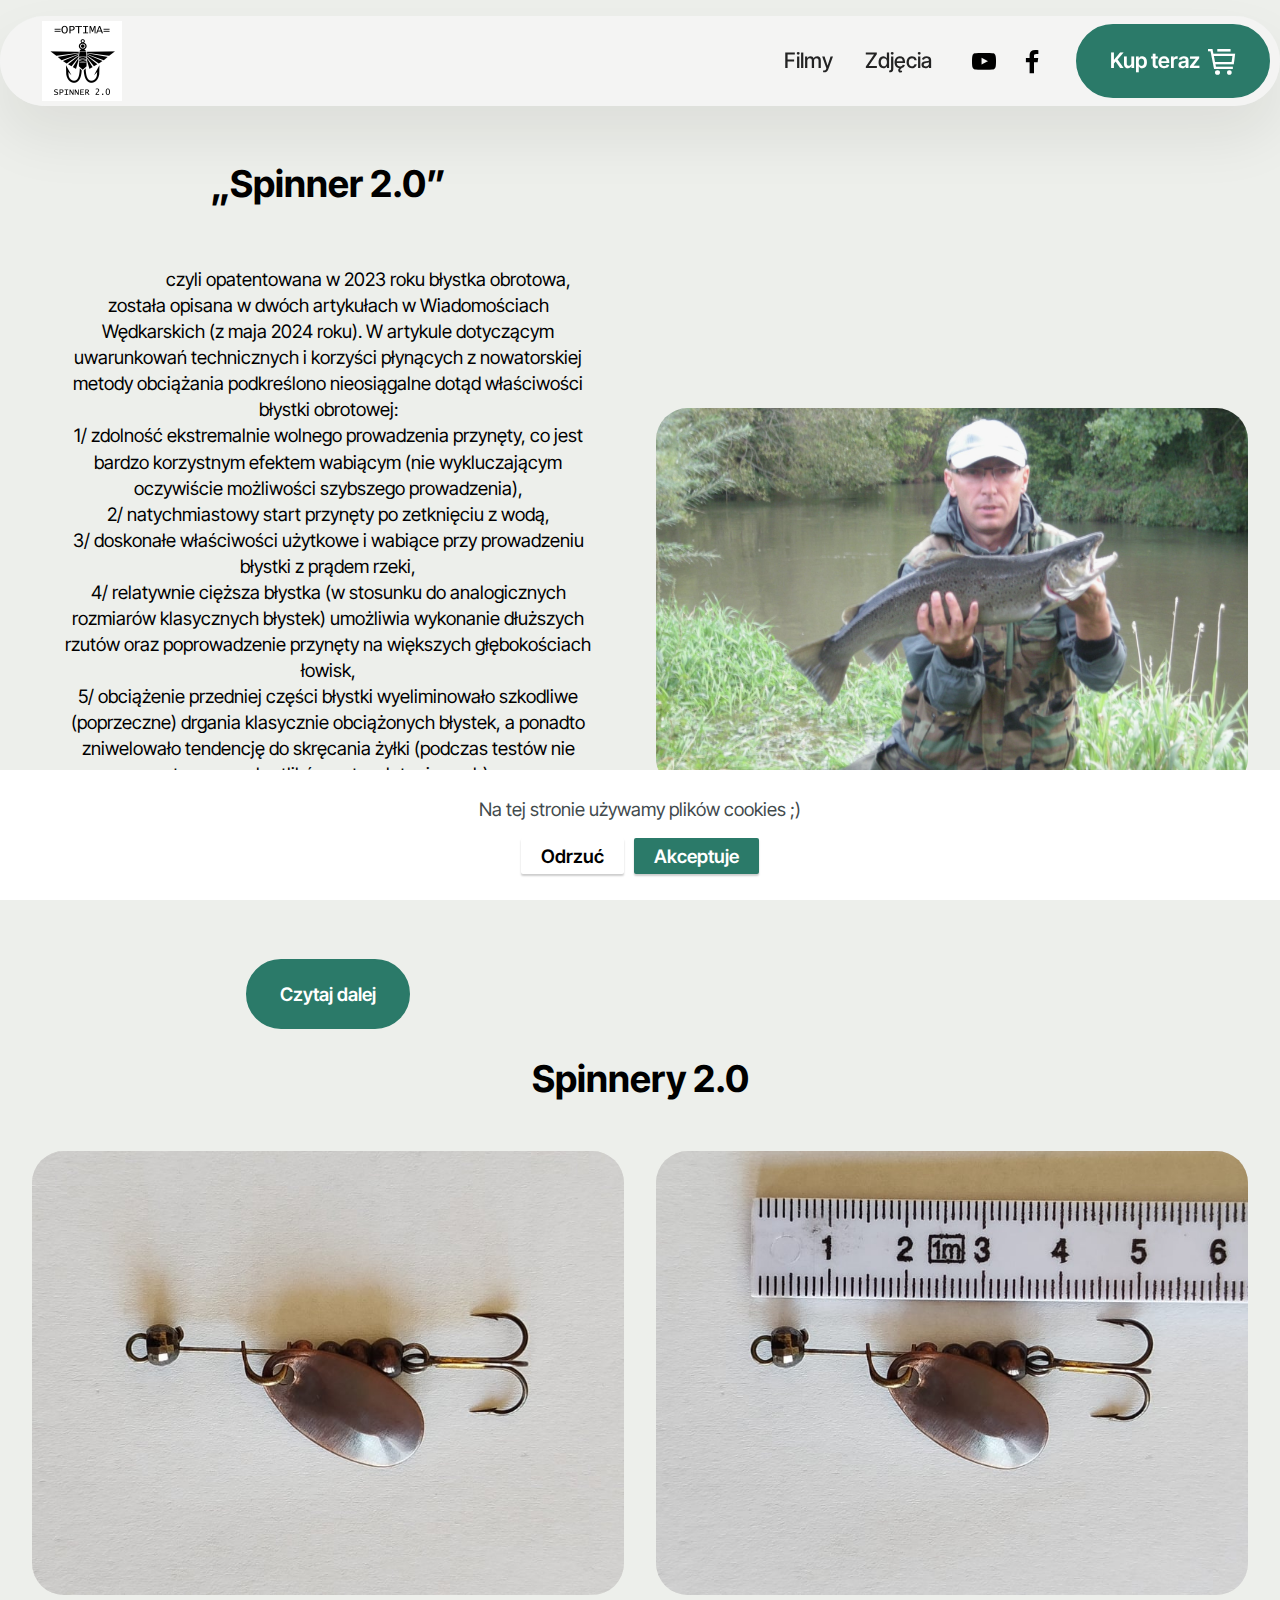
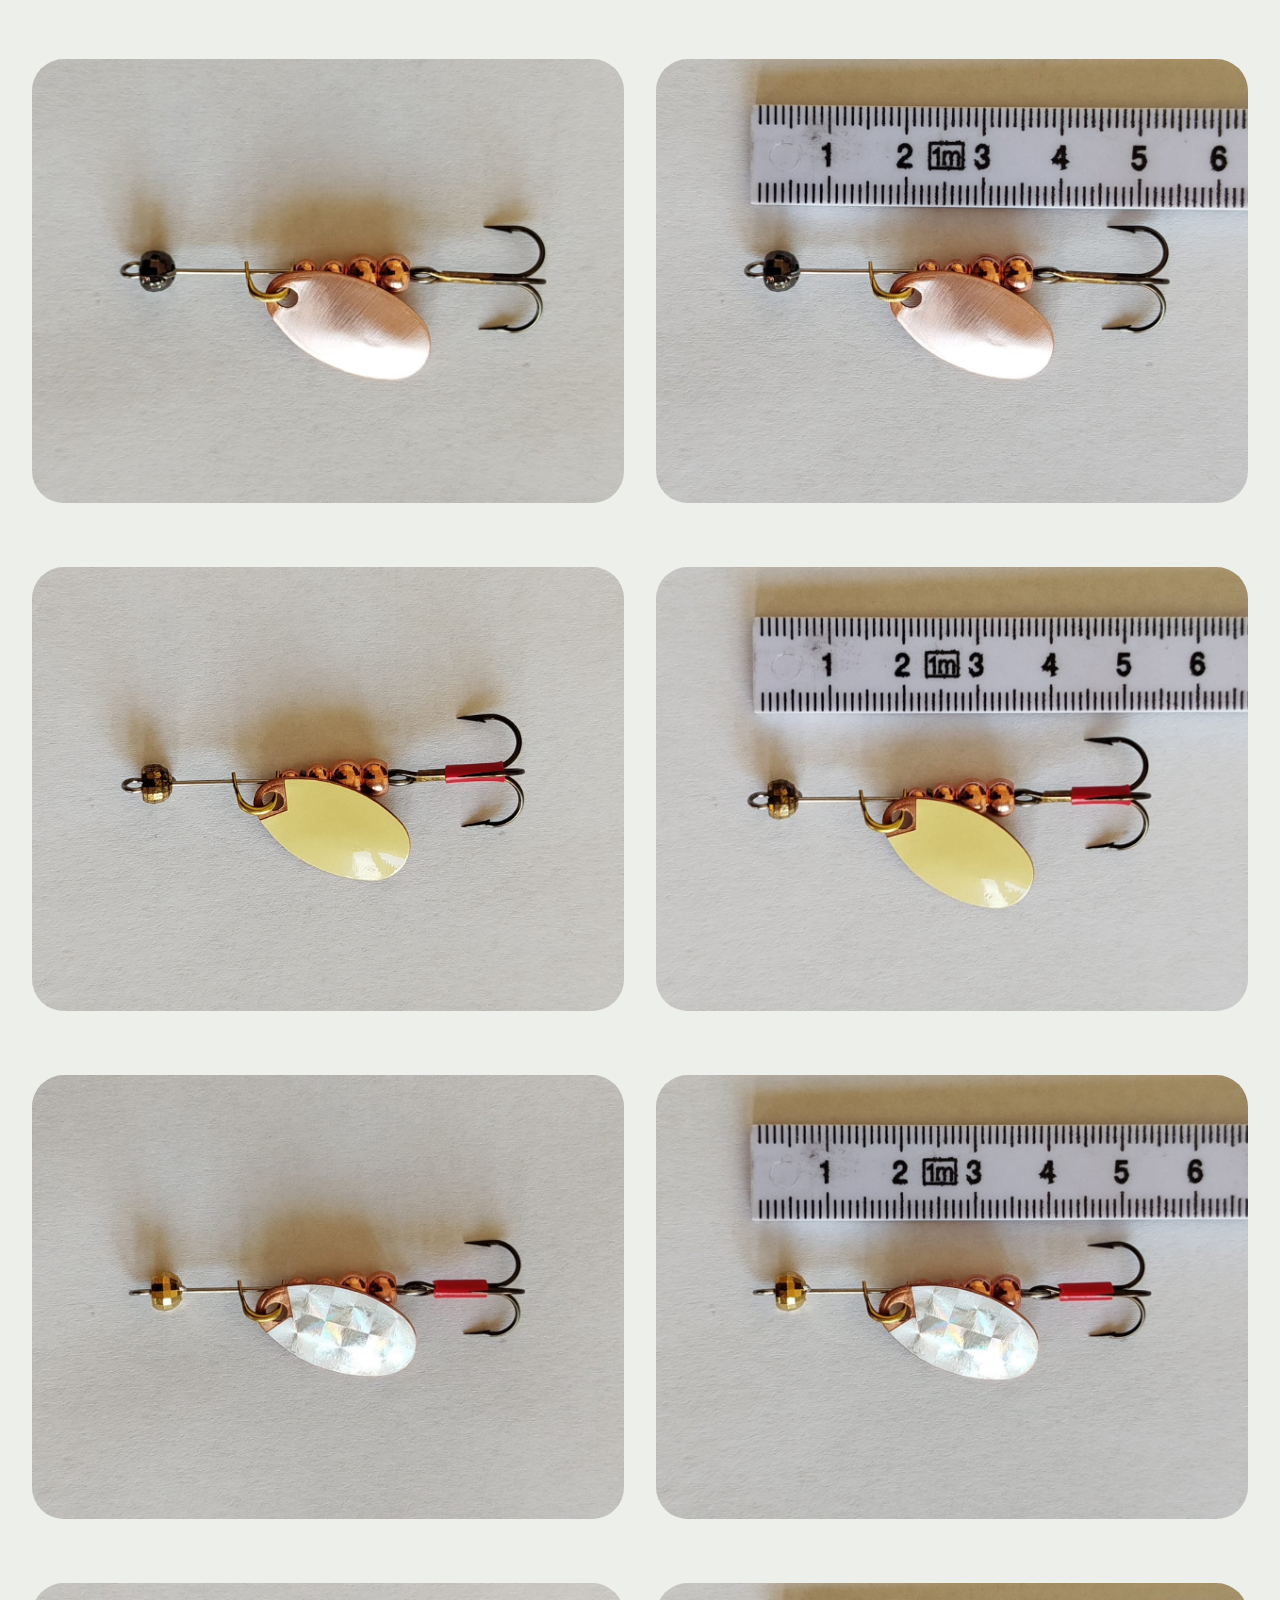
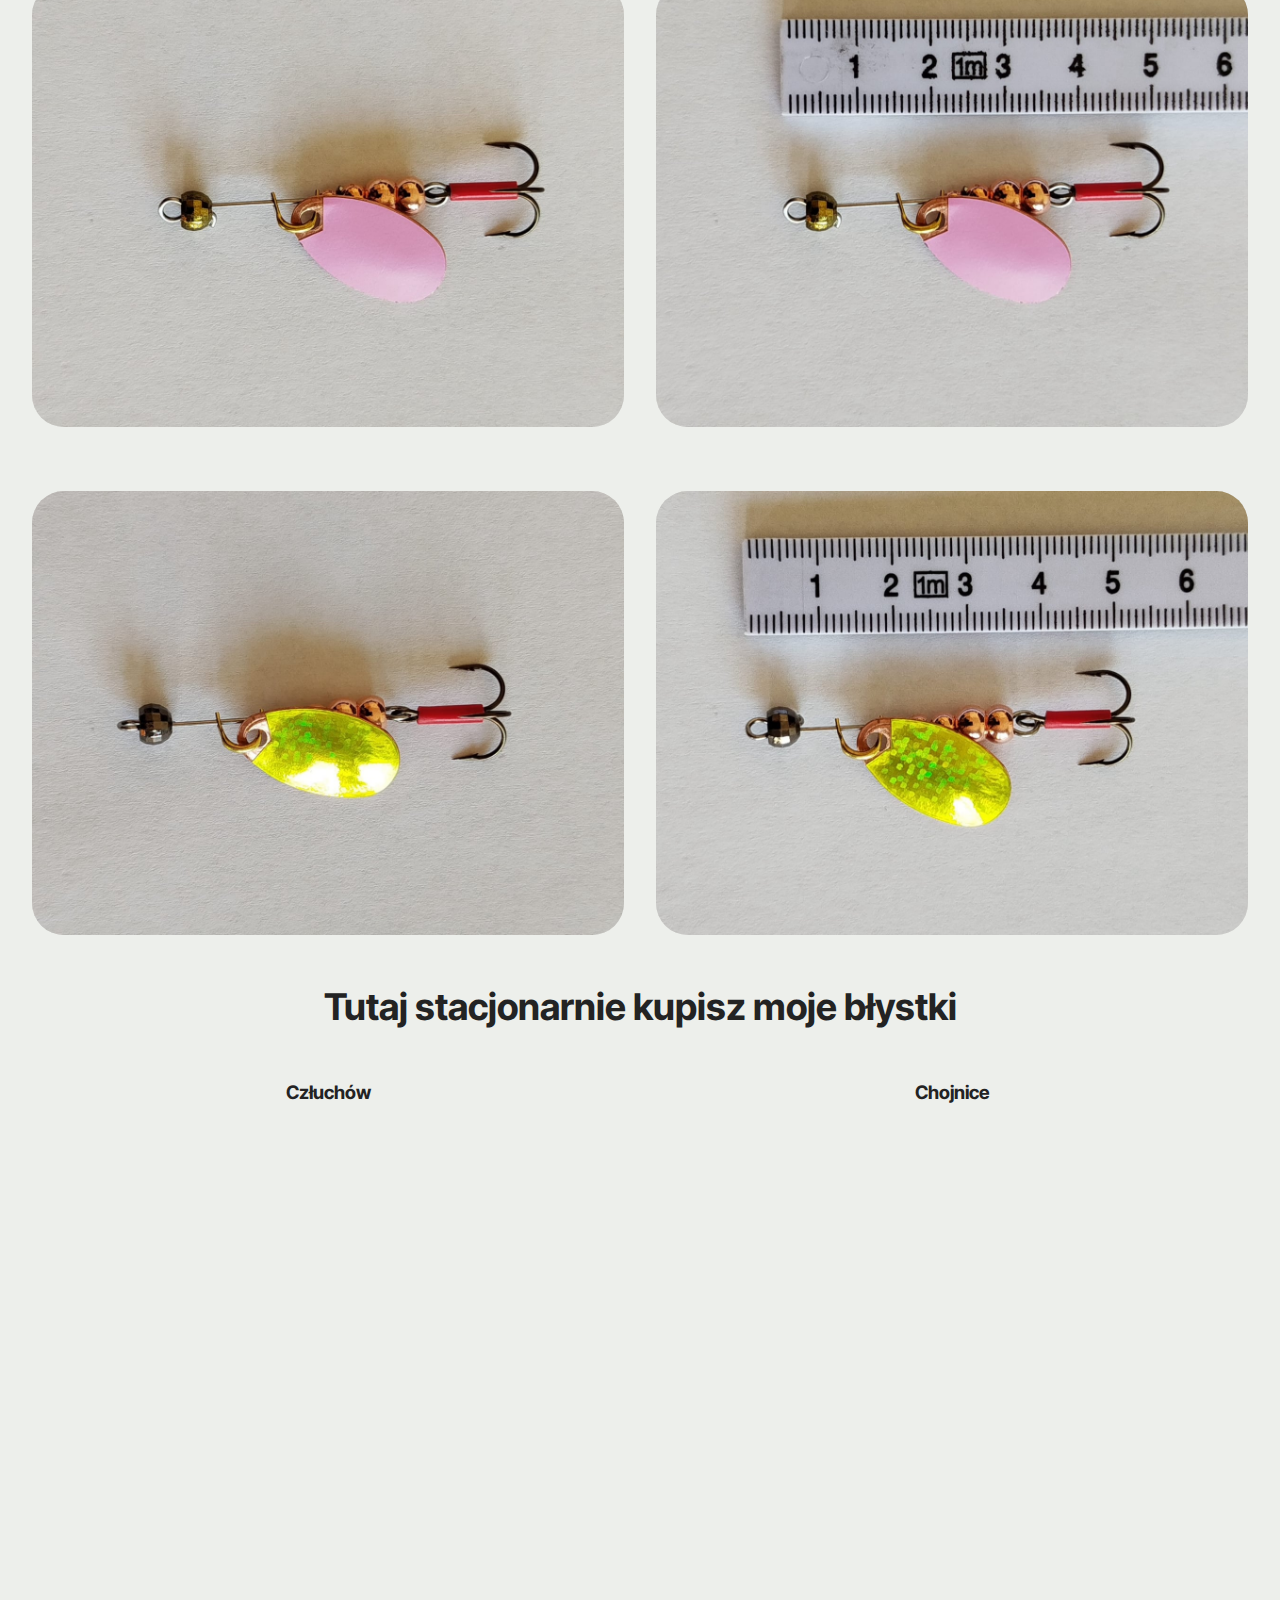
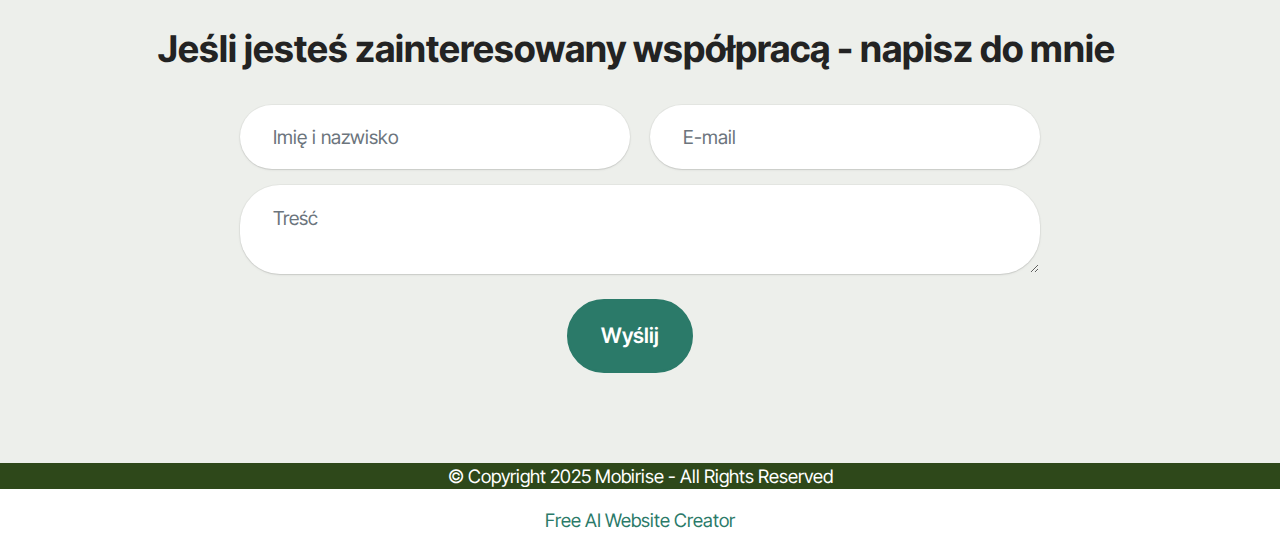
<file: index.html>
<!DOCTYPE html>
<html  >
<head>
  <!-- Site made with Mobirise Website Builder v5.9.18, https://mobirise.com -->
  <meta charset="UTF-8">
  <meta http-equiv="X-UA-Compatible" content="IE=edge">
  <meta name="generator" content="Mobirise v5.9.18, mobirise.com">
  <meta name="twitter:card" content="summary_large_image"/>
  <meta name="twitter:image:src" content="assets/images/index-meta.png">
  <meta property="og:image" content="assets/images/index-meta.png">
  <meta name="twitter:title" content="Optima">
  <meta name="viewport" content="width=device-width, initial-scale=1, minimum-scale=1">
  <link rel="shortcut icon" href="assets/images/spinner3-1-160x160.png" type="image/x-icon">
  <meta name="description" content="Opatentowane błystki obrotowe - spinner 2.0. Zapraszamy do naszego sklepu - Nowość na rynku.">
  
  
  <title>Optima</title>
  <link rel="stylesheet" href="assets/web/assets/mobirise-icons2/mobirise2.css">
  <link rel="stylesheet" href="assets/bootstrap/css/bootstrap.min.css">
  <link rel="stylesheet" href="assets/bootstrap/css/bootstrap-grid.min.css">
  <link rel="stylesheet" href="assets/bootstrap/css/bootstrap-reboot.min.css">
  <link rel="stylesheet" href="assets/animatecss/animate.css">
  <link rel="stylesheet" href="assets/dropdown/css/style.css">
  <link rel="stylesheet" href="assets/socicon/css/styles.css">
  <link rel="stylesheet" href="assets/theme/css/style.css">
  <link rel="preload" href="https://fonts.googleapis.com/css?family=Inter+Tight:100,200,300,400,500,600,700,800,900,100i,200i,300i,400i,500i,600i,700i,800i,900i&display=swap" as="style" onload="this.onload=null;this.rel='stylesheet'">
  <noscript><link rel="stylesheet" href="https://fonts.googleapis.com/css?family=Inter+Tight:100,200,300,400,500,600,700,800,900,100i,200i,300i,400i,500i,600i,700i,800i,900i&display=swap"></noscript>
  <link rel="preload" as="style" href="assets/mobirise/css/mbr-additional.css?v=oFgs79"><link rel="stylesheet" href="assets/mobirise/css/mbr-additional.css?v=oFgs79" type="text/css">

  
  
  
</head>
<body>
  
  <section data-bs-version="5.1" class="menu menu2 cid-ulleJBBDYO" once="menu" id="menu02-2z">
	

	<nav class="navbar navbar-dropdown navbar-fixed-top navbar-expand-lg">
		<div class="container">
			<div class="navbar-brand">
				<span class="navbar-logo">
					<a href="index.html">
						<img src="assets/images/spinner3-1-160x160.png" alt="OPTIMA" style="height: 5rem;">
					</a>
				</span>
				
			</div>
			<button class="navbar-toggler" type="button" data-toggle="collapse" data-bs-toggle="collapse" data-target="#navbarSupportedContent" data-bs-target="#navbarSupportedContent" aria-controls="navbarNavAltMarkup" aria-expanded="false" aria-label="Toggle navigation">
				<div class="hamburger">
					<span></span>
					<span></span>
					<span></span>
					<span></span>
				</div>
			</button>
			<div class="collapse navbar-collapse" id="navbarSupportedContent">
				<ul class="navbar-nav nav-dropdown" data-app-modern-menu="true"><li class="nav-item">
						<a class="nav-link link text-black text-primary display-4" href="page3.html">Filmy<br></a>
					</li><li class="nav-item"><a class="nav-link link text-black text-primary display-4" href="page2.html">Zdjęcia</a></li></ul>
				<div class="icons-menu">
					<a class="iconfont-wrapper" href="https://www.youtube.com/@Optima-z3g" target="_blank">
						<span class="p-2 mbr-iconfont socicon-youtube socicon"></span>
					</a>
					<a class="iconfont-wrapper" href="https://www.facebook.com/profile.php?id=61564123625224" target="_blank">
						<span class="p-2 mbr-iconfont socicon-facebook socicon"></span>
					</a>
					
					
				</div>
				<div class="navbar-buttons mbr-section-btn"><a class="btn btn-primary display-4" href="https://elido.pl/pl/search.html?text=spinner+2.0"><span class="mobi-mbri mobi-mbri-cart-full mbr-iconfont mbr-iconfont-btn"></span>Kup teraz</a></div>
			</div>
		</div>
	</nav>
</section>

<section data-bs-version="5.1" class="header1 cid-tJS9vXDdRK" id="header01-7">
	

	
	

	<div class="container-fluid">
		<div class="row justify-content-center">
			<div class="col-12 col-md-12 col-lg-6 image-wrapper">
				<img class="w-100" src="assets/images/811defad-4b6f-4312-9a97-7c7d523b5233-2023x1517.jpeg" alt="">
			</div>
			<div class="col-12 col-lg col-md-12">
				<div class="text-wrapper align-left">
					<h1 class="mbr-section-title mbr-fonts-style mb-4 display-2"><strong>„Spinner 2.0”</strong></h1>
					<p class="mbr-text mbr-fonts-style mb-4 display-5"><br>&nbsp; &nbsp; &nbsp; &nbsp; &nbsp; &nbsp; &nbsp; &nbsp; &nbsp; &nbsp; czyli opatentowana w 2023 roku błystka obrotowa, została opisana w dwóch artykułach w Wiadomościach Wędkarskich (z maja 2024 roku). W artykule dotyczącym uwarunkowań technicznych i korzyści płynących z nowatorskiej metody obciążania podkreślono nieosiągalne dotąd właściwości błystki obrotowej:
<br>1/ zdolność ekstremalnie wolnego prowadzenia przynęty, co jest bardzo korzystnym efektem wabiącym (nie wykluczającym oczywiście możliwości szybszego prowadzenia),
<br>2/ natychmiastowy start przynęty po zetknięciu z wodą,
<br>3/ doskonałe właściwości użytkowe i wabiące przy prowadzeniu błystki z prądem rzeki,
<br>4/ relatywnie cięższa błystka (w stosunku do analogicznych rozmiarów klasycznych błystek) umożliwia wykonanie dłuższych rzutów oraz poprowadzenie przynęty na większych głębokościach łowisk,
<br>5/ obciążenie przedniej części błystki wyeliminowało szkodliwe (poprzeczne) drgania klasycznie obciążonych błystek, a ponadto zniwelowało tendencję do skręcania żyłki (podczas testów nie stosowano krętlików antysplątaniowych).
<br>Jak widać opatentowany „spinner 2.0” wyeliminował wszystkie dotychczasowe mankamenty tradycyjnie obciążonych błystek obrotowych......<br><br><br></p>
					<div class="mbr-section-btn mt-3"><a class="btn btn-primary display-5" href="page4.html">Czytaj dalej</a></div>
				</div>
			</div>
		</div>
	</div>
</section>

<section data-bs-version="5.1" class="pricing02 cid-uiHaIcha5C" id="pricing02-1i">
  
  
  <div class="container">
    <div class="row justify-content-center">
      <div class="col-12 content-head">
        <div class="mbr-section-head mb-5">
          <h4 class="mbr-section-title mbr-fonts-style align-center mb-0 display-2"><strong>
            Spinnery 2.0</strong></h4>
          
          
        </div>
      </div>
    </div>
    <div class="row">
      
      <div class="item features-image col-12 col-md-6 col-lg-6 active">
        <div class="item-wrapper">
          <div class="item-img">
            <img src="assets/images/zdjecie-main-1-816x612.jpg" alt="" data-slide-to="0" data-bs-slide-to="0">
          </div>
          

        </div>
      </div><div class="item features-image col-12 col-md-6 col-lg-6">
        <div class="item-wrapper">
          <div class="item-img">
            <img src="assets/images/zdjecie-main-2-816x612.jpg" alt="Mobirise Website Builder" data-slide-to="1" data-bs-slide-to="1">
          </div>
          
        </div>
      </div>
      
    </div>
  </div>
</section>

<section data-bs-version="5.1" class="pricing02 cid-ulkVJcPstl" id="pricing02-2m">
  
  
  <div class="container">
    <div class="row justify-content-center">
      <div class="col-12 content-head">
        
      </div>
    </div>
    <div class="row">
      
      <div class="item features-image col-12 col-md-6 col-lg-6 active">
        <div class="item-wrapper">
          <div class="item-img">
            <img src="assets/images/zdjecie-main-4-1256x942.jpg" alt="" data-slide-to="0" data-bs-slide-to="0">
          </div>
          

        </div>
      </div><div class="item features-image col-12 col-md-6 col-lg-6">
        <div class="item-wrapper">
          <div class="item-img">
            <img src="assets/images/zdjecie-main-3-1256x942.jpg" alt="Mobirise Website Builder" data-slide-to="1" data-bs-slide-to="1">
          </div>
          
        </div>
      </div>
      
    </div>
  </div>
</section>

<section data-bs-version="5.1" class="pricing02 cid-ulkVJFRdO7" id="pricing02-2n">
  
  
  <div class="container">
    <div class="row justify-content-center">
      <div class="col-12 content-head">
        
      </div>
    </div>
    <div class="row">
      
      <div class="item features-image col-12 col-md-6 col-lg-6 active">
        <div class="item-wrapper">
          <div class="item-img">
            <img src="assets/images/zdjecie-main-5-1600x1200.jpg" alt="" data-slide-to="0" data-bs-slide-to="0">
          </div>
          

        </div>
      </div><div class="item features-image col-12 col-md-6 col-lg-6">
        <div class="item-wrapper">
          <div class="item-img">
            <img src="assets/images/zdjecie-main-6-1256x942.jpg" alt="" data-slide-to="1" data-bs-slide-to="1">
          </div>
          

        </div>
      </div>
      
    </div>
  </div>
</section>

<section data-bs-version="5.1" class="pricing02 cid-ulkVKe3tJJ" id="pricing02-2o">
  
  
  <div class="container">
    <div class="row justify-content-center">
      <div class="col-12 content-head">
        
      </div>
    </div>
    <div class="row">
      
      <div class="item features-image col-12 col-md-6 col-lg-6 active">
        <div class="item-wrapper">
          <div class="item-img">
            <img src="assets/images/zdjecie-main-8-1256x942.jpg" alt="" data-slide-to="0" data-bs-slide-to="0">
          </div>
          

        </div>
      </div><div class="item features-image col-12 col-md-6 col-lg-6">
        <div class="item-wrapper">
          <div class="item-img">
            <img src="assets/images/zdjecie-main-7-1256x942.jpg" alt="Mobirise Website Builder" data-slide-to="1" data-bs-slide-to="1">
          </div>
          
        </div>
      </div>
      
    </div>
  </div>
</section>

<section data-bs-version="5.1" class="pricing02 cid-ulkWjEecrj" id="pricing02-2p">
  
  
  <div class="container">
    <div class="row justify-content-center">
      <div class="col-12 content-head">
        
      </div>
    </div>
    <div class="row">
      
      <div class="item features-image col-12 col-md-6 col-lg-6 active">
        <div class="item-wrapper">
          <div class="item-img">
            <img src="assets/images/zdjecie-main-9-1256x942.jpg" alt="" data-slide-to="0" data-bs-slide-to="0">
          </div>
          

        </div>
      </div><div class="item features-image col-12 col-md-6 col-lg-6">
        <div class="item-wrapper">
          <div class="item-img">
            <img src="assets/images/zdjecie-main-10-1256x942.jpg" alt="Mobirise Website Builder" data-slide-to="1" data-bs-slide-to="1">
          </div>
          
        </div>
      </div>
      
    </div>
  </div>
</section>

<section data-bs-version="5.1" class="pricing02 cid-ulkWk0IOuK" id="pricing02-2q">
  
  
  <div class="container">
    <div class="row justify-content-center">
      <div class="col-12 content-head">
        
      </div>
    </div>
    <div class="row">
      
      <div class="item features-image col-12 col-md-6 col-lg-6 active">
        <div class="item-wrapper">
          <div class="item-img">
            <img src="assets/images/zdjecie-main-11-1256x942.jpg" alt="" data-slide-to="0" data-bs-slide-to="0">
          </div>
          

        </div>
      </div><div class="item features-image col-12 col-md-6 col-lg-6">
        <div class="item-wrapper">
          <div class="item-img">
            <img src="assets/images/zdjecie-main-12-1256x942.jpg" alt="Mobirise Website Builder" data-slide-to="1" data-bs-slide-to="1">
          </div>
          
        </div>
      </div>
      
    </div>
  </div>
</section>

<section data-bs-version="5.1" class="contacts2 map1 cid-ulkIThDGG1" id="map02-2e">
	

	
	<div class="container">
		<div class="row justify-content-center">
			<div class="col-12 content-head">
				<div class="mbr-section-head mb-5">
					<h3 class="mbr-section-title mbr-fonts-style align-center mb-0 display-2">
						<strong>Tutaj stacjonarnie kupisz moje błystki</strong></h3>
				</div>
			</div>
		</div>
		<div class="row justify-content-center">
			<div class="map-wrapper col-12 col-md-6">
				<h4 class="mbr-section-subtitle mb-3 align-center mbr-fonts-style display-5"><strong>
					Człuchów</strong></h4>
				<div class="google-map"><iframe frameborder="0" style="border:0" data-src="https://www.google.com/maps/embed/v1/place?key=AIzaSyB7QWkvlxV39ZsyKvhZRjPGVqlJFvxxNkw&amp;q=Salon wędkarski Hobby w Człuchowie, ul. Królewska 17" allowfullscreen=""></iframe></div>
			</div>
			<div class="map-wrapper col-12 col-md-6">
				<h4 class="mbr-section-subtitle mb-3 align-center mbr-fonts-style display-5"><strong>
				  Chojnice</strong></h4>
				<div class="google-map"><iframe frameborder="0" style="border:0" data-src="https://www.google.com/maps/embed/v1/place?key=AIzaSyAtXm0x23nRCgazjDV2Kl3GTHRP411ougQ&amp;q= Salon wędkarski Hobby w Chojnicach, ul. Reymonta 10" allowfullscreen=""></iframe></div>
			</div>
		</div>
	</div>
</section>

<section data-bs-version="5.1" class="form5 cid-uiHEMKefu7" id="form5-1p">
    
    
    <div class="container">
        <div class="mbr-section-head">
            <h3 class="mbr-section-title mbr-fonts-style align-center mb-0 display-2"><strong>Jeśli jesteś zainteresowany współpracą - napisz do mnie&nbsp;</strong></h3>
            
        </div>
        <div class="row justify-content-center mt-4">
            <div class="col-lg-8 mx-auto mbr-form" data-form-type="formoid">
                <form action="https://mobirise.eu/" method="POST" class="mbr-form form-with-styler" data-form-title="Form Name"><input type="hidden" name="email" data-form-email="true" value="Kklgsqd5dAvE02JachsDNunTjjMJ374lRF3UVQUyVGdKv8PxffqZYgVjBUAZkZ8Xiv+/SL07plJUAdyAONGto3+hPlSyHYWOsvn7WAnBQ1tl3cf3T8ntUGbFR3lHQPwV">
                    <div class="row">
                        <div hidden="hidden" data-form-alert="" class="alert alert-success col-12">Dziękuję za wiadomość ;)</div>
                        <div hidden="hidden" data-form-alert-danger="" class="alert alert-danger col-12">
                            Oops...! some problem!
                        </div>
                    </div>
                    <div class="dragArea row">
                        <div class="col-md col-sm-12 form-group mb-3" data-for="name">
                            <input type="text" name="name" placeholder="Imię i nazwisko" data-form-field="name" class="form-control" value="" id="name-form5-1p">
                        </div>
                        <div class="col-md col-sm-12 form-group mb-3" data-for="email">
                            <input type="email" name="email" placeholder="E-mail" data-form-field="email" class="form-control" value="" id="email-form5-1p">
                        </div>
                        
                        <div class="col-12 form-group mb-3" data-for="textarea">
                            <textarea name="textarea" placeholder="Treść" data-form-field="textarea" class="form-control" id="textarea-form5-1p"></textarea>
                        </div>
                        <div class="col-lg-12 col-md-12 col-sm-12 align-center mbr-section-btn"><button type="submit" class="btn btn-primary display-4">Wyślij</button></div>
                    </div>
                </form>
            </div>
        </div>
    </div>
</section>

<section data-bs-version="5.1" class="footer4 cid-uiHZMX9WCu" once="footers" id="footer04-23">

    

    

    <div class="container">
        <div class="media-container-row align-center mbr-white">
            <div class="col-12">
                <p class="mbr-text mb-0 mbr-fonts-style display-7">
                    © Copyright 2025 Mobirise - All Rights Reserved
                </p>
            </div>
        </div>
    </div>
</section><section class="display-7" style="padding: 0;align-items: center;justify-content: center;flex-wrap: wrap;    align-content: center;display: flex;position: relative;height: 4rem;"><a href="https://mobiri.se/3276103" style="flex: 1 1;height: 4rem;position: absolute;width: 100%;z-index: 1;"><img alt="" style="height: 4rem;" src="[data-uri]"></a><p style="margin: 0;text-align: center;" class="display-7">&#8204;</p><a style="z-index:1" href="https://mobirise.com/builder/ai-website-creator.html">Free AI Website Creator</a></section><script type="text/plain" data-src="assets/bootstrap/js/bootstrap.bundle.min.js"></script><script src="assets/web/assets/cookies-alert-plugin/cookies-alert-core.js"></script><script src="assets/web/assets/cookies-alert-plugin/cookies-alert-script.js"></script><script type="text/plain" data-src="assets/smoothscroll/smooth-scroll.js"></script><script type="text/plain" data-src="assets/ytplayer/index.js"></script><script type="text/plain" data-src="assets/dropdown/js/navbar-dropdown.js"></script><script type="text/plain" data-src="assets/theme/js/script.js"></script><script type="text/plain" data-src="assets/formoid/formoid.min.js"></script>
  
  
<input name="cookieData" type="hidden" data-cookie-cookiesAlertType='2' data-cookie-customDialogSelector='null' data-cookie-colorText='#424a4d' data-cookie-colorBg='rgb(255, 255, 255)' data-cookie-opacityOverlay='0' data-cookie-bgOpacity='100' data-cookie-textButton='Akceptuje' data-cookie-rejectText='Odrzuć' data-cookie-colorButton='#2b7a69' data-cookie-rejectColor='#ffffff' data-cookie-colorLink='#424a4d' data-cookie-underlineLink='true' data-cookie-text="Na tej  stronie używamy plików cookies ;)">
    <input name="animation" type="hidden">
  </body>
</html>
</file>
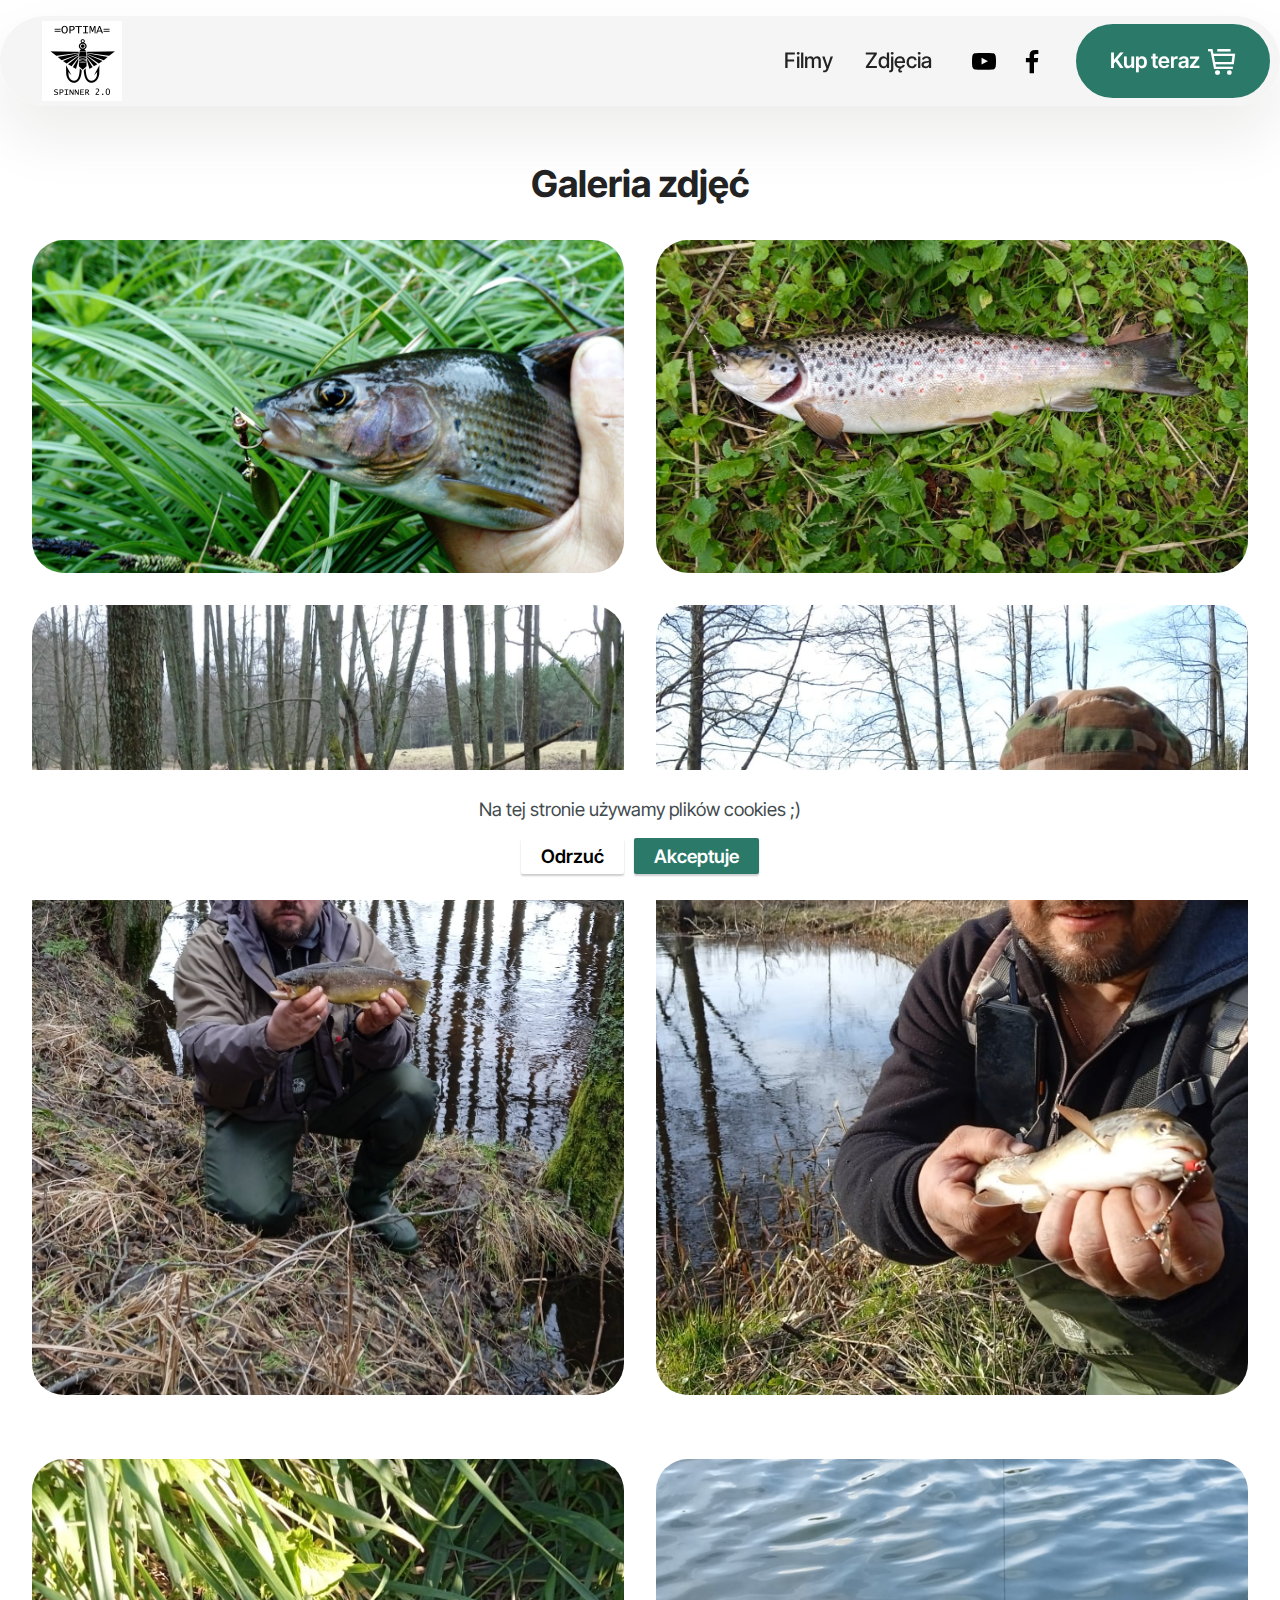
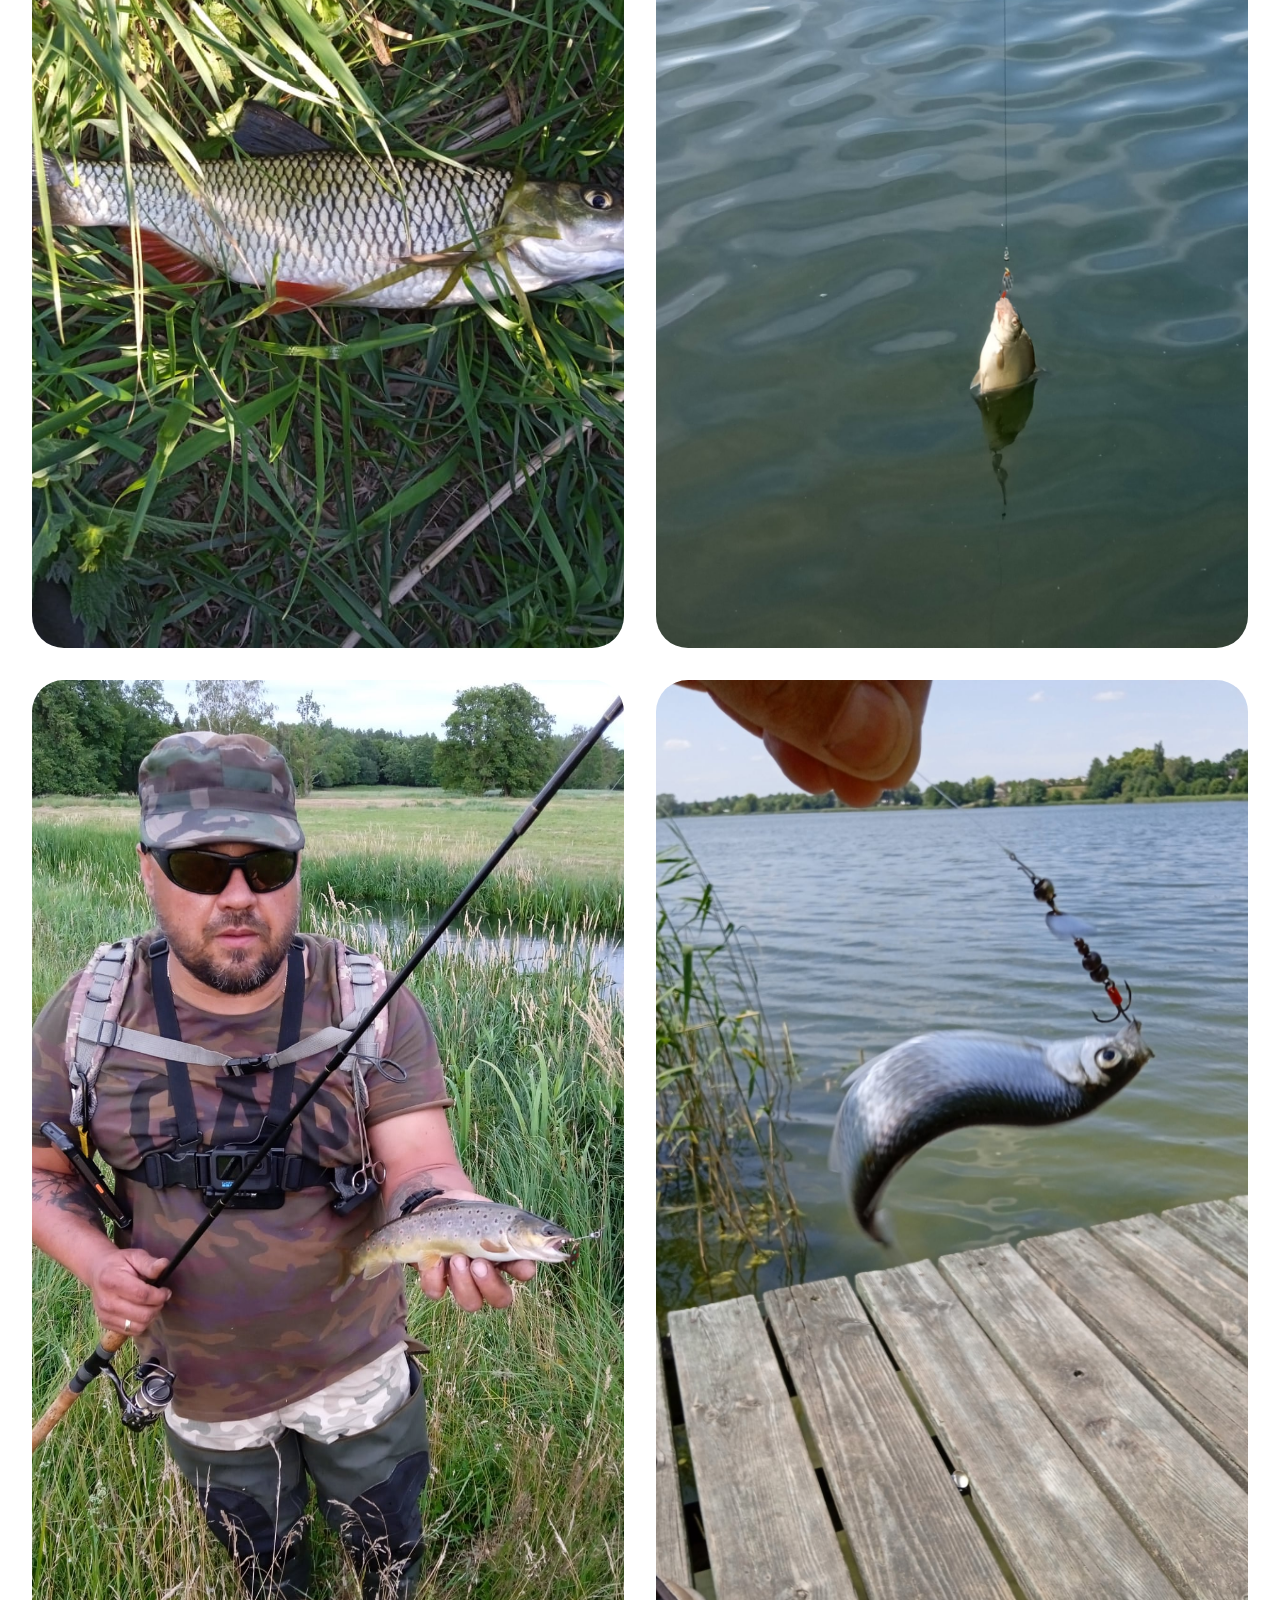
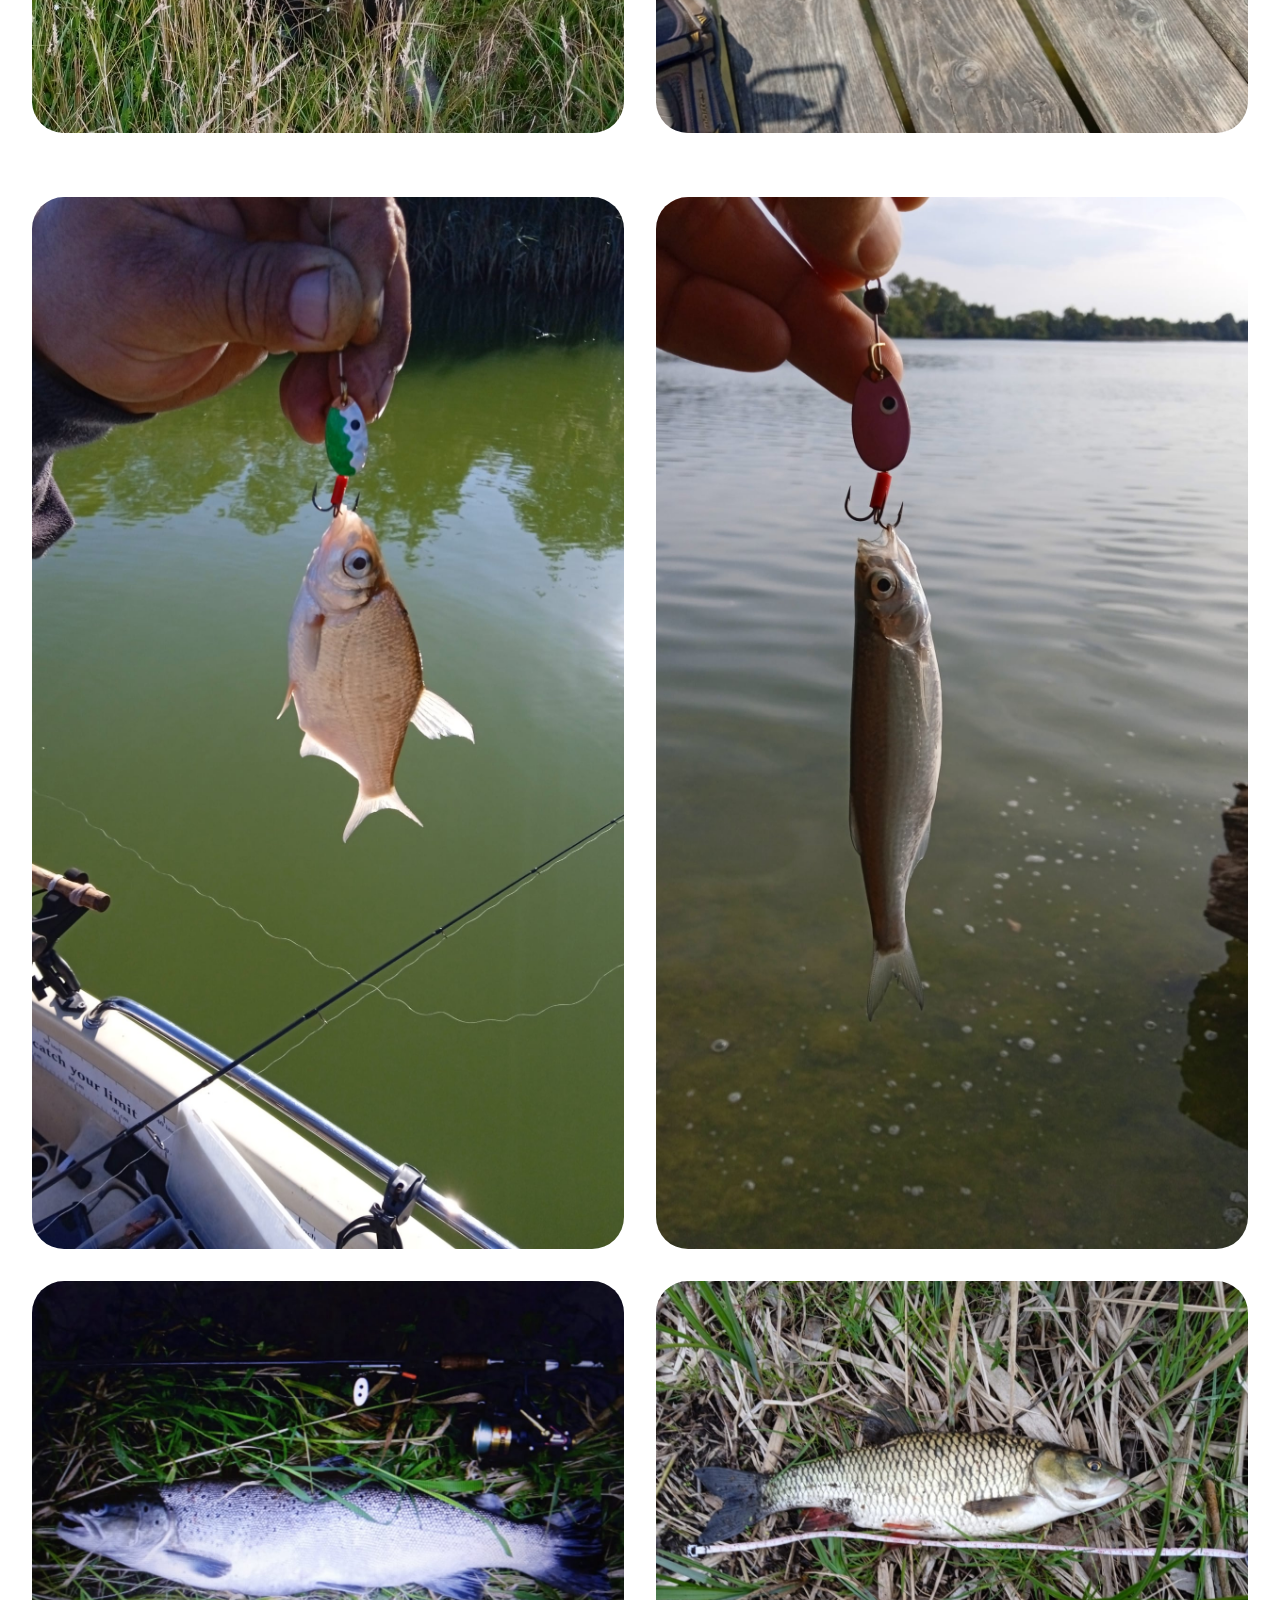
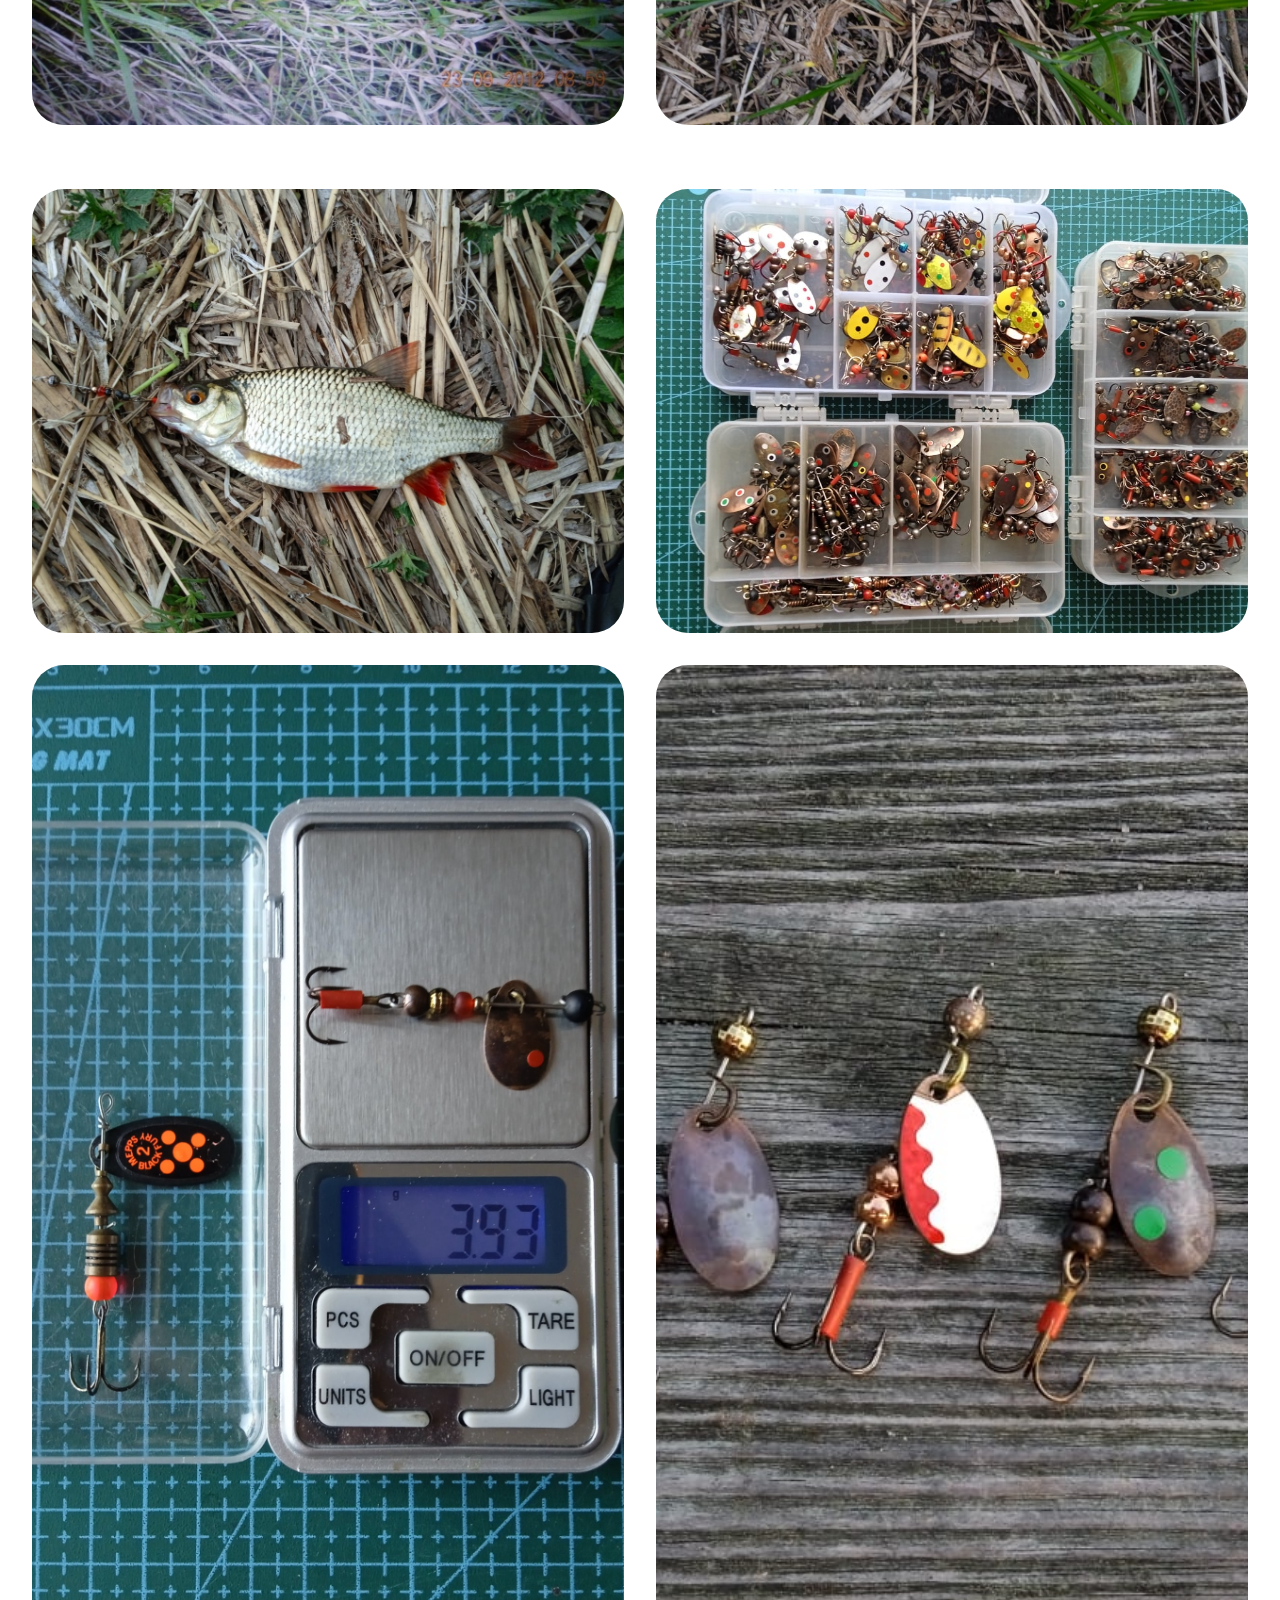
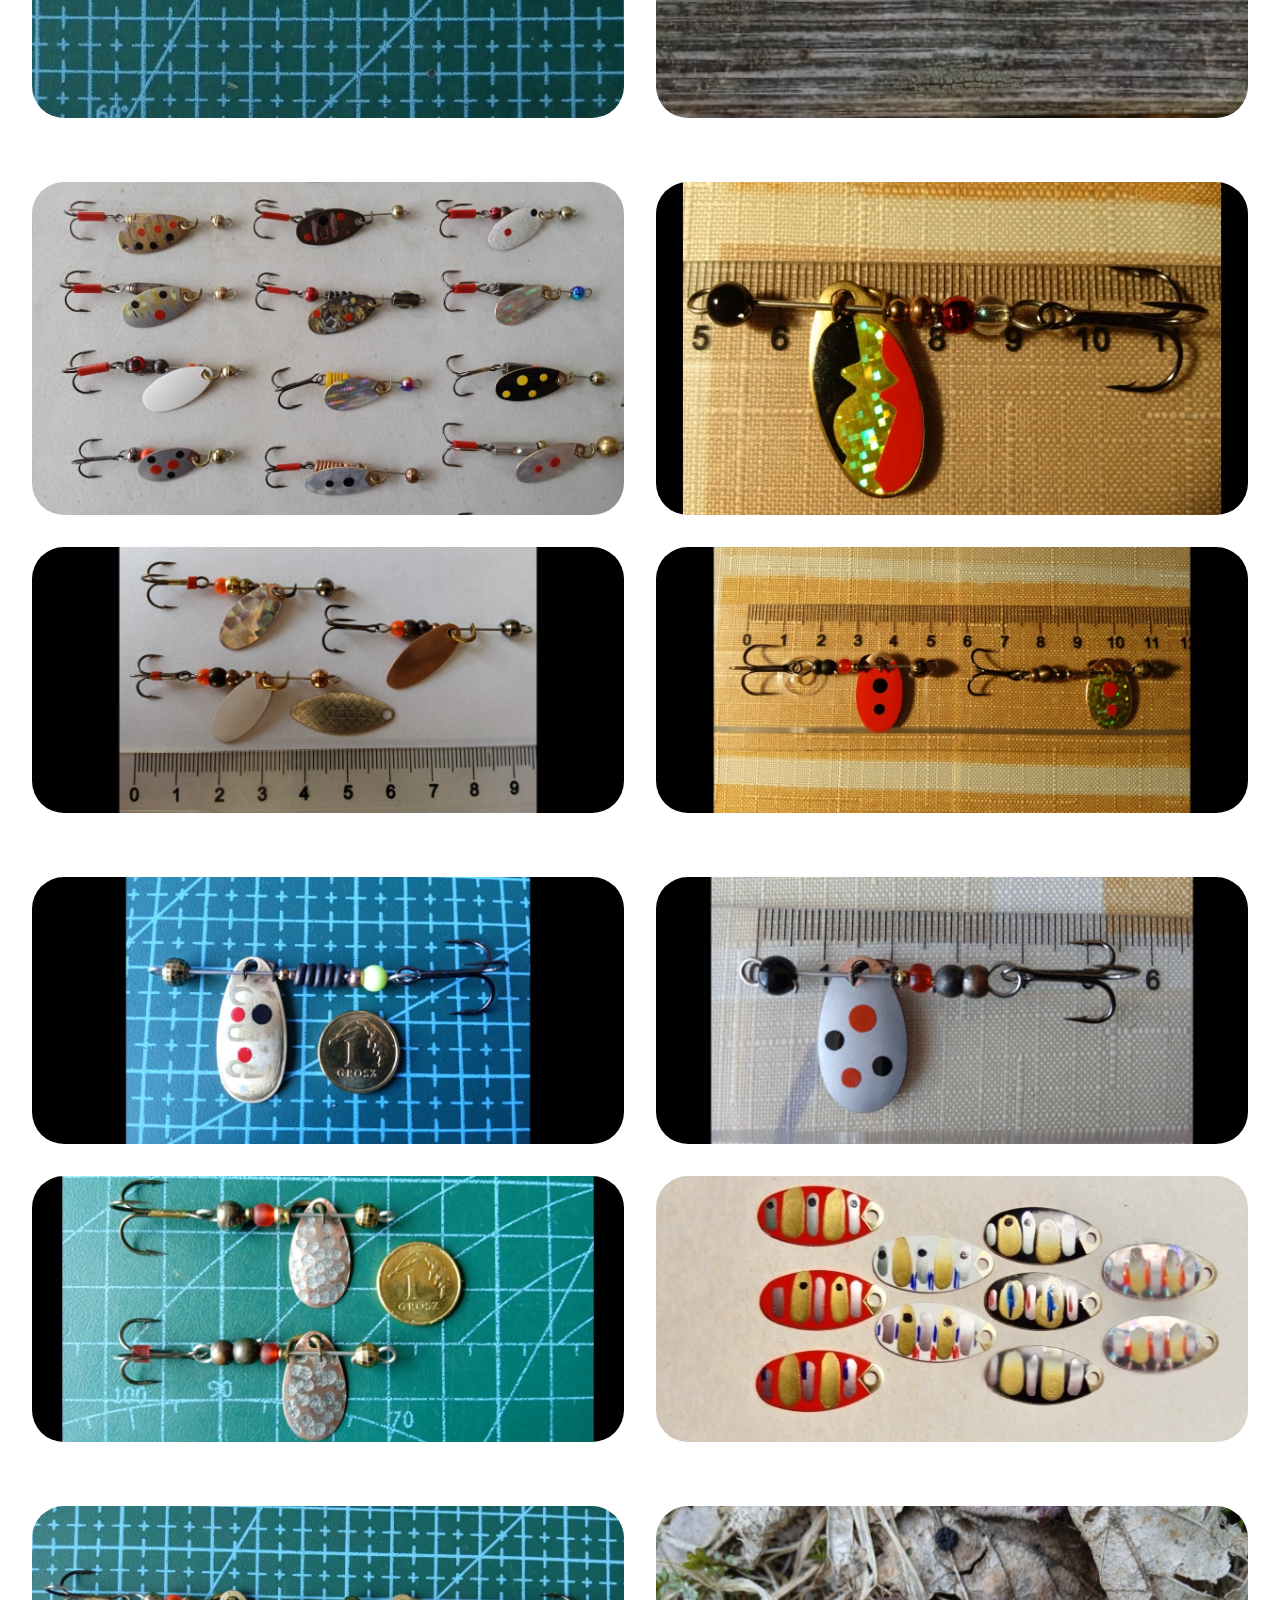
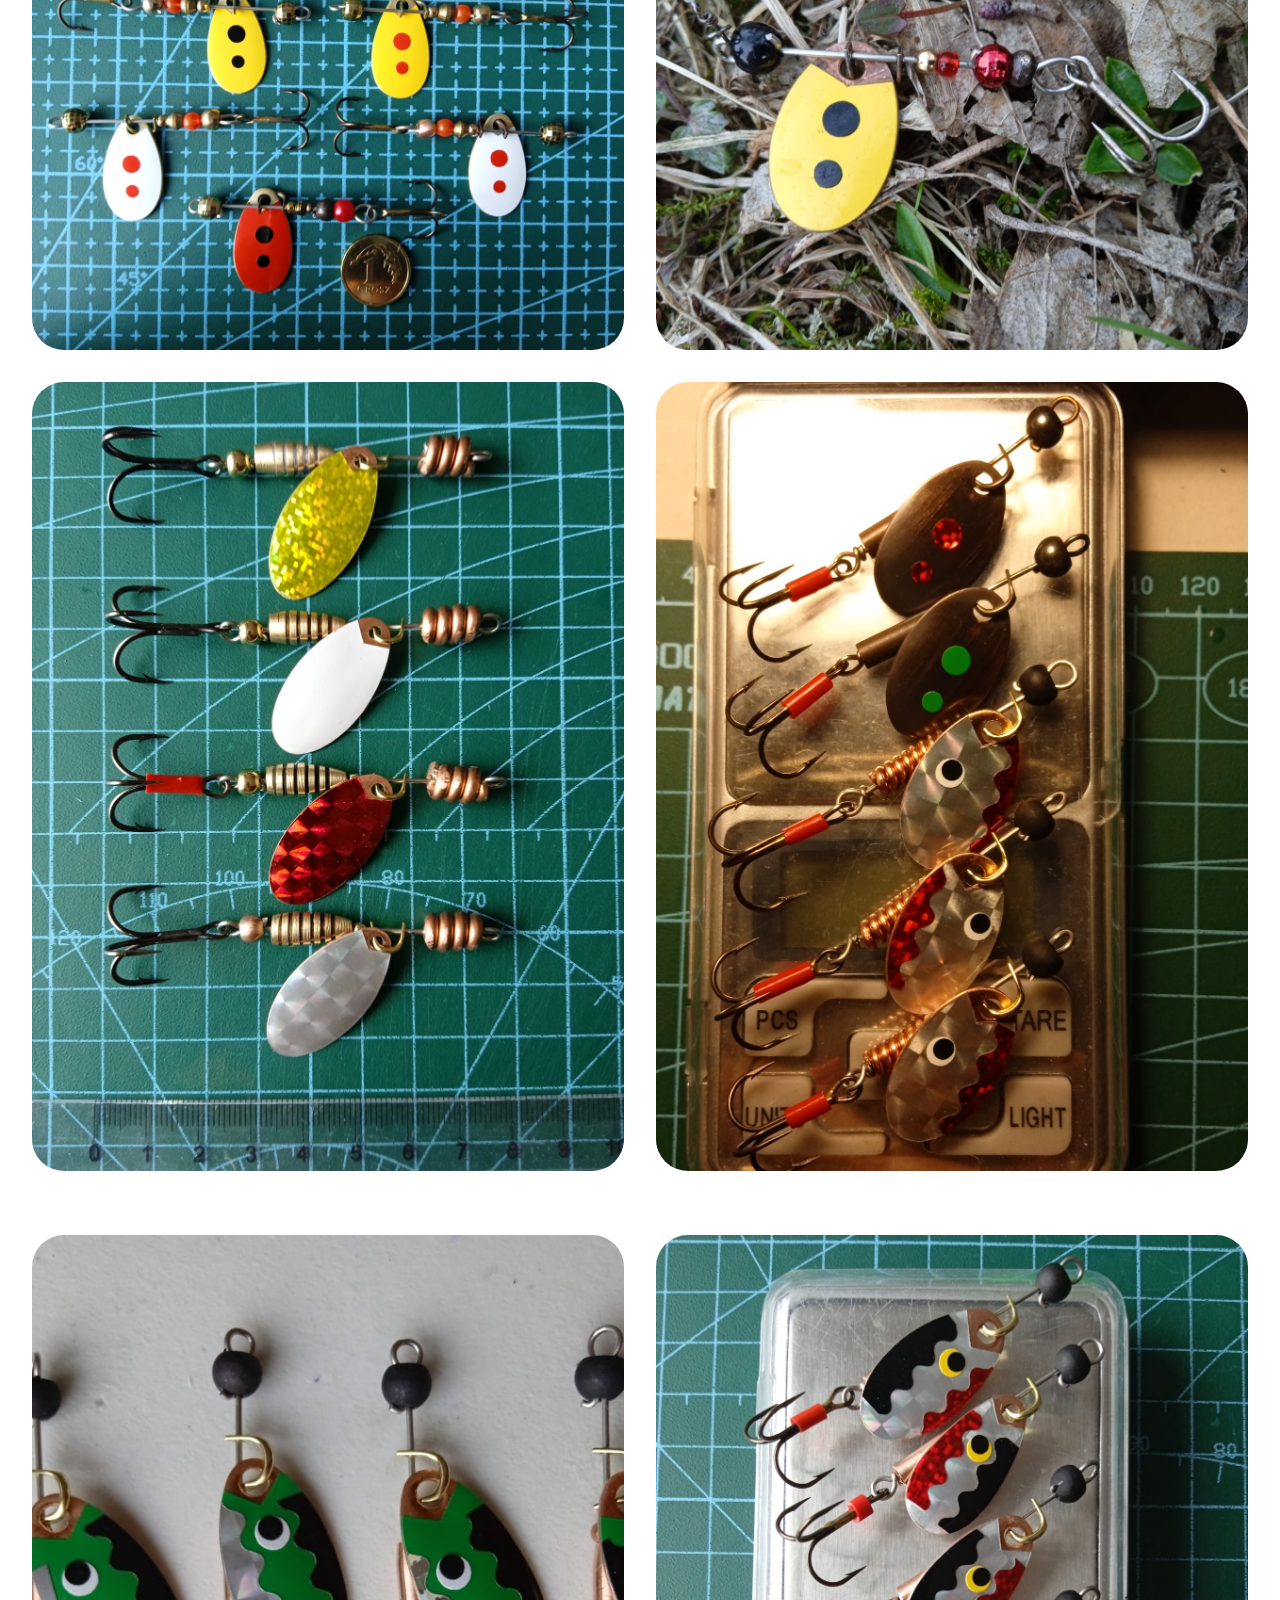
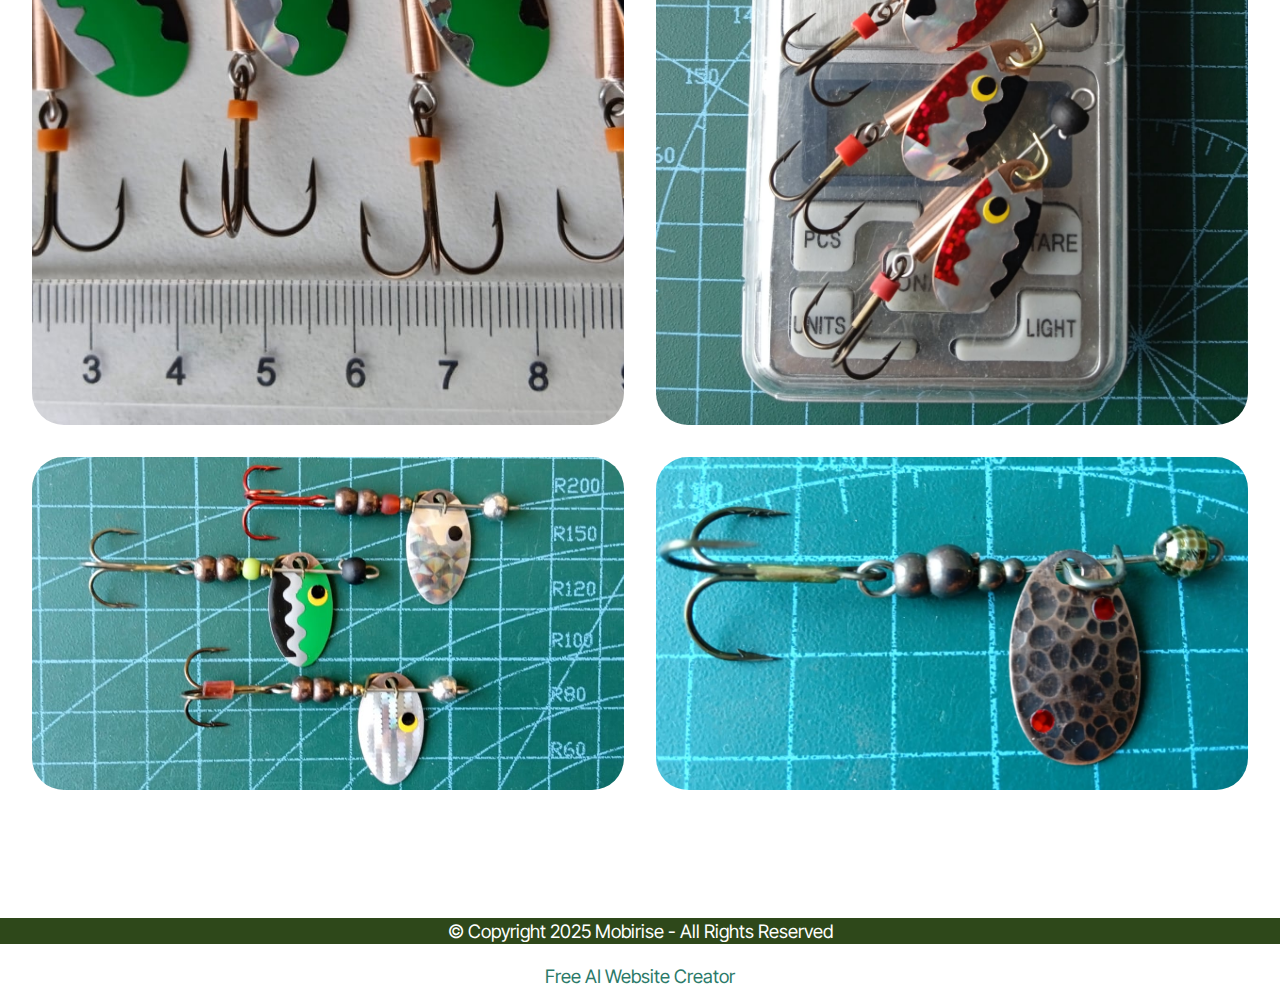
<file: page2.html>
<!DOCTYPE html>
<html  >
<head>
  <!-- Site made with Mobirise Website Builder v5.9.18, https://mobirise.com -->
  <meta charset="UTF-8">
  <meta http-equiv="X-UA-Compatible" content="IE=edge">
  <meta name="generator" content="Mobirise v5.9.18, mobirise.com">
  <meta name="twitter:card" content="summary_large_image"/>
  <meta name="twitter:image:src" content="assets/images/page2-meta.png">
  <meta property="og:image" content="assets/images/page2-meta.png">
  <meta name="twitter:title" content="Optima Galeria zdjęć">
  <meta name="viewport" content="width=device-width, initial-scale=1, minimum-scale=1">
  <link rel="shortcut icon" href="assets/images/spinner3-1-160x160.png" type="image/x-icon">
  <meta name="description" content="">
  
  
  <title>Optima Galeria zdjęć</title>
  <link rel="stylesheet" href="assets/web/assets/mobirise-icons2/mobirise2.css">
  <link rel="stylesheet" href="assets/bootstrap/css/bootstrap.min.css">
  <link rel="stylesheet" href="assets/bootstrap/css/bootstrap-grid.min.css">
  <link rel="stylesheet" href="assets/bootstrap/css/bootstrap-reboot.min.css">
  <link rel="stylesheet" href="assets/animatecss/animate.css">
  <link rel="stylesheet" href="assets/dropdown/css/style.css">
  <link rel="stylesheet" href="assets/socicon/css/styles.css">
  <link rel="stylesheet" href="assets/theme/css/style.css">
  <link rel="preload" href="https://fonts.googleapis.com/css?family=Inter+Tight:100,200,300,400,500,600,700,800,900,100i,200i,300i,400i,500i,600i,700i,800i,900i&display=swap" as="style" onload="this.onload=null;this.rel='stylesheet'">
  <noscript><link rel="stylesheet" href="https://fonts.googleapis.com/css?family=Inter+Tight:100,200,300,400,500,600,700,800,900,100i,200i,300i,400i,500i,600i,700i,800i,900i&display=swap"></noscript>
  <link rel="preload" as="style" href="assets/mobirise/css/mbr-additional.css?v=6kP1LI"><link rel="stylesheet" href="assets/mobirise/css/mbr-additional.css?v=6kP1LI" type="text/css">

  
  
  
</head>
<body>
  
  <section data-bs-version="5.1" class="menu menu2 cid-ulleJBBDYO" once="menu" id="menu02-2z">
	

	<nav class="navbar navbar-dropdown navbar-fixed-top navbar-expand-lg">
		<div class="container">
			<div class="navbar-brand">
				<span class="navbar-logo">
					<a href="index.html">
						<img src="assets/images/spinner3-1-160x160.png" alt="OPTIMA" style="height: 5rem;">
					</a>
				</span>
				
			</div>
			<button class="navbar-toggler" type="button" data-toggle="collapse" data-bs-toggle="collapse" data-target="#navbarSupportedContent" data-bs-target="#navbarSupportedContent" aria-controls="navbarNavAltMarkup" aria-expanded="false" aria-label="Toggle navigation">
				<div class="hamburger">
					<span></span>
					<span></span>
					<span></span>
					<span></span>
				</div>
			</button>
			<div class="collapse navbar-collapse" id="navbarSupportedContent">
				<ul class="navbar-nav nav-dropdown" data-app-modern-menu="true"><li class="nav-item">
						<a class="nav-link link text-black text-primary display-4" href="page3.html">Filmy<br></a>
					</li><li class="nav-item"><a class="nav-link link text-black text-primary display-4" href="page2.html">Zdjęcia</a></li></ul>
				<div class="icons-menu">
					<a class="iconfont-wrapper" href="https://www.youtube.com/@Optima-z3g" target="_blank">
						<span class="p-2 mbr-iconfont socicon-youtube socicon"></span>
					</a>
					<a class="iconfont-wrapper" href="https://www.facebook.com/profile.php?id=61564123625224" target="_blank">
						<span class="p-2 mbr-iconfont socicon-facebook socicon"></span>
					</a>
					
					
				</div>
				<div class="navbar-buttons mbr-section-btn"><a class="btn btn-primary display-4" href="https://elido.pl/pl/search.html?text=spinner+2.0"><span class="mobi-mbri mobi-mbri-cart-full mbr-iconfont mbr-iconfont-btn"></span>Kup teraz</a></div>
			</div>
		</div>
	</nav>
</section>

<section data-bs-version="5.1" class="gallery4 mbr-gallery cid-uiHXQqEgFO" id="gallery4-20">
    

    
    

    <div class="container">
        <div class="mbr-section-head">
            <h3 class="mbr-section-title mbr-fonts-style align-center m-0 display-2"><strong>Galeria zdjęć</strong></h3>
            
        </div>
        <div class="row mbr-gallery mt-4">
            <div class="col-12 col-md-6 col-lg-6 item gallery-image">
                <div class="item-wrapper" data-toggle="modal" data-bs-toggle="modal" data-target="#uuGHPIPvyG-modal" data-bs-target="#uuGHPIPvyG-modal">
                    <img class="w-100" src="assets/images/ryba-1-1256x707.jpg" alt="" data-slide-to="0" data-bs-slide-to="0" data-target="#lb-uuGHPIPvyG" data-bs-target="#lb-uuGHPIPvyG">
                    <div class="icon-wrapper">
                        <span class="mobi-mbri mobi-mbri-search mbr-iconfont mbr-iconfont-btn"></span>
                    </div>
                </div>
                
            </div>
            <div class="col-12 col-md-6 col-lg-6 item gallery-image">
                <div class="item-wrapper" data-toggle="modal" data-bs-toggle="modal" data-target="#uuGHPIPvyG-modal" data-bs-target="#uuGHPIPvyG-modal">
                    <img class="w-100" src="assets/images/13.-pstrg-czterdziestak-1256x707.jpg" alt="Mobirise Website Builder" data-slide-to="1" data-bs-slide-to="1" data-target="#lb-uuGHPIPvyG" data-bs-target="#lb-uuGHPIPvyG">
                    <div class="icon-wrapper">
                        <span class="mobi-mbri mobi-mbri-search mbr-iconfont mbr-iconfont-btn"></span>
                    </div>
                </div>
                
            </div>
            <div class="col-12 col-md-6 col-lg-6 item gallery-image">
                <div class="item-wrapper" data-toggle="modal" data-bs-toggle="modal" data-target="#uuGHPIPvyG-modal" data-bs-target="#uuGHPIPvyG-modal">
                    <img class="w-100" src="assets/images/ryba-3-1256x1675.jpg" alt="Mobirise Website Builder" data-slide-to="2" data-bs-slide-to="2" data-target="#lb-uuGHPIPvyG" data-bs-target="#lb-uuGHPIPvyG">
                    <div class="icon-wrapper">
                        <span class="mobi-mbri mobi-mbri-search mbr-iconfont mbr-iconfont-btn"></span>
                    </div>
                </div>
                
            </div>
            <div class="col-12 col-md-6 col-lg-6 item gallery-image">
                <div class="item-wrapper" data-toggle="modal" data-bs-toggle="modal" data-target="#uuGHPIPvyG-modal" data-bs-target="#uuGHPIPvyG-modal">
                    <img class="w-100" src="assets/images/ryba-4-1256x942.jpg" alt="Mobirise Website Builder" data-slide-to="3" data-bs-slide-to="3" data-target="#lb-uuGHPIPvyG" data-bs-target="#lb-uuGHPIPvyG">
                    <div class="icon-wrapper">
                        <span class="mobi-mbri mobi-mbri-search mbr-iconfont mbr-iconfont-btn"></span>
                    </div>
                </div>
                
            </div>
        </div>

        <div class="modal mbr-slider" tabindex="-1" role="dialog" aria-hidden="true" id="uuGHPIPvyG-modal">
            <div class="modal-dialog" role="document">
                <div class="modal-content">
                    <div class="modal-body">
                        <div class="carousel slide carousel-fade" id="lb-uuGHPIPvyG" data-interval="5000" data-bs-interval="5000">
                            <div class="carousel-inner">
                                <div class="carousel-item active">
                                    <img class="d-block w-100" src="assets/images/ryba-1-1256x707.jpg" alt="Mobirise Website Builder">
                                </div>
                                <div class="carousel-item">
                                    <img class="d-block w-100" src="assets/images/13.-pstrg-czterdziestak-1256x707.jpg" alt="Mobirise Website Builder">
                                </div>
                                <div class="carousel-item">
                                    <img class="d-block w-100" src="assets/images/ryba-3-1256x1675.jpg" alt="Mobirise Website Builder">
                                </div>
                                <div class="carousel-item">
                                    <img class="d-block w-100" src="assets/images/ryba-4-1256x942.jpg" alt="Mobirise Website Builder">
                                </div>
                            </div>
                            <ol class="carousel-indicators">
                                <li data-slide-to="0" data-bs-slide-to="0" class="active" data-target="#lb-uuGHPIPvyG" data-bs-target="#lb-uuGHPIPvyG"></li>
                                <li data-slide-to="1" data-bs-slide-to="1" data-target="#lb-uuGHPIPvyG" data-bs-target="#lb-uuGHPIPvyG"></li>
                                <li data-slide-to="2" data-bs-slide-to="2" data-target="#lb-uuGHPIPvyG" data-bs-target="#lb-uuGHPIPvyG"></li>
                                <li data-slide-to="3" data-bs-slide-to="3" data-target="#lb-uuGHPIPvyG" data-bs-target="#lb-uuGHPIPvyG"></li>
                            </ol>
                            <a role="button" href="" class="close" data-dismiss="modal" data-bs-dismiss="modal" aria-label="Close">
                            </a>
                            <a class="carousel-control-prev carousel-control" role="button" data-slide="prev" data-bs-slide="prev" href="#lb-uuGHPIPvyG">
                                <span class="mobi-mbri mobi-mbri-arrow-prev" aria-hidden="true"></span>
                                <span class="sr-only visually-hidden">Previous</span>
                            </a>
                            <a class="carousel-control-next carousel-control" role="button" data-slide="next" data-bs-slide="next" href="#lb-uuGHPIPvyG">
                                <span class="mobi-mbri mobi-mbri-arrow-next" aria-hidden="true"></span>
                                <span class="sr-only visually-hidden">Next</span>
                            </a>
                        </div>
                    </div>
                </div>
            </div>
        </div>
    </div>
</section>

<section data-bs-version="5.1" class="gallery4 mbr-gallery cid-uiHYrrCI98" id="gallery4-21">
    

    
    

    <div class="container">
        
        <div class="row mbr-gallery mt-4">
            <div class="col-12 col-md-6 col-lg-6 item gallery-image">
                <div class="item-wrapper" data-toggle="modal" data-bs-toggle="modal" data-target="#uuGHPJLN0f-modal" data-bs-target="#uuGHPJLN0f-modal">
                    <img class="w-100" src="assets/images/ryba-5-1256x942.jpg" alt="Mobirise Website Builder" data-slide-to="0" data-bs-slide-to="0" data-target="#lb-uuGHPJLN0f" data-bs-target="#lb-uuGHPJLN0f">
                    <div class="icon-wrapper">
                        <span class="mobi-mbri mobi-mbri-search mbr-iconfont mbr-iconfont-btn"></span>
                    </div>
                </div>
                
            </div>
            <div class="col-12 col-md-6 col-lg-6 item gallery-image">
                <div class="item-wrapper" data-toggle="modal" data-bs-toggle="modal" data-target="#uuGHPJLN0f-modal" data-bs-target="#uuGHPJLN0f-modal">
                    <img class="w-100" src="assets/images/ryba-6-1256x1675.jpg" alt="Mobirise Website Builder" data-slide-to="1" data-bs-slide-to="1" data-target="#lb-uuGHPJLN0f" data-bs-target="#lb-uuGHPJLN0f">
                    <div class="icon-wrapper">
                        <span class="mobi-mbri mobi-mbri-search mbr-iconfont mbr-iconfont-btn"></span>
                    </div>
                </div>
                
            </div>
            <div class="col-12 col-md-6 col-lg-6 item gallery-image">
                <div class="item-wrapper" data-toggle="modal" data-bs-toggle="modal" data-target="#uuGHPJLN0f-modal" data-bs-target="#uuGHPJLN0f-modal">
                    <img class="w-100" src="assets/images/ryba-7-1256x1675.jpg" alt="Mobirise Website Builder" data-slide-to="2" data-bs-slide-to="2" data-target="#lb-uuGHPJLN0f" data-bs-target="#lb-uuGHPJLN0f">
                    <div class="icon-wrapper">
                        <span class="mobi-mbri mobi-mbri-search mbr-iconfont mbr-iconfont-btn"></span>
                    </div>
                </div>
                
            </div>
            <div class="col-12 col-md-6 col-lg-6 item gallery-image">
                <div class="item-wrapper" data-toggle="modal" data-bs-toggle="modal" data-target="#uuGHPJLN0f-modal" data-bs-target="#uuGHPJLN0f-modal">
                    <img class="w-100" src="assets/images/ryba-10-1256x2233.jpg" alt="Mobirise Website Builder" data-slide-to="3" data-bs-slide-to="3" data-target="#lb-uuGHPJLN0f" data-bs-target="#lb-uuGHPJLN0f">
                    <div class="icon-wrapper">
                        <span class="mobi-mbri mobi-mbri-search mbr-iconfont mbr-iconfont-btn"></span>
                    </div>
                </div>
                
            </div>
        </div>

        <div class="modal mbr-slider" tabindex="-1" role="dialog" aria-hidden="true" id="uuGHPJLN0f-modal">
            <div class="modal-dialog" role="document">
                <div class="modal-content">
                    <div class="modal-body">
                        <div class="carousel slide carousel-fade" id="lb-uuGHPJLN0f" data-interval="5000" data-bs-interval="5000">
                            <div class="carousel-inner">
                                <div class="carousel-item active">
                                    <img class="d-block w-100" src="assets/images/ryba-5-1256x942.jpg" alt="Mobirise Website Builder">
                                </div>
                                <div class="carousel-item">
                                    <img class="d-block w-100" src="assets/images/ryba-6-1256x1675.jpg" alt="Mobirise Website Builder">
                                </div>
                                <div class="carousel-item">
                                    <img class="d-block w-100" src="assets/images/ryba-7-1256x1675.jpg" alt="Mobirise Website Builder">
                                </div>
                                <div class="carousel-item">
                                    <img class="d-block w-100" src="assets/images/ryba-10-1256x2233.jpg" alt="Mobirise Website Builder">
                                </div>
                            </div>
                            <ol class="carousel-indicators">
                                <li data-slide-to="0" data-bs-slide-to="0" class="active" data-target="#lb-uuGHPJLN0f" data-bs-target="#lb-uuGHPJLN0f"></li>
                                <li data-slide-to="1" data-bs-slide-to="1" data-target="#lb-uuGHPJLN0f" data-bs-target="#lb-uuGHPJLN0f"></li>
                                <li data-slide-to="2" data-bs-slide-to="2" data-target="#lb-uuGHPJLN0f" data-bs-target="#lb-uuGHPJLN0f"></li>
                                <li data-slide-to="3" data-bs-slide-to="3" data-target="#lb-uuGHPJLN0f" data-bs-target="#lb-uuGHPJLN0f"></li>
                            </ol>
                            <a role="button" href="" class="close" data-dismiss="modal" data-bs-dismiss="modal" aria-label="Close">
                            </a>
                            <a class="carousel-control-prev carousel-control" role="button" data-slide="prev" data-bs-slide="prev" href="#lb-uuGHPJLN0f">
                                <span class="mobi-mbri mobi-mbri-arrow-prev" aria-hidden="true"></span>
                                <span class="sr-only visually-hidden">Previous</span>
                            </a>
                            <a class="carousel-control-next carousel-control" role="button" data-slide="next" data-bs-slide="next" href="#lb-uuGHPJLN0f">
                                <span class="mobi-mbri mobi-mbri-arrow-next" aria-hidden="true"></span>
                                <span class="sr-only visually-hidden">Next</span>
                            </a>
                        </div>
                    </div>
                </div>
            </div>
        </div>
    </div>
</section>

<section data-bs-version="5.1" class="gallery4 mbr-gallery cid-ulkYDHf5o4" id="gallery4-2s">
    

    
    

    <div class="container">
        
        <div class="row mbr-gallery mt-4">
            <div class="col-12 col-md-6 col-lg-6 item gallery-image">
                <div class="item-wrapper" data-toggle="modal" data-bs-toggle="modal" data-target="#uuGHPKHToz-modal" data-bs-target="#uuGHPKHToz-modal">
                    <img class="w-100" src="assets/images/ryba-14-1256x2233.jpg" alt="Mobirise Website Builder" data-slide-to="0" data-bs-slide-to="0" data-target="#lb-uuGHPKHToz" data-bs-target="#lb-uuGHPKHToz">
                    <div class="icon-wrapper">
                        <span class="mobi-mbri mobi-mbri-search mbr-iconfont mbr-iconfont-btn"></span>
                    </div>
                </div>
                
            </div>
            <div class="col-12 col-md-6 col-lg-6 item gallery-image">
                <div class="item-wrapper" data-toggle="modal" data-bs-toggle="modal" data-target="#uuGHPKHToz-modal" data-bs-target="#uuGHPKHToz-modal">
                    <img class="w-100" src="assets/images/ryba-15-1256x2233.jpg" alt="Mobirise Website Builder" data-slide-to="1" data-bs-slide-to="1" data-target="#lb-uuGHPKHToz" data-bs-target="#lb-uuGHPKHToz">
                    <div class="icon-wrapper">
                        <span class="mobi-mbri mobi-mbri-search mbr-iconfont mbr-iconfont-btn"></span>
                    </div>
                </div>
                
            </div>
            <div class="col-12 col-md-6 col-lg-6 item gallery-image">
                <div class="item-wrapper" data-toggle="modal" data-bs-toggle="modal" data-target="#uuGHPKHToz-modal" data-bs-target="#uuGHPKHToz-modal">
                    <img class="w-100" src="assets/images/ryba-16-1256x942.jpg" alt="Mobirise Website Builder" data-slide-to="2" data-bs-slide-to="2" data-target="#lb-uuGHPKHToz" data-bs-target="#lb-uuGHPKHToz">
                    <div class="icon-wrapper">
                        <span class="mobi-mbri mobi-mbri-search mbr-iconfont mbr-iconfont-btn"></span>
                    </div>
                </div>
                
            </div>
            <div class="col-12 col-md-6 col-lg-6 item gallery-image">
                <div class="item-wrapper" data-toggle="modal" data-bs-toggle="modal" data-target="#uuGHPKHToz-modal" data-bs-target="#uuGHPKHToz-modal">
                    <img class="w-100" src="assets/images/ryba-17-1256x942.jpg" alt="Mobirise Website Builder" data-slide-to="3" data-bs-slide-to="3" data-target="#lb-uuGHPKHToz" data-bs-target="#lb-uuGHPKHToz">
                    <div class="icon-wrapper">
                        <span class="mobi-mbri mobi-mbri-search mbr-iconfont mbr-iconfont-btn"></span>
                    </div>
                </div>
                
            </div>
        </div>

        <div class="modal mbr-slider" tabindex="-1" role="dialog" aria-hidden="true" id="uuGHPKHToz-modal">
            <div class="modal-dialog" role="document">
                <div class="modal-content">
                    <div class="modal-body">
                        <div class="carousel slide carousel-fade" id="lb-uuGHPKHToz" data-interval="5000" data-bs-interval="5000">
                            <div class="carousel-inner">
                                <div class="carousel-item active">
                                    <img class="d-block w-100" src="assets/images/ryba-14-1256x2233.jpg" alt="Mobirise Website Builder">
                                </div>
                                <div class="carousel-item">
                                    <img class="d-block w-100" src="assets/images/ryba-15-1256x2233.jpg" alt="Mobirise Website Builder">
                                </div>
                                <div class="carousel-item">
                                    <img class="d-block w-100" src="assets/images/ryba-16-1256x942.jpg" alt="Mobirise Website Builder">
                                </div>
                                <div class="carousel-item">
                                    <img class="d-block w-100" src="assets/images/ryba-17-1256x942.jpg" alt="Mobirise Website Builder">
                                </div>
                            </div>
                            <ol class="carousel-indicators">
                                <li data-slide-to="0" data-bs-slide-to="0" class="active" data-target="#lb-uuGHPKHToz" data-bs-target="#lb-uuGHPKHToz"></li>
                                <li data-slide-to="1" data-bs-slide-to="1" data-target="#lb-uuGHPKHToz" data-bs-target="#lb-uuGHPKHToz"></li>
                                <li data-slide-to="2" data-bs-slide-to="2" data-target="#lb-uuGHPKHToz" data-bs-target="#lb-uuGHPKHToz"></li>
                                <li data-slide-to="3" data-bs-slide-to="3" data-target="#lb-uuGHPKHToz" data-bs-target="#lb-uuGHPKHToz"></li>
                            </ol>
                            <a role="button" href="" class="close" data-dismiss="modal" data-bs-dismiss="modal" aria-label="Close">
                            </a>
                            <a class="carousel-control-prev carousel-control" role="button" data-slide="prev" data-bs-slide="prev" href="#lb-uuGHPKHToz">
                                <span class="mobi-mbri mobi-mbri-arrow-prev" aria-hidden="true"></span>
                                <span class="sr-only visually-hidden">Previous</span>
                            </a>
                            <a class="carousel-control-next carousel-control" role="button" data-slide="next" data-bs-slide="next" href="#lb-uuGHPKHToz">
                                <span class="mobi-mbri mobi-mbri-arrow-next" aria-hidden="true"></span>
                                <span class="sr-only visually-hidden">Next</span>
                            </a>
                        </div>
                    </div>
                </div>
            </div>
        </div>
    </div>
</section>

<section data-bs-version="5.1" class="gallery4 mbr-gallery cid-ulkYUdbRyF" id="gallery4-2t">
    

    
    

    <div class="container">
        
        <div class="row mbr-gallery mt-4">
            <div class="col-12 col-md-6 col-lg-6 item gallery-image">
                <div class="item-wrapper" data-toggle="modal" data-bs-toggle="modal" data-target="#uuGHPLFu6Z-modal" data-bs-target="#uuGHPLFu6Z-modal">
                    <img class="w-100" src="assets/images/ryba-23-1256x942.jpg" alt="Mobirise Website Builder" data-slide-to="0" data-bs-slide-to="0" data-target="#lb-uuGHPLFu6Z" data-bs-target="#lb-uuGHPLFu6Z">
                    <div class="icon-wrapper">
                        <span class="mobi-mbri mobi-mbri-search mbr-iconfont mbr-iconfont-btn"></span>
                    </div>
                </div>
                
            </div>
            <div class="col-12 col-md-6 col-lg-6 item gallery-image">
                <div class="item-wrapper" data-toggle="modal" data-bs-toggle="modal" data-target="#uuGHPLFu6Z-modal" data-bs-target="#uuGHPLFu6Z-modal">
                    <img class="w-100" src="assets/images/blystka-1-1256x707.jpg" alt="Mobirise Website Builder" data-slide-to="1" data-bs-slide-to="1" data-target="#lb-uuGHPLFu6Z" data-bs-target="#lb-uuGHPLFu6Z">
                    <div class="icon-wrapper">
                        <span class="mobi-mbri mobi-mbri-search mbr-iconfont mbr-iconfont-btn"></span>
                    </div>
                </div>
                
            </div>
            <div class="col-12 col-md-6 col-lg-6 item gallery-image">
                <div class="item-wrapper" data-toggle="modal" data-bs-toggle="modal" data-target="#uuGHPLFu6Z-modal" data-bs-target="#uuGHPLFu6Z-modal">
                    <img class="w-100" src="assets/images/blystka-2-1256x2233.jpg" alt="Mobirise Website Builder" data-slide-to="2" data-bs-slide-to="2" data-target="#lb-uuGHPLFu6Z" data-bs-target="#lb-uuGHPLFu6Z">
                    <div class="icon-wrapper">
                        <span class="mobi-mbri mobi-mbri-search mbr-iconfont mbr-iconfont-btn"></span>
                    </div>
                </div>
                
            </div>
            <div class="col-12 col-md-6 col-lg-6 item gallery-image">
                <div class="item-wrapper" data-toggle="modal" data-bs-toggle="modal" data-target="#uuGHPLFu6Z-modal" data-bs-target="#uuGHPLFu6Z-modal">
                    <img class="w-100" src="assets/images/blystka-4-1256x707.jpg" alt="Mobirise Website Builder" data-slide-to="3" data-bs-slide-to="3" data-target="#lb-uuGHPLFu6Z" data-bs-target="#lb-uuGHPLFu6Z">
                    <div class="icon-wrapper">
                        <span class="mobi-mbri mobi-mbri-search mbr-iconfont mbr-iconfont-btn"></span>
                    </div>
                </div>
                
            </div>
        </div>

        <div class="modal mbr-slider" tabindex="-1" role="dialog" aria-hidden="true" id="uuGHPLFu6Z-modal">
            <div class="modal-dialog" role="document">
                <div class="modal-content">
                    <div class="modal-body">
                        <div class="carousel slide carousel-fade" id="lb-uuGHPLFu6Z" data-interval="5000" data-bs-interval="5000">
                            <div class="carousel-inner">
                                <div class="carousel-item active">
                                    <img class="d-block w-100" src="assets/images/ryba-23-1256x942.jpg" alt="Mobirise Website Builder">
                                </div>
                                <div class="carousel-item">
                                    <img class="d-block w-100" src="assets/images/blystka-1-1256x707.jpg" alt="Mobirise Website Builder">
                                </div>
                                <div class="carousel-item">
                                    <img class="d-block w-100" src="assets/images/blystka-2-1256x2233.jpg" alt="Mobirise Website Builder">
                                </div>
                                <div class="carousel-item">
                                    <img class="d-block w-100" src="assets/images/blystka-4-1256x707.jpg" alt="Mobirise Website Builder">
                                </div>
                            </div>
                            <ol class="carousel-indicators">
                                <li data-slide-to="0" data-bs-slide-to="0" class="active" data-target="#lb-uuGHPLFu6Z" data-bs-target="#lb-uuGHPLFu6Z"></li>
                                <li data-slide-to="1" data-bs-slide-to="1" data-target="#lb-uuGHPLFu6Z" data-bs-target="#lb-uuGHPLFu6Z"></li>
                                <li data-slide-to="2" data-bs-slide-to="2" data-target="#lb-uuGHPLFu6Z" data-bs-target="#lb-uuGHPLFu6Z"></li>
                                <li data-slide-to="3" data-bs-slide-to="3" data-target="#lb-uuGHPLFu6Z" data-bs-target="#lb-uuGHPLFu6Z"></li>
                            </ol>
                            <a role="button" href="" class="close" data-dismiss="modal" data-bs-dismiss="modal" aria-label="Close">
                            </a>
                            <a class="carousel-control-prev carousel-control" role="button" data-slide="prev" data-bs-slide="prev" href="#lb-uuGHPLFu6Z">
                                <span class="mobi-mbri mobi-mbri-arrow-prev" aria-hidden="true"></span>
                                <span class="sr-only visually-hidden">Previous</span>
                            </a>
                            <a class="carousel-control-next carousel-control" role="button" data-slide="next" data-bs-slide="next" href="#lb-uuGHPLFu6Z">
                                <span class="mobi-mbri mobi-mbri-arrow-next" aria-hidden="true"></span>
                                <span class="sr-only visually-hidden">Next</span>
                            </a>
                        </div>
                    </div>
                </div>
            </div>
        </div>
    </div>
</section>

<section data-bs-version="5.1" class="gallery4 mbr-gallery cid-ulkZG1EgE2" id="gallery4-2u">
    

    
    

    <div class="container">
        
        <div class="row mbr-gallery mt-4">
            <div class="col-12 col-md-6 col-lg-6 item gallery-image">
                <div class="item-wrapper" data-toggle="modal" data-bs-toggle="modal" data-target="#uuGHPMy8v0-modal" data-bs-target="#uuGHPMy8v0-modal">
                    <img class="w-100" src="assets/images/blystka-8-1256x707.jpg" alt="Mobirise Website Builder" data-slide-to="0" data-bs-slide-to="0" data-target="#lb-uuGHPMy8v0" data-bs-target="#lb-uuGHPMy8v0">
                    <div class="icon-wrapper">
                        <span class="mobi-mbri mobi-mbri-search mbr-iconfont mbr-iconfont-btn"></span>
                    </div>
                </div>
                
            </div>
            <div class="col-12 col-md-6 col-lg-6 item gallery-image">
                <div class="item-wrapper" data-toggle="modal" data-bs-toggle="modal" data-target="#uuGHPMy8v0-modal" data-bs-target="#uuGHPMy8v0-modal">
                    <img class="w-100" src="assets/images/blystka-11-1256x565.jpg" alt="Mobirise Website Builder" data-slide-to="1" data-bs-slide-to="1" data-target="#lb-uuGHPMy8v0" data-bs-target="#lb-uuGHPMy8v0">
                    <div class="icon-wrapper">
                        <span class="mobi-mbri mobi-mbri-search mbr-iconfont mbr-iconfont-btn"></span>
                    </div>
                </div>
                
            </div>
            <div class="col-12 col-md-6 col-lg-6 item gallery-image">
                <div class="item-wrapper" data-toggle="modal" data-bs-toggle="modal" data-target="#uuGHPMy8v0-modal" data-bs-target="#uuGHPMy8v0-modal">
                    <img class="w-100" src="assets/images/blystka-13-1256x565.jpg" alt="Mobirise Website Builder" data-slide-to="2" data-bs-slide-to="2" data-target="#lb-uuGHPMy8v0" data-bs-target="#lb-uuGHPMy8v0">
                    <div class="icon-wrapper">
                        <span class="mobi-mbri mobi-mbri-search mbr-iconfont mbr-iconfont-btn"></span>
                    </div>
                </div>
                
            </div>
            <div class="col-12 col-md-6 col-lg-6 item gallery-image">
                <div class="item-wrapper" data-toggle="modal" data-bs-toggle="modal" data-target="#uuGHPMy8v0-modal" data-bs-target="#uuGHPMy8v0-modal">
                    <img class="w-100" src="assets/images/blystka-15-1256x565.jpg" alt="Mobirise Website Builder" data-slide-to="3" data-bs-slide-to="3" data-target="#lb-uuGHPMy8v0" data-bs-target="#lb-uuGHPMy8v0">
                    <div class="icon-wrapper">
                        <span class="mobi-mbri mobi-mbri-search mbr-iconfont mbr-iconfont-btn"></span>
                    </div>
                </div>
                
            </div>
        </div>

        <div class="modal mbr-slider" tabindex="-1" role="dialog" aria-hidden="true" id="uuGHPMy8v0-modal">
            <div class="modal-dialog" role="document">
                <div class="modal-content">
                    <div class="modal-body">
                        <div class="carousel slide carousel-fade" id="lb-uuGHPMy8v0" data-interval="5000" data-bs-interval="5000">
                            <div class="carousel-inner">
                                <div class="carousel-item active">
                                    <img class="d-block w-100" src="assets/images/blystka-8-1256x707.jpg" alt="Mobirise Website Builder">
                                </div>
                                <div class="carousel-item">
                                    <img class="d-block w-100" src="assets/images/blystka-11-1256x565.jpg" alt="Mobirise Website Builder">
                                </div>
                                <div class="carousel-item">
                                    <img class="d-block w-100" src="assets/images/blystka-13-1256x565.jpg" alt="Mobirise Website Builder">
                                </div>
                                <div class="carousel-item">
                                    <img class="d-block w-100" src="assets/images/blystka-15-1256x565.jpg" alt="Mobirise Website Builder">
                                </div>
                            </div>
                            <ol class="carousel-indicators">
                                <li data-slide-to="0" data-bs-slide-to="0" class="active" data-target="#lb-uuGHPMy8v0" data-bs-target="#lb-uuGHPMy8v0"></li>
                                <li data-slide-to="1" data-bs-slide-to="1" data-target="#lb-uuGHPMy8v0" data-bs-target="#lb-uuGHPMy8v0"></li>
                                <li data-slide-to="2" data-bs-slide-to="2" data-target="#lb-uuGHPMy8v0" data-bs-target="#lb-uuGHPMy8v0"></li>
                                <li data-slide-to="3" data-bs-slide-to="3" data-target="#lb-uuGHPMy8v0" data-bs-target="#lb-uuGHPMy8v0"></li>
                            </ol>
                            <a role="button" href="" class="close" data-dismiss="modal" data-bs-dismiss="modal" aria-label="Close">
                            </a>
                            <a class="carousel-control-prev carousel-control" role="button" data-slide="prev" data-bs-slide="prev" href="#lb-uuGHPMy8v0">
                                <span class="mobi-mbri mobi-mbri-arrow-prev" aria-hidden="true"></span>
                                <span class="sr-only visually-hidden">Previous</span>
                            </a>
                            <a class="carousel-control-next carousel-control" role="button" data-slide="next" data-bs-slide="next" href="#lb-uuGHPMy8v0">
                                <span class="mobi-mbri mobi-mbri-arrow-next" aria-hidden="true"></span>
                                <span class="sr-only visually-hidden">Next</span>
                            </a>
                        </div>
                    </div>
                </div>
            </div>
        </div>
    </div>
</section>

<section data-bs-version="5.1" class="gallery4 mbr-gallery cid-ulkZSjnGXW" id="gallery4-2v">
    

    
    

    <div class="container">
        
        <div class="row mbr-gallery mt-4">
            <div class="col-12 col-md-6 col-lg-6 item gallery-image">
                <div class="item-wrapper" data-toggle="modal" data-bs-toggle="modal" data-target="#uuGHPNwmEj-modal" data-bs-target="#uuGHPNwmEj-modal">
                    <img class="w-100" src="assets/images/blystka-18-1256x565.jpg" alt="Mobirise Website Builder" data-slide-to="0" data-bs-slide-to="0" data-target="#lb-uuGHPNwmEj" data-bs-target="#lb-uuGHPNwmEj">
                    <div class="icon-wrapper">
                        <span class="mobi-mbri mobi-mbri-search mbr-iconfont mbr-iconfont-btn"></span>
                    </div>
                </div>
                
            </div>
            <div class="col-12 col-md-6 col-lg-6 item gallery-image">
                <div class="item-wrapper" data-toggle="modal" data-bs-toggle="modal" data-target="#uuGHPNwmEj-modal" data-bs-target="#uuGHPNwmEj-modal">
                    <img class="w-100" src="assets/images/blystka-21-1256x565.jpg" alt="Mobirise Website Builder" data-slide-to="1" data-bs-slide-to="1" data-target="#lb-uuGHPNwmEj" data-bs-target="#lb-uuGHPNwmEj">
                    <div class="icon-wrapper">
                        <span class="mobi-mbri mobi-mbri-search mbr-iconfont mbr-iconfont-btn"></span>
                    </div>
                </div>
                
            </div>
            <div class="col-12 col-md-6 col-lg-6 item gallery-image">
                <div class="item-wrapper" data-toggle="modal" data-bs-toggle="modal" data-target="#uuGHPNwmEj-modal" data-bs-target="#uuGHPNwmEj-modal">
                    <img class="w-100" src="assets/images/blystka-30-1256x565.jpg" alt="Mobirise Website Builder" data-slide-to="2" data-bs-slide-to="2" data-target="#lb-uuGHPNwmEj" data-bs-target="#lb-uuGHPNwmEj">
                    <div class="icon-wrapper">
                        <span class="mobi-mbri mobi-mbri-search mbr-iconfont mbr-iconfont-btn"></span>
                    </div>
                </div>
                
            </div>
            <div class="col-12 col-md-6 col-lg-6 item gallery-image">
                <div class="item-wrapper" data-toggle="modal" data-bs-toggle="modal" data-target="#uuGHPNwmEj-modal" data-bs-target="#uuGHPNwmEj-modal">
                    <img class="w-100" src="assets/images/blystka-31-1256x565.jpg" alt="Mobirise Website Builder" data-slide-to="3" data-bs-slide-to="3" data-target="#lb-uuGHPNwmEj" data-bs-target="#lb-uuGHPNwmEj">
                    <div class="icon-wrapper">
                        <span class="mobi-mbri mobi-mbri-search mbr-iconfont mbr-iconfont-btn"></span>
                    </div>
                </div>
                
            </div>
        </div>

        <div class="modal mbr-slider" tabindex="-1" role="dialog" aria-hidden="true" id="uuGHPNwmEj-modal">
            <div class="modal-dialog" role="document">
                <div class="modal-content">
                    <div class="modal-body">
                        <div class="carousel slide carousel-fade" id="lb-uuGHPNwmEj" data-interval="5000" data-bs-interval="5000">
                            <div class="carousel-inner">
                                <div class="carousel-item active">
                                    <img class="d-block w-100" src="assets/images/blystka-18-1256x565.jpg" alt="Mobirise Website Builder">
                                </div>
                                <div class="carousel-item">
                                    <img class="d-block w-100" src="assets/images/blystka-21-1256x565.jpg" alt="Mobirise Website Builder">
                                </div>
                                <div class="carousel-item">
                                    <img class="d-block w-100" src="assets/images/blystka-30-1256x565.jpg" alt="Mobirise Website Builder">
                                </div>
                                <div class="carousel-item">
                                    <img class="d-block w-100" src="assets/images/blystka-31-1256x565.jpg" alt="Mobirise Website Builder">
                                </div>
                            </div>
                            <ol class="carousel-indicators">
                                <li data-slide-to="0" data-bs-slide-to="0" class="active" data-target="#lb-uuGHPNwmEj" data-bs-target="#lb-uuGHPNwmEj"></li>
                                <li data-slide-to="1" data-bs-slide-to="1" data-target="#lb-uuGHPNwmEj" data-bs-target="#lb-uuGHPNwmEj"></li>
                                <li data-slide-to="2" data-bs-slide-to="2" data-target="#lb-uuGHPNwmEj" data-bs-target="#lb-uuGHPNwmEj"></li>
                                <li data-slide-to="3" data-bs-slide-to="3" data-target="#lb-uuGHPNwmEj" data-bs-target="#lb-uuGHPNwmEj"></li>
                            </ol>
                            <a role="button" href="" class="close" data-dismiss="modal" data-bs-dismiss="modal" aria-label="Close">
                            </a>
                            <a class="carousel-control-prev carousel-control" role="button" data-slide="prev" data-bs-slide="prev" href="#lb-uuGHPNwmEj">
                                <span class="mobi-mbri mobi-mbri-arrow-prev" aria-hidden="true"></span>
                                <span class="sr-only visually-hidden">Previous</span>
                            </a>
                            <a class="carousel-control-next carousel-control" role="button" data-slide="next" data-bs-slide="next" href="#lb-uuGHPNwmEj">
                                <span class="mobi-mbri mobi-mbri-arrow-next" aria-hidden="true"></span>
                                <span class="sr-only visually-hidden">Next</span>
                            </a>
                        </div>
                    </div>
                </div>
            </div>
        </div>
    </div>
</section>

<section data-bs-version="5.1" class="gallery4 mbr-gallery cid-ull01x6anF" id="gallery4-2w">
    

    
    

    <div class="container">
        
        <div class="row mbr-gallery mt-4">
            <div class="col-12 col-md-6 col-lg-6 item gallery-image">
                <div class="item-wrapper" data-toggle="modal" data-bs-toggle="modal" data-target="#uuGHPOtPt7-modal" data-bs-target="#uuGHPOtPt7-modal">
                    <img class="w-100" src="assets/images/blystka-37-1256x942.jpg" alt="Mobirise Website Builder" data-slide-to="0" data-bs-slide-to="0" data-target="#lb-uuGHPOtPt7" data-bs-target="#lb-uuGHPOtPt7">
                    <div class="icon-wrapper">
                        <span class="mobi-mbri mobi-mbri-search mbr-iconfont mbr-iconfont-btn"></span>
                    </div>
                </div>
                
            </div>
            <div class="col-12 col-md-6 col-lg-6 item gallery-image">
                <div class="item-wrapper" data-toggle="modal" data-bs-toggle="modal" data-target="#uuGHPOtPt7-modal" data-bs-target="#uuGHPOtPt7-modal">
                    <img class="w-100" src="assets/images/blystka-42-1256x942.jpg" alt="Mobirise Website Builder" data-slide-to="1" data-bs-slide-to="1" data-target="#lb-uuGHPOtPt7" data-bs-target="#lb-uuGHPOtPt7">
                    <div class="icon-wrapper">
                        <span class="mobi-mbri mobi-mbri-search mbr-iconfont mbr-iconfont-btn"></span>
                    </div>
                </div>
                
            </div>
            <div class="col-12 col-md-6 col-lg-6 item gallery-image">
                <div class="item-wrapper" data-toggle="modal" data-bs-toggle="modal" data-target="#uuGHPOtPt7-modal" data-bs-target="#uuGHPOtPt7-modal">
                    <img class="w-100" src="assets/images/blystka-43-1256x1675.jpg" alt="Mobirise Website Builder" data-slide-to="2" data-bs-slide-to="2" data-target="#lb-uuGHPOtPt7" data-bs-target="#lb-uuGHPOtPt7">
                    <div class="icon-wrapper">
                        <span class="mobi-mbri mobi-mbri-search mbr-iconfont mbr-iconfont-btn"></span>
                    </div>
                </div>
                
            </div>
            <div class="col-12 col-md-6 col-lg-6 item gallery-image">
                <div class="item-wrapper" data-toggle="modal" data-bs-toggle="modal" data-target="#uuGHPOtPt7-modal" data-bs-target="#uuGHPOtPt7-modal">
                    <img class="w-100" src="assets/images/blystka-44-1256x1675.jpg" alt="Mobirise Website Builder" data-slide-to="3" data-bs-slide-to="3" data-target="#lb-uuGHPOtPt7" data-bs-target="#lb-uuGHPOtPt7">
                    <div class="icon-wrapper">
                        <span class="mobi-mbri mobi-mbri-search mbr-iconfont mbr-iconfont-btn"></span>
                    </div>
                </div>
                
            </div>
        </div>

        <div class="modal mbr-slider" tabindex="-1" role="dialog" aria-hidden="true" id="uuGHPOtPt7-modal">
            <div class="modal-dialog" role="document">
                <div class="modal-content">
                    <div class="modal-body">
                        <div class="carousel slide carousel-fade" id="lb-uuGHPOtPt7" data-interval="5000" data-bs-interval="5000">
                            <div class="carousel-inner">
                                <div class="carousel-item active">
                                    <img class="d-block w-100" src="assets/images/blystka-37-1256x942.jpg" alt="Mobirise Website Builder">
                                </div>
                                <div class="carousel-item">
                                    <img class="d-block w-100" src="assets/images/blystka-42-1256x942.jpg" alt="Mobirise Website Builder">
                                </div>
                                <div class="carousel-item">
                                    <img class="d-block w-100" src="assets/images/blystka-43-1256x1675.jpg" alt="Mobirise Website Builder">
                                </div>
                                <div class="carousel-item">
                                    <img class="d-block w-100" src="assets/images/blystka-44-1256x1675.jpg" alt="Mobirise Website Builder">
                                </div>
                            </div>
                            <ol class="carousel-indicators">
                                <li data-slide-to="0" data-bs-slide-to="0" class="active" data-target="#lb-uuGHPOtPt7" data-bs-target="#lb-uuGHPOtPt7"></li>
                                <li data-slide-to="1" data-bs-slide-to="1" data-target="#lb-uuGHPOtPt7" data-bs-target="#lb-uuGHPOtPt7"></li>
                                <li data-slide-to="2" data-bs-slide-to="2" data-target="#lb-uuGHPOtPt7" data-bs-target="#lb-uuGHPOtPt7"></li>
                                <li data-slide-to="3" data-bs-slide-to="3" data-target="#lb-uuGHPOtPt7" data-bs-target="#lb-uuGHPOtPt7"></li>
                            </ol>
                            <a role="button" href="" class="close" data-dismiss="modal" data-bs-dismiss="modal" aria-label="Close">
                            </a>
                            <a class="carousel-control-prev carousel-control" role="button" data-slide="prev" data-bs-slide="prev" href="#lb-uuGHPOtPt7">
                                <span class="mobi-mbri mobi-mbri-arrow-prev" aria-hidden="true"></span>
                                <span class="sr-only visually-hidden">Previous</span>
                            </a>
                            <a class="carousel-control-next carousel-control" role="button" data-slide="next" data-bs-slide="next" href="#lb-uuGHPOtPt7">
                                <span class="mobi-mbri mobi-mbri-arrow-next" aria-hidden="true"></span>
                                <span class="sr-only visually-hidden">Next</span>
                            </a>
                        </div>
                    </div>
                </div>
            </div>
        </div>
    </div>
</section>

<section data-bs-version="5.1" class="gallery4 mbr-gallery cid-ull0hPcuvC" id="gallery4-2x">
    

    
    

    <div class="container">
        
        <div class="row mbr-gallery mt-4">
            <div class="col-12 col-md-6 col-lg-6 item gallery-image">
                <div class="item-wrapper" data-toggle="modal" data-bs-toggle="modal" data-target="#uuGHPPqA6d-modal" data-bs-target="#uuGHPPqA6d-modal">
                    <img class="w-100" src="assets/images/blystka-45-1256x942.jpg" alt="Mobirise Website Builder" data-slide-to="0" data-bs-slide-to="0" data-target="#lb-uuGHPPqA6d" data-bs-target="#lb-uuGHPPqA6d">
                    <div class="icon-wrapper">
                        <span class="mobi-mbri mobi-mbri-search mbr-iconfont mbr-iconfont-btn"></span>
                    </div>
                </div>
                
            </div>
            <div class="col-12 col-md-6 col-lg-6 item gallery-image">
                <div class="item-wrapper" data-toggle="modal" data-bs-toggle="modal" data-target="#uuGHPPqA6d-modal" data-bs-target="#uuGHPPqA6d-modal">
                    <img class="w-100" src="assets/images/blystka-46-1256x1675.jpg" alt="Mobirise Website Builder" data-slide-to="1" data-bs-slide-to="1" data-target="#lb-uuGHPPqA6d" data-bs-target="#lb-uuGHPPqA6d">
                    <div class="icon-wrapper">
                        <span class="mobi-mbri mobi-mbri-search mbr-iconfont mbr-iconfont-btn"></span>
                    </div>
                </div>
                
            </div>
            <div class="col-12 col-md-6 col-lg-6 item gallery-image">
                <div class="item-wrapper" data-toggle="modal" data-bs-toggle="modal" data-target="#uuGHPPqA6d-modal" data-bs-target="#uuGHPPqA6d-modal">
                    <img class="w-100" src="assets/images/blystka-27-1256x565.jpg" alt="Mobirise Website Builder" data-slide-to="2" data-bs-slide-to="2" data-target="#lb-uuGHPPqA6d" data-bs-target="#lb-uuGHPPqA6d">
                    <div class="icon-wrapper">
                        <span class="mobi-mbri mobi-mbri-search mbr-iconfont mbr-iconfont-btn"></span>
                    </div>
                </div>
                
            </div>
            <div class="col-12 col-md-6 col-lg-6 item gallery-image">
                <div class="item-wrapper" data-toggle="modal" data-bs-toggle="modal" data-target="#uuGHPPqA6d-modal" data-bs-target="#uuGHPPqA6d-modal">
                    <img class="w-100" src="assets/images/blystka-49-1256x707.jpg" alt="Mobirise Website Builder" data-slide-to="3" data-bs-slide-to="3" data-target="#lb-uuGHPPqA6d" data-bs-target="#lb-uuGHPPqA6d">
                    <div class="icon-wrapper">
                        <span class="mobi-mbri mobi-mbri-search mbr-iconfont mbr-iconfont-btn"></span>
                    </div>
                </div>
                
            </div>
        </div>

        <div class="modal mbr-slider" tabindex="-1" role="dialog" aria-hidden="true" id="uuGHPPqA6d-modal">
            <div class="modal-dialog" role="document">
                <div class="modal-content">
                    <div class="modal-body">
                        <div class="carousel slide carousel-fade" id="lb-uuGHPPqA6d" data-interval="5000" data-bs-interval="5000">
                            <div class="carousel-inner">
                                <div class="carousel-item active">
                                    <img class="d-block w-100" src="assets/images/blystka-45-1256x942.jpg" alt="Mobirise Website Builder">
                                </div>
                                <div class="carousel-item">
                                    <img class="d-block w-100" src="assets/images/blystka-46-1256x1675.jpg" alt="Mobirise Website Builder">
                                </div>
                                <div class="carousel-item">
                                    <img class="d-block w-100" src="assets/images/blystka-27-1256x565.jpg" alt="Mobirise Website Builder">
                                </div>
                                <div class="carousel-item">
                                    <img class="d-block w-100" src="assets/images/blystka-49-1256x707.jpg" alt="Mobirise Website Builder">
                                </div>
                            </div>
                            <ol class="carousel-indicators">
                                <li data-slide-to="0" data-bs-slide-to="0" class="active" data-target="#lb-uuGHPPqA6d" data-bs-target="#lb-uuGHPPqA6d"></li>
                                <li data-slide-to="1" data-bs-slide-to="1" data-target="#lb-uuGHPPqA6d" data-bs-target="#lb-uuGHPPqA6d"></li>
                                <li data-slide-to="2" data-bs-slide-to="2" data-target="#lb-uuGHPPqA6d" data-bs-target="#lb-uuGHPPqA6d"></li>
                                <li data-slide-to="3" data-bs-slide-to="3" data-target="#lb-uuGHPPqA6d" data-bs-target="#lb-uuGHPPqA6d"></li>
                            </ol>
                            <a role="button" href="" class="close" data-dismiss="modal" data-bs-dismiss="modal" aria-label="Close">
                            </a>
                            <a class="carousel-control-prev carousel-control" role="button" data-slide="prev" data-bs-slide="prev" href="#lb-uuGHPPqA6d">
                                <span class="mobi-mbri mobi-mbri-arrow-prev" aria-hidden="true"></span>
                                <span class="sr-only visually-hidden">Previous</span>
                            </a>
                            <a class="carousel-control-next carousel-control" role="button" data-slide="next" data-bs-slide="next" href="#lb-uuGHPPqA6d">
                                <span class="mobi-mbri mobi-mbri-arrow-next" aria-hidden="true"></span>
                                <span class="sr-only visually-hidden">Next</span>
                            </a>
                        </div>
                    </div>
                </div>
            </div>
        </div>
    </div>
</section>

<section data-bs-version="5.1" class="footer4 cid-uiHZMX9WCu" once="footers" id="footer04-23">

    

    

    <div class="container">
        <div class="media-container-row align-center mbr-white">
            <div class="col-12">
                <p class="mbr-text mb-0 mbr-fonts-style display-7">
                    © Copyright 2025 Mobirise - All Rights Reserved
                </p>
            </div>
        </div>
    </div>
</section><section class="display-7" style="padding: 0;align-items: center;justify-content: center;flex-wrap: wrap;    align-content: center;display: flex;position: relative;height: 4rem;"><a href="https://mobiri.se/3276103" style="flex: 1 1;height: 4rem;position: absolute;width: 100%;z-index: 1;"><img alt="" style="height: 4rem;" src="[data-uri]"></a><p style="margin: 0;text-align: center;" class="display-7">&#8204;</p><a style="z-index:1" href="https://mobirise.com/builder/ai-website-creator.html">Free AI Website Creator</a></section><script type="text/plain" data-src="assets/bootstrap/js/bootstrap.bundle.min.js"></script><script src="assets/web/assets/cookies-alert-plugin/cookies-alert-core.js"></script><script src="assets/web/assets/cookies-alert-plugin/cookies-alert-script.js"></script><script type="text/plain" data-src="assets/smoothscroll/smooth-scroll.js"></script><script type="text/plain" data-src="assets/ytplayer/index.js"></script><script type="text/plain" data-src="assets/dropdown/js/navbar-dropdown.js"></script><script type="text/plain" data-src="assets/theme/js/script.js"></script>
  
  
<input name="cookieData" type="hidden" data-cookie-cookiesAlertType='2' data-cookie-customDialogSelector='null' data-cookie-colorText='#424a4d' data-cookie-colorBg='rgb(255, 255, 255)' data-cookie-opacityOverlay='0' data-cookie-bgOpacity='100' data-cookie-textButton='Akceptuje' data-cookie-rejectText='Odrzuć' data-cookie-colorButton='#2b7a69' data-cookie-rejectColor='#ffffff' data-cookie-colorLink='#424a4d' data-cookie-underlineLink='true' data-cookie-text="Na tej  stronie używamy plików cookies ;)">
    <input name="animation" type="hidden">
  </body>
</html>
</file>
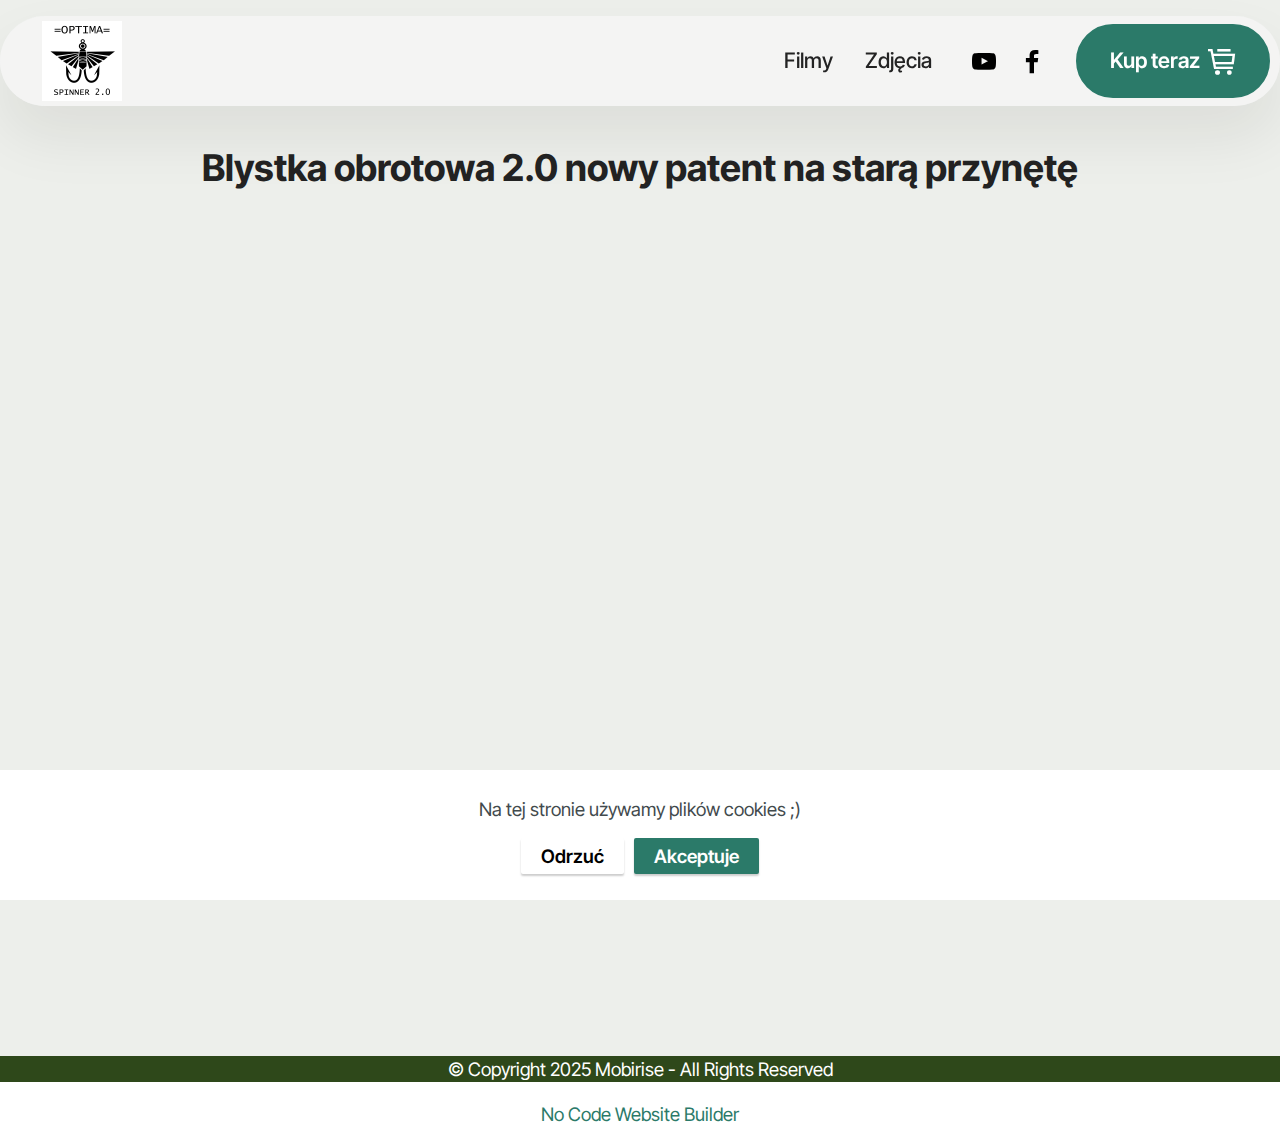
<file: page3.html>
<!DOCTYPE html>
<html  >
<head>
  <!-- Site made with Mobirise Website Builder v5.9.18, https://mobirise.com -->
  <meta charset="UTF-8">
  <meta http-equiv="X-UA-Compatible" content="IE=edge">
  <meta name="generator" content="Mobirise v5.9.18, mobirise.com">
  <meta name="twitter:card" content="summary_large_image"/>
  <meta name="twitter:image:src" content="assets/images/page3-meta.png">
  <meta property="og:image" content="assets/images/page3-meta.png">
  <meta name="twitter:title" content="Optima Filmy">
  <meta name="viewport" content="width=device-width, initial-scale=1, minimum-scale=1">
  <link rel="shortcut icon" href="assets/images/spinner3-1-160x160.png" type="image/x-icon">
  <meta name="description" content="">
  
  
  <title>Optima Filmy</title>
  <link rel="stylesheet" href="assets/web/assets/mobirise-icons2/mobirise2.css">
  <link rel="stylesheet" href="assets/bootstrap/css/bootstrap.min.css">
  <link rel="stylesheet" href="assets/bootstrap/css/bootstrap-grid.min.css">
  <link rel="stylesheet" href="assets/bootstrap/css/bootstrap-reboot.min.css">
  <link rel="stylesheet" href="assets/animatecss/animate.css">
  <link rel="stylesheet" href="assets/dropdown/css/style.css">
  <link rel="stylesheet" href="assets/socicon/css/styles.css">
  <link rel="stylesheet" href="assets/theme/css/style.css">
  <link rel="preload" href="https://fonts.googleapis.com/css?family=Inter+Tight:100,200,300,400,500,600,700,800,900,100i,200i,300i,400i,500i,600i,700i,800i,900i&display=swap" as="style" onload="this.onload=null;this.rel='stylesheet'">
  <noscript><link rel="stylesheet" href="https://fonts.googleapis.com/css?family=Inter+Tight:100,200,300,400,500,600,700,800,900,100i,200i,300i,400i,500i,600i,700i,800i,900i&display=swap"></noscript>
  <link rel="preload" as="style" href="assets/mobirise/css/mbr-additional.css?v=NQTqsC"><link rel="stylesheet" href="assets/mobirise/css/mbr-additional.css?v=NQTqsC" type="text/css">

  
  
  
</head>
<body>
  
  <section data-bs-version="5.1" class="menu menu2 cid-ulleJBBDYO" once="menu" id="menu02-2z">
	

	<nav class="navbar navbar-dropdown navbar-fixed-top navbar-expand-lg">
		<div class="container">
			<div class="navbar-brand">
				<span class="navbar-logo">
					<a href="index.html">
						<img src="assets/images/spinner3-1-160x160.png" alt="OPTIMA" style="height: 5rem;">
					</a>
				</span>
				
			</div>
			<button class="navbar-toggler" type="button" data-toggle="collapse" data-bs-toggle="collapse" data-target="#navbarSupportedContent" data-bs-target="#navbarSupportedContent" aria-controls="navbarNavAltMarkup" aria-expanded="false" aria-label="Toggle navigation">
				<div class="hamburger">
					<span></span>
					<span></span>
					<span></span>
					<span></span>
				</div>
			</button>
			<div class="collapse navbar-collapse" id="navbarSupportedContent">
				<ul class="navbar-nav nav-dropdown" data-app-modern-menu="true"><li class="nav-item">
						<a class="nav-link link text-black text-primary display-4" href="page3.html">Filmy<br></a>
					</li><li class="nav-item"><a class="nav-link link text-black text-primary display-4" href="page2.html">Zdjęcia</a></li></ul>
				<div class="icons-menu">
					<a class="iconfont-wrapper" href="https://www.youtube.com/@Optima-z3g" target="_blank">
						<span class="p-2 mbr-iconfont socicon-youtube socicon"></span>
					</a>
					<a class="iconfont-wrapper" href="https://www.facebook.com/profile.php?id=61564123625224" target="_blank">
						<span class="p-2 mbr-iconfont socicon-facebook socicon"></span>
					</a>
					
					
				</div>
				<div class="navbar-buttons mbr-section-btn"><a class="btn btn-primary display-4" href="https://elido.pl/pl/search.html?text=spinner+2.0"><span class="mobi-mbri mobi-mbri-cart-full mbr-iconfont mbr-iconfont-btn"></span>Kup teraz</a></div>
			</div>
		</div>
	</nav>
</section>

<section data-bs-version="5.1" class="video04 cid-ullf0UjYXv" id="video04-30">
    
    
    <div class="container">
        <div class="mbr-section-head mb-5">
            <h4 class="mbr-section-title mbr-fonts-style mb-0 mt-0 display-2"><strong>Blystka obrotowa 2.0 nowy patent na starą przynętę</strong></h4>
            
        </div>
        <div class="row justify-content-center">
            <div class="col-12 col-md-12 video-block">
                <div class="video-wrapper"><iframe class="mbr-embedded-video" data-src="https://www.youtube.com/embed/1yuAbWx6NOM?rel=0&amp;amp;mute=1&amp;showinfo=0&amp;autoplay=1&amp;loop=1&amp;playlist=1yuAbWx6NOM" width="1280" height="720" frameborder="0" allowfullscreen></iframe></div>
                
            </div>
        </div>
    </div>
</section>

<section data-bs-version="5.1" class="footer4 cid-ujyg2pnAez" once="footers" id="footer04-29">

    

    

    <div class="container">
        <div class="media-container-row align-center mbr-white">
            <div class="col-12">
                <p class="mbr-text mb-0 mbr-fonts-style display-7">
                    © Copyright 2025 Mobirise - All Rights Reserved
                </p>
            </div>
        </div>
    </div>
</section><section class="display-7" style="padding: 0;align-items: center;justify-content: center;flex-wrap: wrap;    align-content: center;display: flex;position: relative;height: 4rem;"><a href="https://mobiri.se/3276103" style="flex: 1 1;height: 4rem;position: absolute;width: 100%;z-index: 1;"><img alt="" style="height: 4rem;" src="[data-uri]"></a><p style="margin: 0;text-align: center;" class="display-7">&#8204;</p><a style="z-index:1" href="https://mobirise.com/builder/no-code-website-builder.html">No Code Website Builder</a></section><script type="text/plain" data-src="assets/bootstrap/js/bootstrap.bundle.min.js"></script><script src="assets/web/assets/cookies-alert-plugin/cookies-alert-core.js"></script><script src="assets/web/assets/cookies-alert-plugin/cookies-alert-script.js"></script><script type="text/plain" data-src="assets/smoothscroll/smooth-scroll.js"></script><script type="text/plain" data-src="assets/ytplayer/index.js"></script><script type="text/plain" data-src="assets/dropdown/js/navbar-dropdown.js"></script><script type="text/plain" data-src="assets/theme/js/script.js"></script>
  
  
<input name="cookieData" type="hidden" data-cookie-cookiesAlertType='2' data-cookie-customDialogSelector='null' data-cookie-colorText='#424a4d' data-cookie-colorBg='rgb(255, 255, 255)' data-cookie-opacityOverlay='0' data-cookie-bgOpacity='100' data-cookie-textButton='Akceptuje' data-cookie-rejectText='Odrzuć' data-cookie-colorButton='#2b7a69' data-cookie-rejectColor='#ffffff' data-cookie-colorLink='#424a4d' data-cookie-underlineLink='true' data-cookie-text="Na tej  stronie używamy plików cookies ;)">
    <input name="animation" type="hidden">
  </body>
</html>
</file>
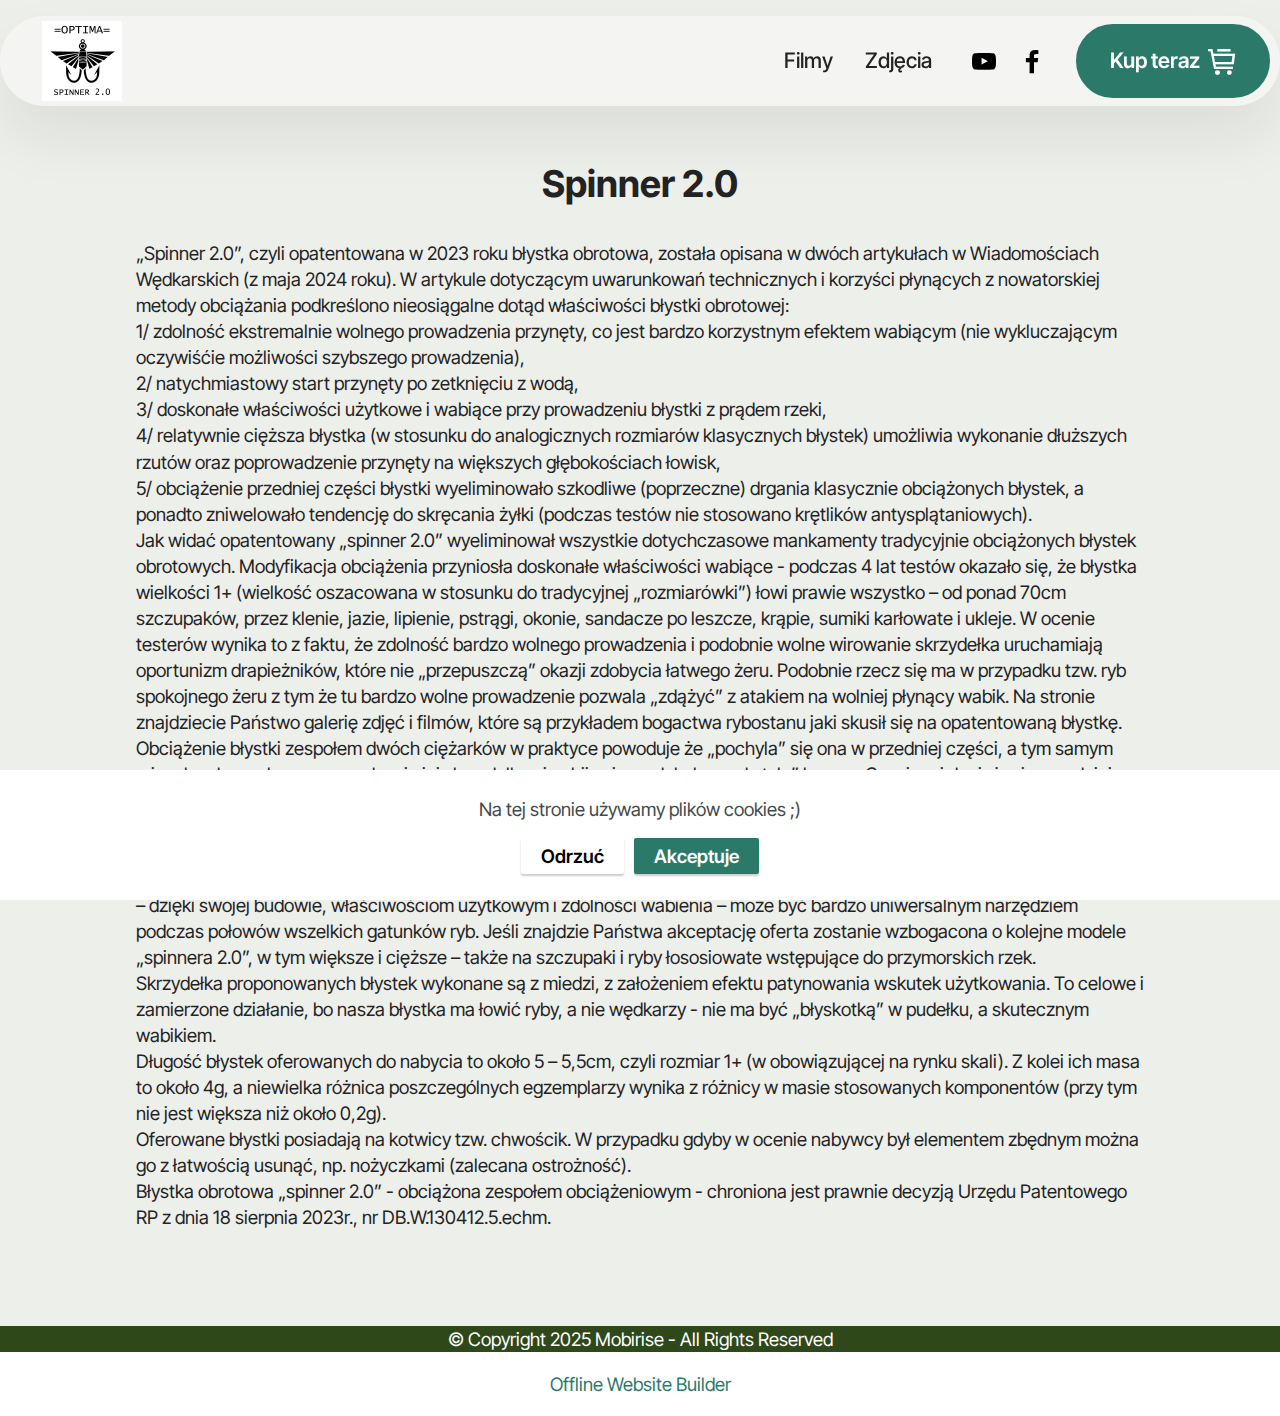
<file: page4.html>
<!DOCTYPE html>
<html  >
<head>
  <!-- Site made with Mobirise Website Builder v5.9.18, https://mobirise.com -->
  <meta charset="UTF-8">
  <meta http-equiv="X-UA-Compatible" content="IE=edge">
  <meta name="generator" content="Mobirise v5.9.18, mobirise.com">
  <meta name="twitter:card" content="summary_large_image"/>
  <meta name="twitter:image:src" content="assets/images/page4-meta.png">
  <meta property="og:image" content="assets/images/page4-meta.png">
  <meta name="twitter:title" content="Optima - Spinner 2.0">
  <meta name="viewport" content="width=device-width, initial-scale=1, minimum-scale=1">
  <link rel="shortcut icon" href="assets/images/spinner3-1-160x160.png" type="image/x-icon">
  <meta name="description" content="Dowiedz się więcej  o spinnerze 2.0">
  
  
  <title>Optima - Spinner 2.0</title>
  <link rel="stylesheet" href="assets/web/assets/mobirise-icons2/mobirise2.css">
  <link rel="stylesheet" href="assets/bootstrap/css/bootstrap.min.css">
  <link rel="stylesheet" href="assets/bootstrap/css/bootstrap-grid.min.css">
  <link rel="stylesheet" href="assets/bootstrap/css/bootstrap-reboot.min.css">
  <link rel="stylesheet" href="assets/animatecss/animate.css">
  <link rel="stylesheet" href="assets/dropdown/css/style.css">
  <link rel="stylesheet" href="assets/socicon/css/styles.css">
  <link rel="stylesheet" href="assets/theme/css/style.css">
  <link rel="preload" href="https://fonts.googleapis.com/css?family=Inter+Tight:100,200,300,400,500,600,700,800,900,100i,200i,300i,400i,500i,600i,700i,800i,900i&display=swap" as="style" onload="this.onload=null;this.rel='stylesheet'">
  <noscript><link rel="stylesheet" href="https://fonts.googleapis.com/css?family=Inter+Tight:100,200,300,400,500,600,700,800,900,100i,200i,300i,400i,500i,600i,700i,800i,900i&display=swap"></noscript>
  <link rel="preload" as="style" href="assets/mobirise/css/mbr-additional.css?v=sTa2SX"><link rel="stylesheet" href="assets/mobirise/css/mbr-additional.css?v=sTa2SX" type="text/css">

  
  
  
</head>
<body>
  
  <section data-bs-version="5.1" class="menu menu2 cid-ulleJBBDYO" once="menu" id="menu02-2z">
	

	<nav class="navbar navbar-dropdown navbar-fixed-top navbar-expand-lg">
		<div class="container">
			<div class="navbar-brand">
				<span class="navbar-logo">
					<a href="index.html">
						<img src="assets/images/spinner3-1-160x160.png" alt="OPTIMA" style="height: 5rem;">
					</a>
				</span>
				
			</div>
			<button class="navbar-toggler" type="button" data-toggle="collapse" data-bs-toggle="collapse" data-target="#navbarSupportedContent" data-bs-target="#navbarSupportedContent" aria-controls="navbarNavAltMarkup" aria-expanded="false" aria-label="Toggle navigation">
				<div class="hamburger">
					<span></span>
					<span></span>
					<span></span>
					<span></span>
				</div>
			</button>
			<div class="collapse navbar-collapse" id="navbarSupportedContent">
				<ul class="navbar-nav nav-dropdown" data-app-modern-menu="true"><li class="nav-item">
						<a class="nav-link link text-black text-primary display-4" href="page3.html">Filmy<br></a>
					</li><li class="nav-item"><a class="nav-link link text-black text-primary display-4" href="page2.html">Zdjęcia</a></li></ul>
				<div class="icons-menu">
					<a class="iconfont-wrapper" href="https://www.youtube.com/@Optima-z3g" target="_blank">
						<span class="p-2 mbr-iconfont socicon-youtube socicon"></span>
					</a>
					<a class="iconfont-wrapper" href="https://www.facebook.com/profile.php?id=61564123625224" target="_blank">
						<span class="p-2 mbr-iconfont socicon-facebook socicon"></span>
					</a>
					
					
				</div>
				<div class="navbar-buttons mbr-section-btn"><a class="btn btn-primary display-4" href="https://elido.pl/pl/search.html?text=spinner+2.0"><span class="mobi-mbri mobi-mbri-cart-full mbr-iconfont mbr-iconfont-btn"></span>Kup teraz</a></div>
			</div>
		</div>
	</nav>
</section>

<section data-bs-version="5.1" class="content5 cid-ulkSBVEzX6" id="content5-2k">
    
    <div class="container">
        <div class="row justify-content-center">
            <div class="col-md-12 col-lg-10">
                
                <h4 class="mbr-section-subtitle mbr-fonts-style mb-4 display-2"><strong>Spinner 2.0</strong></h4>
                <p class="mbr-text mbr-fonts-style display-7">„Spinner 2.0”, czyli opatentowana w 2023 roku błystka obrotowa, została opisana w dwóch artykułach w Wiadomościach Wędkarskich (z maja 2024 roku). W artykule dotyczącym uwarunkowań technicznych i korzyści płynących z nowatorskiej metody obciążania podkreślono nieosiągalne dotąd właściwości błystki obrotowej:
<br>1/ zdolność ekstremalnie wolnego prowadzenia przynęty, co jest bardzo korzystnym efektem wabiącym (nie wykluczającym oczywiśćie możliwości szybszego prowadzenia),
<br>2/ natychmiastowy start przynęty po zetknięciu z wodą,
<br>3/ doskonałe właściwości użytkowe i wabiące przy prowadzeniu błystki z prądem rzeki,
<br>4/ relatywnie cięższa błystka (w stosunku do analogicznych rozmiarów klasycznych błystek) umożliwia wykonanie dłuższych rzutów oraz poprowadzenie przynęty na większych głębokościach łowisk,
<br>5/ obciążenie przedniej części błystki wyeliminowało szkodliwe (poprzeczne) drgania klasycznie obciążonych błystek, a ponadto zniwelowało tendencję do skręcania żyłki (podczas testów nie stosowano krętlików antysplątaniowych).
<br>Jak widać opatentowany „spinner 2.0” wyeliminował wszystkie dotychczasowe mankamenty tradycyjnie obciążonych błystek obrotowych. Modyfikacja obciążenia przyniosła doskonałe właściwości wabiące - podczas 4 lat testów okazało się, że błystka wielkości 1+ (wielkość oszacowana w stosunku do tradycyjnej „rozmiarówki”) łowi prawie wszystko – od ponad 70cm szczupaków, przez klenie, jazie, lipienie, pstrągi, okonie, sandacze po leszcze, krąpie, sumiki karłowate i ukleje. W ocenie testerów wynika to z faktu, że zdolność bardzo wolnego prowadzenia i podobnie wolne wirowanie skrzydełka uruchamiają oportunizm drapieżników, które nie „przepuszczą” okazji zdobycia łatwego żeru. Podobnie rzecz się ma w przypadku tzw. ryb spokojnego żeru z tym że tu bardzo wolne prowadzenie pozwala „zdążyć” z atakiem na wolniej płynący wabik. Na stronie znajdziecie Państwo galerię zdjęć i filmów, które są przykładem bogactwa rybostanu jaki skusił się na opatentowaną błystkę.
<br>Obciążenie błystki zespołem dwóch ciężarków w praktyce powoduje że „pochyla” się ona w przedniej części, a tym samym mimo bardzo wolnego prowadzenia jej skrzydełko nie obija się o odchylony „do tyłu” korpus. Co więcej dociążenie przedniej części dodatkowym (prawidłowo dobranym) ciężarkiem wyeliminowało niekorzystne poprzeczne bicie przynęty i możliwość nadmiernego skręcania się żyłki (co zasygnalizowano wyżej). Przymioty błystek obciążonych zespołem obciążeniowym, składającym się z dwóch ciężarków, obejrzycie Państwo na filmach, które znajdują się w galerii, na stronie.
<br>Proponowany do sprzedaży model błystki jest formą wejścia na rynek z patentem, przekonania że relatywnie niewielka błystka – dzięki swojej budowie, właściwościom użytkowym i zdolności wabienia – może być bardzo uniwersalnym narzędziem podczas połowów wszelkich gatunków ryb. Jeśli znajdzie Państwa akceptację oferta zostanie wzbogacona o kolejne modele „spinnera 2.0”, w tym większe i cięższe – także na szczupaki i ryby łososiowate wstępujące do przymorskich rzek.
<br>Skrzydełka proponowanych błystek wykonane są z miedzi, z założeniem efektu patynowania wskutek użytkowania. To celowe i zamierzone działanie, bo nasza błystka ma łowić ryby, a nie wędkarzy - nie ma być „błyskotką” w pudełku, a skutecznym wabikiem.
<br>Długość błystek oferowanych do nabycia to około 5 – 5,5cm, czyli rozmiar 1+ (w obowiązującej na rynku skali). Z kolei ich masa to około 4g, a niewielka różnica poszczególnych egzemplarzy wynika z różnicy w masie stosowanych komponentów (przy tym nie jest większa niż około 0,2g).
<br>Oferowane błystki posiadają na kotwicy tzw. chwościk. W przypadku gdyby w ocenie nabywcy był elementem zbędnym można go z łatwością usunąć, np. nożyczkami (zalecana ostrożność).
<br>Błystka obrotowa „spinner 2.0” - obciążona zespołem obciążeniowym - chroniona jest prawnie decyzją Urzędu Patentowego RP z dnia 18 sierpnia 2023r., nr DB.W.130412.5.echm.</p>
            </div>
        </div>
    </div>
</section>

<section data-bs-version="5.1" class="footer4 cid-uiHZMX9WCu" once="footers" id="footer04-2g">

    

    

    <div class="container">
        <div class="media-container-row align-center mbr-white">
            <div class="col-12">
                <p class="mbr-text mb-0 mbr-fonts-style display-7">
                    © Copyright 2025 Mobirise - All Rights Reserved
                </p>
            </div>
        </div>
    </div>
</section><section class="display-7" style="padding: 0;align-items: center;justify-content: center;flex-wrap: wrap;    align-content: center;display: flex;position: relative;height: 4rem;"><a href="https://mobiri.se/3276103" style="flex: 1 1;height: 4rem;position: absolute;width: 100%;z-index: 1;"><img alt="" style="height: 4rem;" src="[data-uri]"></a><p style="margin: 0;text-align: center;" class="display-7">&#8204;</p><a style="z-index:1" href="https://mobirise.com/offline-website-builder.html">Offline Website Builder</a></section><script type="text/plain" data-src="assets/bootstrap/js/bootstrap.bundle.min.js"></script><script src="assets/web/assets/cookies-alert-plugin/cookies-alert-core.js"></script><script src="assets/web/assets/cookies-alert-plugin/cookies-alert-script.js"></script><script type="text/plain" data-src="assets/smoothscroll/smooth-scroll.js"></script><script type="text/plain" data-src="assets/ytplayer/index.js"></script><script type="text/plain" data-src="assets/dropdown/js/navbar-dropdown.js"></script><script type="text/plain" data-src="assets/theme/js/script.js"></script>
  
  
<input name="cookieData" type="hidden" data-cookie-cookiesAlertType='2' data-cookie-customDialogSelector='null' data-cookie-colorText='#424a4d' data-cookie-colorBg='rgb(255, 255, 255)' data-cookie-opacityOverlay='0' data-cookie-bgOpacity='100' data-cookie-textButton='Akceptuje' data-cookie-rejectText='Odrzuć' data-cookie-colorButton='#2b7a69' data-cookie-rejectColor='#ffffff' data-cookie-colorLink='#424a4d' data-cookie-underlineLink='true' data-cookie-text="Na tej  stronie używamy plików cookies ;)">
    <input name="animation" type="hidden">
  </body>
</html>
</file>
<file: assets/web/assets/mobirise-icons2/mobirise2.css>
@font-face {
  font-family: 'Moririse2';
  font-display: swap;
  src:  url('mobirise2.eot?f2bix4');
  src:  url('mobirise2.eot?f2bix4#iefix') format('embedded-opentype'),
    url('mobirise2.ttf?f2bix4') format('truetype'),
    url('mobirise2.woff?f2bix4') format('woff'),
    url('mobirise2.svg?f2bix4#mobirise2') format('svg');
  font-weight: normal;
  font-style: normal;
}

[class^="mobi-"], [class*=" mobi-"] {
  /* use !important to prevent issues with browser extensions that change fonts */
  font-family: 'Moririse2' !important;
  speak: none;
  font-style: normal;
  font-weight: normal;
  font-variant: normal;
  text-transform: none;
  line-height: 1;

  /* Better Font Rendering =========== */
  -webkit-font-smoothing: antialiased;
  -moz-osx-font-smoothing: grayscale;
}

.mobi-mbri-add-submenu:before {
  content: "\e900";
}
.mobi-mbri-alert:before {
  content: "\e901";
}
.mobi-mbri-align-center:before {
  content: "\e902";
}
.mobi-mbri-align-justify:before {
  content: "\e903";
}
.mobi-mbri-align-left:before {
  content: "\e904";
}
.mobi-mbri-align-right:before {
  content: "\e905";
}
.mobi-mbri-android:before {
  content: "\e906";
}
.mobi-mbri-apple:before {
  content: "\e907";
}
.mobi-mbri-arrow-down:before {
  content: "\e908";
}
.mobi-mbri-arrow-next:before {
  content: "\e909";
}
.mobi-mbri-arrow-prev:before {
  content: "\e90a";
}
.mobi-mbri-arrow-up:before {
  content: "\e90b";
}
.mobi-mbri-bold:before {
  content: "\e90c";
}
.mobi-mbri-bookmark:before {
  content: "\e90d";
}
.mobi-mbri-bootstrap:before {
  content: "\e90e";
}
.mobi-mbri-briefcase:before {
  content: "\e90f";
}
.mobi-mbri-browse:before {
  content: "\e910";
}
.mobi-mbri-bulleted-list:before {
  content: "\e911";
}
.mobi-mbri-calendar:before {
  content: "\e912";
}
.mobi-mbri-camera:before {
  content: "\e913";
}
.mobi-mbri-cart-add:before {
  content: "\e914";
}
.mobi-mbri-cart-full:before {
  content: "\e915";
}
.mobi-mbri-cash:before {
  content: "\e916";
}
.mobi-mbri-change-style:before {
  content: "\e917";
}
.mobi-mbri-chat:before {
  content: "\e918";
}
.mobi-mbri-clock:before {
  content: "\e919";
}
.mobi-mbri-close:before {
  content: "\e91a";
}
.mobi-mbri-cloud:before {
  content: "\e91b";
}
.mobi-mbri-code:before {
  content: "\e91c";
}
.mobi-mbri-contact-form:before {
  content: "\e91d";
}
.mobi-mbri-credit-card:before {
  content: "\e91e";
}
.mobi-mbri-cursor-click:before {
  content: "\e91f";
}
.mobi-mbri-cust-feedback:before {
  content: "\e920";
}
.mobi-mbri-database:before {
  content: "\e921";
}
.mobi-mbri-delivery:before {
  content: "\e922";
}
.mobi-mbri-desktop:before {
  content: "\e923";
}
.mobi-mbri-devices:before {
  content: "\e924";
}
.mobi-mbri-down:before {
  content: "\e925";
}
.mobi-mbri-download-2:before {
  content: "\e926";
}
.mobi-mbri-download:before {
  content: "\e927";
}
.mobi-mbri-drag-n-drop-2:before {
  content: "\e928";
}
.mobi-mbri-drag-n-drop:before {
  content: "\e929";
}
.mobi-mbri-edit-2:before {
  content: "\e92a";
}
.mobi-mbri-edit:before {
  content: "\e92b";
}
.mobi-mbri-error:before {
  content: "\e92c";
}
.mobi-mbri-extension:before {
  content: "\e92d";
}
.mobi-mbri-features:before {
  content: "\e92e";
}
.mobi-mbri-file:before {
  content: "\e92f";
}
.mobi-mbri-flag:before {
  content: "\e930";
}
.mobi-mbri-folder:before {
  content: "\e931";
}
.mobi-mbri-gift:before {
  content: "\e932";
}
.mobi-mbri-github:before {
  content: "\e933";
}
.mobi-mbri-globe-2:before {
  content: "\e934";
}
.mobi-mbri-globe:before {
  content: "\e935";
}
.mobi-mbri-growing-chart:before {
  content: "\e936";
}
.mobi-mbri-hearth:before {
  content: "\e937";
}
.mobi-mbri-help:before {
  content: "\e938";
}
.mobi-mbri-home:before {
  content: "\e939";
}
.mobi-mbri-hot-cup:before {
  content: "\e93a";
}
.mobi-mbri-idea:before {
  content: "\e93b";
}
.mobi-mbri-image-gallery:before {
  content: "\e93c";
}
.mobi-mbri-image-slider:before {
  content: "\e93d";
}
.mobi-mbri-info:before {
  content: "\e93e";
}
.mobi-mbri-italic:before {
  content: "\e93f";
}
.mobi-mbri-key:before {
  content: "\e940";
}
.mobi-mbri-laptop:before {
  content: "\e941";
}
.mobi-mbri-layers:before {
  content: "\e942";
}
.mobi-mbri-left-right:before {
  content: "\e943";
}
.mobi-mbri-left:before {
  content: "\e944";
}
.mobi-mbri-letter:before {
  content: "\e945";
}
.mobi-mbri-like:before {
  content: "\e946";
}
.mobi-mbri-link:before {
  content: "\e947";
}
.mobi-mbri-lock:before {
  content: "\e948";
}
.mobi-mbri-login:before {
  content: "\e949";
}
.mobi-mbri-logout:before {
  content: "\e94a";
}
.mobi-mbri-magic-stick:before {
  content: "\e94b";
}
.mobi-mbri-map-pin:before {
  content: "\e94c";
}
.mobi-mbri-menu:before {
  content: "\e94d";
}
.mobi-mbri-mobile-2:before {
  content: "\e94e";
}
.mobi-mbri-mobile-horizontal:before {
  content: "\e94f";
}
.mobi-mbri-mobile:before {
  content: "\e950";
}
.mobi-mbri-mobirise:before {
  content: "\e951";
}
.mobi-mbri-more-horizontal:before {
  content: "\e952";
}
.mobi-mbri-more-vertical:before {
  content: "\e953";
}
.mobi-mbri-music:before {
  content: "\e954";
}
.mobi-mbri-new-file:before {
  content: "\e955";
}
.mobi-mbri-numbered-list:before {
  content: "\e956";
}
.mobi-mbri-opened-folder:before {
  content: "\e957";
}
.mobi-mbri-pages:before {
  content: "\e958";
}
.mobi-mbri-paper-plane:before {
  content: "\e959";
}
.mobi-mbri-paperclip:before {
  content: "\e95a";
}
.mobi-mbri-phone:before {
  content: "\e95b";
}
.mobi-mbri-photo:before {
  content: "\e95c";
}
.mobi-mbri-photos:before {
  content: "\e95d";
}
.mobi-mbri-pin:before {
  content: "\e95e";
}
.mobi-mbri-play:before {
  content: "\e95f";
}
.mobi-mbri-plus:before {
  content: "\e960";
}
.mobi-mbri-preview:before {
  content: "\e961";
}
.mobi-mbri-print:before {
  content: "\e962";
}
.mobi-mbri-protect:before {
  content: "\e963";
}
.mobi-mbri-question:before {
  content: "\e964";
}
.mobi-mbri-quote-left:before {
  content: "\e965";
}
.mobi-mbri-quote-right:before {
  content: "\e966";
}
.mobi-mbri-redo:before {
  content: "\e967";
}
.mobi-mbri-refresh:before {
  content: "\e968";
}
.mobi-mbri-responsive-2:before {
  content: "\e969";
}
.mobi-mbri-responsive:before {
  content: "\e96a";
}
.mobi-mbri-right:before {
  content: "\e96b";
}
.mobi-mbri-rocket:before {
  content: "\e96c";
}
.mobi-mbri-sad-face:before {
  content: "\e96d";
}
.mobi-mbri-sale:before {
  content: "\e96e";
}
.mobi-mbri-save:before {
  content: "\e96f";
}
.mobi-mbri-search:before {
  content: "\e970";
}
.mobi-mbri-setting-2:before {
  content: "\e971";
}
.mobi-mbri-setting-3:before {
  content: "\e972";
}
.mobi-mbri-setting:before {
  content: "\e973";
}
.mobi-mbri-share:before {
  content: "\e974";
}
.mobi-mbri-shopping-bag:before {
  content: "\e975";
}
.mobi-mbri-shopping-basket:before {
  content: "\e976";
}
.mobi-mbri-shopping-cart:before {
  content: "\e977";
}
.mobi-mbri-sites:before {
  content: "\e978";
}
.mobi-mbri-smile-face:before {
  content: "\e979";
}
.mobi-mbri-speed:before {
  content: "\e97a";
}
.mobi-mbri-star:before {
  content: "\e97b";
}
.mobi-mbri-success:before {
  content: "\e97c";
}
.mobi-mbri-sun:before {
  content: "\e97d";
}
.mobi-mbri-sun2:before {
  content: "\e97e";
}
.mobi-mbri-tablet-vertical:before {
  content: "\e97f";
}
.mobi-mbri-tablet:before {
  content: "\e980";
}
.mobi-mbri-target:before {
  content: "\e981";
}
.mobi-mbri-timer:before {
  content: "\e982";
}
.mobi-mbri-to-ftp:before {
  content: "\e983";
}
.mobi-mbri-to-local-drive:before {
  content: "\e984";
}
.mobi-mbri-touch-swipe:before {
  content: "\e985";
}
.mobi-mbri-touch:before {
  content: "\e986";
}
.mobi-mbri-trash:before {
  content: "\e987";
}
.mobi-mbri-underline:before {
  content: "\e988";
}
.mobi-mbri-undo:before {
  content: "\e989";
}
.mobi-mbri-unlink:before {
  content: "\e98a";
}
.mobi-mbri-unlock:before {
  content: "\e98b";
}
.mobi-mbri-up-down:before {
  content: "\e98c";
}
.mobi-mbri-up:before {
  content: "\e98d";
}
.mobi-mbri-update:before {
  content: "\e98e";
}
.mobi-mbri-upload-2:before {
  content: "\e98f";
}
.mobi-mbri-upload:before {
  content: "\e990";
}
.mobi-mbri-user-2:before {
  content: "\e991";
}
.mobi-mbri-user:before {
  content: "\e992";
}
.mobi-mbri-users:before {
  content: "\e993";
}
.mobi-mbri-video-play:before {
  content: "\e994";
}
.mobi-mbri-video:before {
  content: "\e995";
}
.mobi-mbri-watch:before {
  content: "\e996";
}
.mobi-mbri-website-theme-2:before {
  content: "\e997";
}
.mobi-mbri-website-theme:before {
  content: "\e998";
}
.mobi-mbri-wifi:before {
  content: "\e999";
}
.mobi-mbri-windows:before {
  content: "\e99a";
}
.mobi-mbri-zoom-in:before {
  content: "\e99b";
}
.mobi-mbri-zoom-out:before {
  content: "\e99c";
}
</file>
<file: assets/dropdown/css/style.css>
.navbar-dropdown {
  left: 0;
  padding: 0;
  position: absolute;
  right: 0;
  top: 0;
  transition: all 0.45s ease;
  z-index: 1030;
  background: #282828; }
  .navbar-dropdown .navbar-logo {
    margin-right: 0.8rem;
    transition: margin 0.3s ease-in-out;
    vertical-align: middle; }
    .navbar-dropdown .navbar-logo img {
      height: 3.125rem;
      transition: all 0.3s ease-in-out; }
    .navbar-dropdown .navbar-logo.mbr-iconfont {
      font-size: 3.125rem;
      line-height: 3.125rem; }
  .navbar-dropdown .navbar-caption {
    font-weight: 700;
    white-space: normal;
    vertical-align: -4px;
    line-height: 3.125rem !important; }
    .navbar-dropdown .navbar-caption, .navbar-dropdown .navbar-caption:hover {
      color: inherit;
      text-decoration: none; }
  .navbar-dropdown .mbr-iconfont + .navbar-caption {
    vertical-align: -1px; }
  .navbar-dropdown.navbar-fixed-top {
    position: fixed; }
  .navbar-dropdown .navbar-brand span {
    vertical-align: -4px; }
  .navbar-dropdown.bg-color.transparent {
    background: none; }
  .navbar-dropdown.navbar-short .navbar-brand {
    padding: 0.625rem 0; }
    .navbar-dropdown.navbar-short .navbar-brand span {
      vertical-align: -1px; }
  .navbar-dropdown.navbar-short .navbar-caption {
    line-height: 2.375rem !important;
    vertical-align: -2px; }
  .navbar-dropdown.navbar-short .navbar-logo {
    margin-right: 0.5rem; }
    .navbar-dropdown.navbar-short .navbar-logo img {
      height: 2.375rem; }
    .navbar-dropdown.navbar-short .navbar-logo.mbr-iconfont {
      font-size: 2.375rem;
      line-height: 2.375rem; }
  .navbar-dropdown.navbar-short .mbr-table-cell {
    height: 3.625rem; }
  .navbar-dropdown .navbar-close {
    left: 0.6875rem;
    position: fixed;
    top: 0.75rem;
    z-index: 1000; }
  .navbar-dropdown .hamburger-icon {
    content: "";
    display: inline-block;
    vertical-align: middle;
    width: 16px;
    -webkit-box-shadow: 0 -6px 0 1px #282828,0 0 0 1px #282828,0 6px 0 1px #282828;
    -moz-box-shadow: 0 -6px 0 1px #282828,0 0 0 1px #282828,0 6px 0 1px #282828;
    box-shadow: 0 -6px 0 1px #282828,0 0 0 1px #282828,0 6px 0 1px #282828; }

.dropdown-menu .dropdown-toggle[data-toggle="dropdown-submenu"]::after {
  border-bottom: 0.35em solid transparent;
  border-left: 0.35em solid;
  border-right: 0;
  border-top: 0.35em solid transparent;
  margin-left: 0.3rem; }

.dropdown-menu .dropdown-item:focus {
  outline: 0; }

.nav-dropdown {
  font-size: 0.75rem;
  font-weight: 500;
  height: auto !important; }
  .nav-dropdown .nav-btn {
    padding-left: 1rem; }
  .nav-dropdown .link {
    margin: .667em 1.667em;
    font-weight: 500;
    padding: 0;
    transition: color .2s ease-in-out; }
    .nav-dropdown .link.dropdown-toggle {
      margin-right: 2.583em; }
      .nav-dropdown .link.dropdown-toggle::after {
        margin-left: .25rem;
        border-top: 0.35em solid;
        border-right: 0.35em solid transparent;
        border-left: 0.35em solid transparent;
        border-bottom: 0; }
      .nav-dropdown .link.dropdown-toggle[aria-expanded="true"] {
        margin: 0;
        padding: 0.667em 3.263em  0.667em 1.667em; }
  .nav-dropdown .link::after,
  .nav-dropdown .dropdown-item::after {
    color: inherit; }
  .nav-dropdown .btn {
    font-size: 0.75rem;
    font-weight: 700;
    letter-spacing: 0;
    margin-bottom: 0;
    padding-left: 1.25rem;
    padding-right: 1.25rem; }
  .nav-dropdown .dropdown-menu {
    border-radius: 0;
    border: 0;
    left: 0;
    margin: 0;
    padding-bottom: 1.25rem;
    padding-top: 1.25rem;
    position: relative; }
  .nav-dropdown .dropdown-submenu {
    margin-left: 0.125rem;
    top: 0; }
  .nav-dropdown .dropdown-item {
    font-weight: 500;
    line-height: 2;
    padding: 0.3846em 4.615em 0.3846em 1.5385em;
    position: relative;
    transition: color .2s ease-in-out, background-color .2s ease-in-out; }
    .nav-dropdown .dropdown-item::after {
      margin-top: -0.3077em;
      position: absolute;
      right: 1.1538em;
      top: 50%; }
    .nav-dropdown .dropdown-item:focus, .nav-dropdown .dropdown-item:hover {
      background: none; }

@media (max-width: 767px) {
  .nav-dropdown.navbar-toggleable-sm {
    bottom: 0;
    display: none;
    left: 0;
    overflow-x: hidden;
    position: fixed;
    top: 0;
    transform: translateX(-100%);
    -ms-transform: translateX(-100%);
    -webkit-transform: translateX(-100%);
    width: 18.75rem;
    z-index: 999; } }
.nav-dropdown.navbar-toggleable-xl {
  bottom: 0;
  display: none;
  left: 0;
  overflow-x: hidden;
  position: fixed;
  top: 0;
  transform: translateX(-100%);
  -ms-transform: translateX(-100%);
  -webkit-transform: translateX(-100%);
  width: 18.75rem;
  z-index: 999; }

.nav-dropdown-sm {
  display: block !important;
  overflow-x: hidden;
  overflow: auto;
  padding-top: 3.875rem; }
  .nav-dropdown-sm::after {
    content: "";
    display: block;
    height: 3rem;
    width: 100%; }
  .nav-dropdown-sm.collapse.in ~ .navbar-close {
    display: block !important; }
  .nav-dropdown-sm.collapsing, .nav-dropdown-sm.collapse.in {
    transform: translateX(0);
    -ms-transform: translateX(0);
    -webkit-transform: translateX(0);
    transition: all 0.25s ease-out;
    -webkit-transition: all 0.25s ease-out;
    background: #282828; }
  .nav-dropdown-sm.collapsing[aria-expanded="false"] {
    transform: translateX(-100%);
    -ms-transform: translateX(-100%);
    -webkit-transform: translateX(-100%); }
  .nav-dropdown-sm .nav-item {
    display: block;
    margin-left: 0 !important;
    padding-left: 0; }
  .nav-dropdown-sm .link,
  .nav-dropdown-sm .dropdown-item {
    border-top: 1px dotted rgba(255, 255, 255, 0.1);
    font-size: 0.8125rem;
    line-height: 1.6;
    margin: 0 !important;
    padding: 0.875rem 2.4rem 0.875rem 1.5625rem !important;
    position: relative;
    white-space: normal; }
    .nav-dropdown-sm .link:focus, .nav-dropdown-sm .link:hover,
    .nav-dropdown-sm .dropdown-item:focus,
    .nav-dropdown-sm .dropdown-item:hover {
      background: rgba(0, 0, 0, 0.2) !important;
      color: #c0a375; }
  .nav-dropdown-sm .nav-btn {
    position: relative;
    padding: 1.5625rem 1.5625rem 0 1.5625rem; }
    .nav-dropdown-sm .nav-btn::before {
      border-top: 1px dotted rgba(255, 255, 255, 0.1);
      content: "";
      left: 0;
      position: absolute;
      top: 0;
      width: 100%; }
    .nav-dropdown-sm .nav-btn + .nav-btn {
      padding-top: 0.625rem; }
      .nav-dropdown-sm .nav-btn + .nav-btn::before {
        display: none; }
  .nav-dropdown-sm .btn {
    padding: 0.625rem 0; }
  .nav-dropdown-sm .dropdown-toggle[data-toggle="dropdown-submenu"]::after {
    margin-left: .25rem;
    border-top: 0.35em solid;
    border-right: 0.35em solid transparent;
    border-left: 0.35em solid transparent;
    border-bottom: 0; }
  .nav-dropdown-sm .dropdown-toggle[data-toggle="dropdown-submenu"][aria-expanded="true"]::after {
    border-top: 0;
    border-right: 0.35em solid transparent;
    border-left: 0.35em solid transparent;
    border-bottom: 0.35em solid; }
  .nav-dropdown-sm .dropdown-menu {
    margin: 0;
    padding: 0;
    position: relative;
    top: 0;
    left: 0;
    width: 100%;
    border: 0;
    float: none;
    border-radius: 0;
    background: none; }
  .nav-dropdown-sm .dropdown-submenu {
    left: 100%;
    margin-left: 0.125rem;
    margin-top: -1.25rem;
    top: 0; }

.navbar-toggleable-sm .nav-dropdown .dropdown-menu {
  position: absolute; }

.navbar-toggleable-sm .nav-dropdown .dropdown-submenu {
  left: 100%;
  margin-left: 0.125rem;
  margin-top: -1.25rem;
  top: 0; }

.navbar-toggleable-sm.opened .nav-dropdown .dropdown-menu {
  position: relative; }

.navbar-toggleable-sm.opened .nav-dropdown .dropdown-submenu {
  left: 0;
  margin-left: 00rem;
  margin-top: 0rem;
  top: 0; }

.is-builder .nav-dropdown.collapsing {
  transition: none !important; }
</file>
<file: assets/socicon/css/styles.css>
@charset "UTF-8";

@font-face {
  font-family: 'Socicon';
  src:  url('../fonts/socicon.eot');
  src:  url('../fonts/socicon.eot?#iefix') format('embedded-opentype'),
    url('../fonts/socicon.woff2') format('woff2'),
    url('../fonts/socicon.ttf') format('truetype'),
    url('../fonts/socicon.woff') format('woff'),
    url('../fonts/socicon.svg#socicon') format('svg');
  font-weight: normal;
  font-style: normal;
  font-display: swap;
}

[data-icon]:before {
  font-family: "socicon" !important;
  content: attr(data-icon);
  font-style: normal !important;
  font-weight: normal !important;
  font-variant: normal !important;
  text-transform: none !important;
  speak: none;
  line-height: 1;
  -webkit-font-smoothing: antialiased;
  -moz-osx-font-smoothing: grayscale;
}

[class^="socicon-"], [class*=" socicon-"] {
  /* use !important to prevent issues with browser extensions that change fonts */
  font-family: 'Socicon' !important;
  speak: none;
  font-style: normal;
  font-weight: normal;
  font-variant: normal;
  text-transform: none;
  line-height: 1;

  /* Better Font Rendering =========== */
  -webkit-font-smoothing: antialiased;
  -moz-osx-font-smoothing: grayscale;
}

.socicon-500px:before {
  content: "\e000";
}
.socicon-8tracks:before {
  content: "\e001";
}
.socicon-airbnb:before {
  content: "\e002";
}
.socicon-alliance:before {
  content: "\e003";
}
.socicon-amazon:before {
  content: "\e004";
}
.socicon-amplement:before {
  content: "\e005";
}
.socicon-android:before {
  content: "\e006";
}
.socicon-angellist:before {
  content: "\e007";
}
.socicon-apple:before {
  content: "\e008";
}
.socicon-appnet:before {
  content: "\e009";
}
.socicon-baidu:before {
  content: "\e00a";
}
.socicon-bandcamp:before {
  content: "\e00b";
}
.socicon-battlenet:before {
  content: "\e00c";
}
.socicon-mixer:before {
  content: "\e00d";
}
.socicon-bebee:before {
  content: "\e00e";
}
.socicon-bebo:before {
  content: "\e00f";
}
.socicon-behance:before {
  content: "\e010";
}
.socicon-blizzard:before {
  content: "\e011";
}
.socicon-blogger:before {
  content: "\e012";
}
.socicon-buffer:before {
  content: "\e013";
}
.socicon-chrome:before {
  content: "\e014";
}
.socicon-coderwall:before {
  content: "\e015";
}
.socicon-curse:before {
  content: "\e016";
}
.socicon-dailymotion:before {
  content: "\e017";
}
.socicon-deezer:before {
  content: "\e018";
}
.socicon-delicious:before {
  content: "\e019";
}
.socicon-deviantart:before {
  content: "\e01a";
}
.socicon-diablo:before {
  content: "\e01b";
}
.socicon-digg:before {
  content: "\e01c";
}
.socicon-discord:before {
  content: "\e01d";
}
.socicon-disqus:before {
  content: "\e01e";
}
.socicon-douban:before {
  content: "\e01f";
}
.socicon-draugiem:before {
  content: "\e020";
}
.socicon-dribbble:before {
  content: "\e021";
}
.socicon-drupal:before {
  content: "\e022";
}
.socicon-ebay:before {
  content: "\e023";
}
.socicon-ello:before {
  content: "\e024";
}
.socicon-endomodo:before {
  content: "\e025";
}
.socicon-envato:before {
  content: "\e026";
}
.socicon-etsy:before {
  content: "\e027";
}
.socicon-facebook:before {
  content: "\e028";
}
.socicon-feedburner:before {
  content: "\e029";
}
.socicon-filmweb:before {
  content: "\e02a";
}
.socicon-firefox:before {
  content: "\e02b";
}
.socicon-flattr:before {
  content: "\e02c";
}
.socicon-flickr:before {
  content: "\e02d";
}
.socicon-formulr:before {
  content: "\e02e";
}
.socicon-forrst:before {
  content: "\e02f";
}
.socicon-foursquare:before {
  content: "\e030";
}
.socicon-friendfeed:before {
  content: "\e031";
}
.socicon-github:before {
  content: "\e032";
}
.socicon-goodreads:before {
  content: "\e033";
}
.socicon-google:before {
  content: "\e034";
}
.socicon-googlescholar:before {
  content: "\e035";
}
.socicon-googlegroups:before {
  content: "\e036";
}
.socicon-googlephotos:before {
  content: "\e037";
}
.socicon-googleplus:before {
  content: "\e038";
}
.socicon-grooveshark:before {
  content: "\e039";
}
.socicon-hackerrank:before {
  content: "\e03a";
}
.socicon-hearthstone:before {
  content: "\e03b";
}
.socicon-hellocoton:before {
  content: "\e03c";
}
.socicon-heroes:before {
  content: "\e03d";
}
.socicon-smashcast:before {
  content: "\e03e";
}
.socicon-horde:before {
  content: "\e03f";
}
.socicon-houzz:before {
  content: "\e040";
}
.socicon-icq:before {
  content: "\e041";
}
.socicon-identica:before {
  content: "\e042";
}
.socicon-imdb:before {
  content: "\e043";
}
.socicon-instagram:before {
  content: "\e044";
}
.socicon-issuu:before {
  content: "\e045";
}
.socicon-istock:before {
  content: "\e046";
}
.socicon-itunes:before {
  content: "\e047";
}
.socicon-keybase:before {
  content: "\e048";
}
.socicon-lanyrd:before {
  content: "\e049";
}
.socicon-lastfm:before {
  content: "\e04a";
}
.socicon-line:before {
  content: "\e04b";
}
.socicon-linkedin:before {
  content: "\e04c";
}
.socicon-livejournal:before {
  content: "\e04d";
}
.socicon-lyft:before {
  content: "\e04e";
}
.socicon-macos:before {
  content: "\e04f";
}
.socicon-mail:before {
  content: "\e050";
}
.socicon-medium:before {
  content: "\e051";
}
.socicon-meetup:before {
  content: "\e052";
}
.socicon-mixcloud:before {
  content: "\e053";
}
.socicon-modelmayhem:before {
  content: "\e054";
}
.socicon-mumble:before {
  content: "\e055";
}
.socicon-myspace:before {
  content: "\e056";
}
.socicon-newsvine:before {
  content: "\e057";
}
.socicon-nintendo:before {
  content: "\e058";
}
.socicon-npm:before {
  content: "\e059";
}
.socicon-odnoklassniki:before {
  content: "\e05a";
}
.socicon-openid:before {
  content: "\e05b";
}
.socicon-opera:before {
  content: "\e05c";
}
.socicon-outlook:before {
  content: "\e05d";
}
.socicon-overwatch:before {
  content: "\e05e";
}
.socicon-patreon:before {
  content: "\e05f";
}
.socicon-paypal:before {
  content: "\e060";
}
.socicon-periscope:before {
  content: "\e061";
}
.socicon-persona:before {
  content: "\e062";
}
.socicon-pinterest:before {
  content: "\e063";
}
.socicon-play:before {
  content: "\e064";
}
.socicon-player:before {
  content: "\e065";
}
.socicon-playstation:before {
  content: "\e066";
}
.socicon-pocket:before {
  content: "\e067";
}
.socicon-qq:before {
  content: "\e068";
}
.socicon-quora:before {
  content: "\e069";
}
.socicon-raidcall:before {
  content: "\e06a";
}
.socicon-ravelry:before {
  content: "\e06b";
}
.socicon-reddit:before {
  content: "\e06c";
}
.socicon-renren:before {
  content: "\e06d";
}
.socicon-researchgate:before {
  content: "\e06e";
}
.socicon-residentadvisor:before {
  content: "\e06f";
}
.socicon-reverbnation:before {
  content: "\e070";
}
.socicon-rss:before {
  content: "\e071";
}
.socicon-sharethis:before {
  content: "\e072";
}
.socicon-skype:before {
  content: "\e073";
}
.socicon-slideshare:before {
  content: "\e074";
}
.socicon-smugmug:before {
  content: "\e075";
}
.socicon-snapchat:before {
  content: "\e076";
}
.socicon-songkick:before {
  content: "\e077";
}
.socicon-soundcloud:before {
  content: "\e078";
}
.socicon-spotify:before {
  content: "\e079";
}
.socicon-stackexchange:before {
  content: "\e07a";
}
.socicon-stackoverflow:before {
  content: "\e07b";
}
.socicon-starcraft:before {
  content: "\e07c";
}
.socicon-stayfriends:before {
  content: "\e07d";
}
.socicon-steam:before {
  content: "\e07e";
}
.socicon-storehouse:before {
  content: "\e07f";
}
.socicon-strava:before {
  content: "\e080";
}
.socicon-streamjar:before {
  content: "\e081";
}
.socicon-stumbleupon:before {
  content: "\e082";
}
.socicon-swarm:before {
  content: "\e083";
}
.socicon-teamspeak:before {
  content: "\e084";
}
.socicon-teamviewer:before {
  content: "\e085";
}
.socicon-technorati:before {
  content: "\e086";
}
.socicon-telegram:before {
  content: "\e087";
}
.socicon-tripadvisor:before {
  content: "\e088";
}
.socicon-tripit:before {
  content: "\e089";
}
.socicon-triplej:before {
  content: "\e08a";
}
.socicon-tumblr:before {
  content: "\e08b";
}
.socicon-twitch:before {
  content: "\e08c";
}
.socicon-twitter:before {
  content: "\e08d";
}
.socicon-uber:before {
  content: "\e08e";
}
.socicon-ventrilo:before {
  content: "\e08f";
}
.socicon-viadeo:before {
  content: "\e090";
}
.socicon-viber:before {
  content: "\e091";
}
.socicon-viewbug:before {
  content: "\e092";
}
.socicon-vimeo:before {
  content: "\e093";
}
.socicon-vine:before {
  content: "\e094";
}
.socicon-vkontakte:before {
  content: "\e095";
}
.socicon-warcraft:before {
  content: "\e096";
}
.socicon-wechat:before {
  content: "\e097";
}
.socicon-weibo:before {
  content: "\e098";
}
.socicon-whatsapp:before {
  content: "\e099";
}
.socicon-wikipedia:before {
  content: "\e09a";
}
.socicon-windows:before {
  content: "\e09b";
}
.socicon-wordpress:before {
  content: "\e09c";
}
.socicon-wykop:before {
  content: "\e09d";
}
.socicon-xbox:before {
  content: "\e09e";
}
.socicon-xing:before {
  content: "\e09f";
}
.socicon-yahoo:before {
  content: "\e0a0";
}
.socicon-yammer:before {
  content: "\e0a1";
}
.socicon-yandex:before {
  content: "\e0a2";
}
.socicon-yelp:before {
  content: "\e0a3";
}
.socicon-younow:before {
  content: "\e0a4";
}
.socicon-youtube:before {
  content: "\e0a5";
}
.socicon-zapier:before {
  content: "\e0a6";
}
.socicon-zerply:before {
  content: "\e0a7";
}
.socicon-zomato:before {
  content: "\e0a8";
}
.socicon-zynga:before {
  content: "\e0a9";
}
.socicon-spreadshirt:before {
  content: "\e901";
}
.socicon-gamejolt:before {
  content: "\e902";
}
.socicon-trello:before {
  content: "\e903";
}
.socicon-tunein:before {
  content: "\e904";
}
.socicon-bloglovin:before {
  content: "\e905";
}
.socicon-gamewisp:before {
  content: "\e906";
}
.socicon-messenger:before {
  content: "\e907";
}
.socicon-pandora:before {
  content: "\e908";
}
.socicon-augment:before {
  content: "\e909";
}
.socicon-bitbucket:before {
  content: "\e90a";
}
.socicon-fyuse:before {
  content: "\e90b";
}
.socicon-yt-gaming:before {
  content: "\e90c";
}
.socicon-sketchfab:before {
  content: "\e90d";
}
.socicon-mobcrush:before {
  content: "\e90e";
}
.socicon-microsoft:before {
  content: "\e90f";
}
.socicon-realtor:before {
  content: "\e910";
}
.socicon-tidal:before {
  content: "\e911";
}
.socicon-qobuz:before {
  content: "\e912";
}
.socicon-natgeo:before {
  content: "\e913";
}
.socicon-mastodon:before {
  content: "\e914";
}
.socicon-unsplash:before {
  content: "\e915";
}
.socicon-homeadvisor:before {
  content: "\e916";
}
.socicon-angieslist:before {
  content: "\e917";
}
.socicon-codepen:before {
  content: "\e918";
}
.socicon-slack:before {
  content: "\e919";
}
.socicon-openaigym:before {
  content: "\e91a";
}
.socicon-logmein:before {
  content: "\e91b";
}
.socicon-fiverr:before {
  content: "\e91c";
}
.socicon-gotomeeting:before {
  content: "\e91d";
}
.socicon-aliexpress:before {
  content: "\e91e";
}
.socicon-guru:before {
  content: "\e91f";
}
.socicon-appstore:before {
  content: "\e920";
}
.socicon-homes:before {
  content: "\e921";
}
.socicon-zoom:before {
  content: "\e922";
}
.socicon-alibaba:before {
  content: "\e923";
}
.socicon-craigslist:before {
  content: "\e924";
}
.socicon-wix:before {
  content: "\e925";
}
.socicon-redfin:before {
  content: "\e926";
}
.socicon-googlecalendar:before {
  content: "\e927";
}
.socicon-shopify:before {
  content: "\e928";
}
.socicon-freelancer:before {
  content: "\e929";
}
.socicon-seedrs:before {
  content: "\e92a";
}
.socicon-bing:before {
  content: "\e92b";
}
.socicon-doodle:before {
  content: "\e92c";
}
.socicon-bonanza:before {
  content: "\e92d";
}
.socicon-squarespace:before {
  content: "\e92e";
}
.socicon-toptal:before {
  content: "\e92f";
}
.socicon-gust:before {
  content: "\e930";
}
.socicon-ask:before {
  content: "\e931";
}
.socicon-trulia:before {
  content: "\e932";
}
.socicon-loomly:before {
  content: "\e933";
}
.socicon-ghost:before {
  content: "\e934";
}
.socicon-upwork:before {
  content: "\e935";
}
.socicon-fundable:before {
  content: "\e936";
}
.socicon-booking:before {
  content: "\e937";
}
.socicon-googlemaps:before {
  content: "\e938";
}
.socicon-zillow:before {
  content: "\e939";
}
.socicon-niconico:before {
  content: "\e93a";
}
.socicon-toneden:before {
  content: "\e93b";
}
.socicon-crunchbase:before {
  content: "\e93c";
}
.socicon-homefy:before {
  content: "\e93d";
}
.socicon-calendly:before {
  content: "\e93e";
}
.socicon-livemaster:before {
  content: "\e93f";
}
.socicon-udemy:before {
  content: "\e940";
}
.socicon-codered:before {
  content: "\e941";
}
.socicon-origin:before {
  content: "\e942";
}
.socicon-nextdoor:before {
  content: "\e943";
}
.socicon-portfolio:before {
  content: "\e944";
}
.socicon-instructables:before {
  content: "\e945";
}
.socicon-gitlab:before {
  content: "\e946";
}
.socicon-hackernews:before {
  content: "\e947";
}
.socicon-smashwords:before {
  content: "\e948";
}
.socicon-kobo:before {
  content: "\e949";
}
.socicon-bookbub:before {
  content: "\e94a";
}
.socicon-mailru:before {
  content: "\e94b";
}
.socicon-moddb:before {
  content: "\e94c";
}
.socicon-indiedb:before {
  content: "\e94d";
}
.socicon-traxsource:before {
  content: "\e94e";
}
.socicon-gamefor:before {
  content: "\e94f";
}
.socicon-pixiv:before {
  content: "\e950";
}
.socicon-myanimelist:before {
  content: "\e951";
}
.socicon-blackberry:before {
  content: "\e952";
}
.socicon-wickr:before {
  content: "\e953";
}
.socicon-spip:before {
  content: "\e954";
}
.socicon-napster:before {
  content: "\e955";
}
.socicon-beatport:before {
  content: "\e956";
}
.socicon-hackerone:before {
  content: "\e957";
}
.socicon-internet:before {
  content: "\e958";
}
.socicon-ubuntu:before {
  content: "\e959";
}
.socicon-artstation:before {
  content: "\e95a";
}
.socicon-invision:before {
  content: "\e95b";
}
.socicon-torial:before {
  content: "\e95c";
}
.socicon-collectorz:before {
  content: "\e95d";
}
.socicon-seenthis:before {
  content: "\e95e";
}
.socicon-googleplaymusic:before {
  content: "\e95f";
}
.socicon-debian:before {
  content: "\e960";
}
.socicon-filmfreeway:before {
  content: "\e961";
}
.socicon-gnome:before {
  content: "\e962";
}
.socicon-itchio:before {
  content: "\e963";
}
.socicon-jamendo:before {
  content: "\e964";
}
.socicon-mix:before {
  content: "\e965";
}
.socicon-sharepoint:before {
  content: "\e966";
}
.socicon-tinder:before {
  content: "\e967";
}
.socicon-windguru:before {
  content: "\e968";
}
.socicon-cdbaby:before {
  content: "\e969";
}
.socicon-elementaryos:before {
  content: "\e96a";
}
.socicon-stage32:before {
  content: "\e96b";
}
.socicon-tiktok:before {
  content: "\e96c";
}
.socicon-gitter:before {
  content: "\e96d";
}
.socicon-letterboxd:before {
  content: "\e96e";
}
.socicon-threema:before {
  content: "\e96f";
}
.socicon-splice:before {
  content: "\e970";
}
.socicon-metapop:before {
  content: "\e971";
}
.socicon-naver:before {
  content: "\e972";
}
.socicon-remote:before {
  content: "\e973";
}
.socicon-flipboard:before {
  content: "\e974";
}
.socicon-googlehangouts:before {
  content: "\e975";
}
.socicon-dlive:before {
  content: "\e976";
}
.socicon-vsco:before {
  content: "\e977";
}
.socicon-stitcher:before {
  content: "\e978";
}
.socicon-avvo:before {
  content: "\e979";
}
.socicon-redbubble:before {
  content: "\e97a";
}
.socicon-society6:before {
  content: "\e97b";
}
.socicon-zazzle:before {
  content: "\e97c";
}
.socicon-eitaa:before {
  content: "\e97d";
}
.socicon-soroush:before {
  content: "\e97e";
}
.socicon-bale:before {
  content: "\e97f";
}
</file>
<file: assets/theme/css/style.css>
@charset "UTF-8";
section {
  background-color: #ffffff;
}

body {
  font-style: normal;
  line-height: 1.5;
  font-weight: 400;
  color: #232323;
  position: relative;
}

button {
  background-color: transparent;
  border-color: transparent;
}

.embla__button,
.carousel-control {
  background-color: #edefea !important;
  opacity: 0.8 !important;
  color: #464845 !important;
  border-color: #edefea !important;
}

.carousel .close,
.modalWindow .close {
  background-color: #edefea !important;
  color: #464845 !important;
  border-color: #edefea !important;
  opacity: 0.8 !important;
}

.carousel .close:hover,
.modalWindow .close:hover {
  opacity: 1 !important;
}

.carousel-indicators li {
  background-color: #edefea !important;
  border: 2px solid #464845 !important;
}

.carousel-indicators li:hover,
.carousel-indicators li:active {
  opacity: 0.8 !important;
}

.embla__button:hover,
.carousel-control:hover {
  background-color: #edefea !important;
  opacity: 1 !important;
}

.modalWindow-video-container {
  height: 80%;
}

section,
.container,
.container-fluid {
  position: relative;
  word-wrap: break-word;
}

a.mbr-iconfont:hover {
  text-decoration: none;
}

.article .lead p,
.article .lead ul,
.article .lead ol,
.article .lead pre,
.article .lead blockquote {
  margin-bottom: 0;
}

a {
  font-style: normal;
  font-weight: 400;
  cursor: pointer;
}
a, a:hover {
  text-decoration: none;
}

.mbr-section-title {
  font-style: normal;
  line-height: 1.3;
}

.mbr-section-subtitle {
  line-height: 1.3;
}

.mbr-text {
  font-style: normal;
  line-height: 1.7;
}

h1,
h2,
h3,
h4,
h5,
h6,
.display-1,
.display-2,
.display-4,
.display-5,
.display-7,
span,
p,
a {
  line-height: 1;
  word-break: break-word;
  word-wrap: break-word;
  font-weight: 400;
}

b,
strong {
  font-weight: bold;
}

input:-webkit-autofill, input:-webkit-autofill:hover, input:-webkit-autofill:focus, input:-webkit-autofill:active {
  transition-delay: 9999s;
  -webkit-transition-property: background-color, color;
  transition-property: background-color, color;
}

textarea[type=hidden] {
  display: none;
}

section {
  background-position: 50% 50%;
  background-repeat: no-repeat;
  background-size: cover;
}
section .mbr-background-video,
section .mbr-background-video-preview {
  position: absolute;
  bottom: 0;
  left: 0;
  right: 0;
  top: 0;
}

.hidden {
  visibility: hidden;
}

.mbr-z-index20 {
  z-index: 20;
}

/*! Base colors */
.mbr-white {
  color: #ffffff;
}

.mbr-black {
  color: #111111;
}

.mbr-bg-white {
  background-color: #ffffff;
}

.mbr-bg-black {
  background-color: #000000;
}

/*! Text-aligns */
.align-left {
  text-align: left;
}

.align-center {
  text-align: center;
}

.align-right {
  text-align: right;
}

/*! Font-weight  */
.mbr-light {
  font-weight: 300;
}

.mbr-regular {
  font-weight: 400;
}

.mbr-semibold {
  font-weight: 500;
}

.mbr-bold {
  font-weight: 700;
}

/*! Media  */
.media-content {
  flex-basis: 100%;
}

.media-container-row {
  display: flex;
  flex-direction: row;
  flex-wrap: wrap;
  justify-content: center;
  align-content: center;
  align-items: start;
}
.media-container-row .media-size-item {
  width: 400px;
}

.media-container-column {
  display: flex;
  flex-direction: column;
  flex-wrap: wrap;
  justify-content: center;
  align-content: center;
  align-items: stretch;
}
.media-container-column > * {
  width: 100%;
}

@media (min-width: 992px) {
  .media-container-row {
    flex-wrap: nowrap;
  }
}
figure {
  margin-bottom: 0;
  overflow: hidden;
}

figure[mbr-media-size] {
  transition: width 0.1s;
}

img,
iframe {
  display: block;
  width: 100%;
}

.card {
  background-color: transparent;
  border: none;
}

.card-box {
  width: 100%;
}

.card-img {
  text-align: center;
  flex-shrink: 0;
  -webkit-flex-shrink: 0;
}

.media {
  max-width: 100%;
  margin: 0 auto;
}

.mbr-figure {
  align-self: center;
}

.media-container > div {
  max-width: 100%;
}

.mbr-figure img,
.card-img img {
  width: 100%;
}

@media (max-width: 991px) {
  .media-size-item {
    width: auto !important;
  }
  .media {
    width: auto;
  }
  .mbr-figure {
    width: 100% !important;
  }
}
/*! Buttons */
.mbr-section-btn {
  margin-left: -0.6rem;
  margin-right: -0.6rem;
  font-size: 0;
}

.btn {
  font-weight: 600;
  border-width: 1px;
  font-style: normal;
  margin: 0.6rem 0.6rem;
  white-space: normal;
  transition: all 0.2s ease-in-out;
  display: inline-flex;
  align-items: center;
  justify-content: center;
  word-break: break-word;
}

.btn-sm {
  font-weight: 600;
  letter-spacing: 0px;
  transition: all 0.3s ease-in-out;
}

.btn-md {
  font-weight: 600;
  letter-spacing: 0px;
  transition: all 0.3s ease-in-out;
}

.btn-lg {
  font-weight: 600;
  letter-spacing: 0px;
  transition: all 0.3s ease-in-out;
}

.btn-form {
  margin: 0;
}
.btn-form:hover {
  cursor: pointer;
}

nav .mbr-section-btn {
  margin-left: 0rem;
  margin-right: 0rem;
}

/*! Btn icon margin */
.btn .mbr-iconfont,
.btn.btn-sm .mbr-iconfont {
  order: 1;
  cursor: pointer;
  margin-left: 0.5rem;
  vertical-align: sub;
}

.btn.btn-md .mbr-iconfont,
.btn.btn-md .mbr-iconfont {
  margin-left: 0.8rem;
}

.mbr-regular {
  font-weight: 400;
}

.mbr-semibold {
  font-weight: 500;
}

.mbr-bold {
  font-weight: 700;
}

[type=submit] {
  -webkit-appearance: none;
}

/*! Full-screen */
.mbr-fullscreen .mbr-overlay {
  min-height: 100vh;
}

.mbr-fullscreen {
  display: flex;
  display: -moz-flex;
  display: -ms-flex;
  display: -o-flex;
  align-items: center;
  min-height: 100vh;
  padding-top: 3rem;
  padding-bottom: 3rem;
}

/*! Map */
.map {
  height: 25rem;
  position: relative;
}
.map iframe {
  width: 100%;
  height: 100%;
}

/*! Scroll to top arrow */
.mbr-arrow-up {
  bottom: 25px;
  right: 90px;
  position: fixed;
  text-align: right;
  z-index: 5000;
  color: #ffffff;
  font-size: 22px;
}

.mbr-arrow-up a {
  background: rgba(0, 0, 0, 0.2);
  border-radius: 50%;
  color: #fff;
  display: inline-block;
  height: 60px;
  width: 60px;
  border: 2px solid #fff;
  outline-style: none !important;
  position: relative;
  text-decoration: none;
  transition: all 0.3s ease-in-out;
  cursor: pointer;
  text-align: center;
}
.mbr-arrow-up a:hover {
  background-color: rgba(0, 0, 0, 0.4);
}
.mbr-arrow-up a i {
  line-height: 60px;
}

.mbr-arrow-up-icon {
  display: block;
  color: #fff;
}

.mbr-arrow-up-icon::before {
  content: "›";
  display: inline-block;
  font-family: serif;
  font-size: 22px;
  line-height: 1;
  font-style: normal;
  position: relative;
  top: 6px;
  left: -4px;
  transform: rotate(-90deg);
}

/*! Arrow Down */
.mbr-arrow {
  position: absolute;
  bottom: 45px;
  left: 50%;
  width: 60px;
  height: 60px;
  cursor: pointer;
  background-color: rgba(80, 80, 80, 0.5);
  border-radius: 50%;
  transform: translateX(-50%);
}
@media (max-width: 767px) {
  .mbr-arrow {
    display: none;
  }
}
.mbr-arrow > a {
  display: inline-block;
  text-decoration: none;
  outline-style: none;
  animation: arrowdown 1.7s ease-in-out infinite;
  color: #ffffff;
}
.mbr-arrow > a > i {
  position: absolute;
  top: -2px;
  left: 15px;
  font-size: 2rem;
}

#scrollToTop a i::before {
  content: "";
  position: absolute;
  display: block;
  border-bottom: 2.5px solid #fff;
  border-left: 2.5px solid #fff;
  width: 27.8%;
  height: 27.8%;
  left: 50%;
  top: 51%;
  transform: translateY(-30%) translateX(-50%) rotate(135deg);
}

@keyframes arrowdown {
  0% {
    transform: translateY(0px);
  }
  50% {
    transform: translateY(-5px);
  }
  100% {
    transform: translateY(0px);
  }
}
@media (max-width: 500px) {
  .mbr-arrow-up {
    left: 0;
    right: 0;
    text-align: center;
  }
}
/*Gradients animation*/
@keyframes gradient-animation {
  from {
    background-position: 0% 100%;
    animation-timing-function: ease-in-out;
  }
  to {
    background-position: 100% 0%;
    animation-timing-function: ease-in-out;
  }
}
.bg-gradient {
  background-size: 200% 200%;
  animation: gradient-animation 5s infinite alternate;
  -webkit-animation: gradient-animation 5s infinite alternate;
}

.menu .navbar-brand {
  display: -webkit-flex;
}
.menu .navbar-brand span {
  display: flex;
  display: -webkit-flex;
}
.menu .navbar-brand .navbar-caption-wrap {
  display: -webkit-flex;
}
.menu .navbar-brand .navbar-logo img {
  display: -webkit-flex;
  width: auto;
}
@media (min-width: 768px) and (max-width: 991px) {
  .menu .navbar-toggleable-sm .navbar-nav {
    display: -ms-flexbox;
  }
}
@media (max-width: 991px) {
  .menu .navbar-collapse {
    max-height: 93.5vh;
  }
  .menu .navbar-collapse.show {
    overflow: auto;
  }
}
@media (min-width: 992px) {
  .menu .navbar-nav.nav-dropdown {
    display: -webkit-flex;
  }
  .menu .navbar-toggleable-sm .navbar-collapse {
    display: -webkit-flex !important;
  }
  .menu .collapsed .navbar-collapse {
    max-height: 93.5vh;
  }
  .menu .collapsed .navbar-collapse.show {
    overflow: auto;
  }
}
@media (max-width: 767px) {
  .menu .navbar-collapse {
    max-height: 80vh;
  }
}

.nav-link .mbr-iconfont {
  margin-right: 0.5rem;
}

.navbar {
  display: -webkit-flex;
  -webkit-flex-wrap: wrap;
  -webkit-align-items: center;
  -webkit-justify-content: space-between;
}

.navbar-collapse {
  -webkit-flex-basis: 100%;
  -webkit-flex-grow: 1;
  -webkit-align-items: center;
}

.nav-dropdown .link {
  padding: 0.667em 1.667em !important;
  margin: 0 !important;
}

.nav {
  display: -webkit-flex;
  -webkit-flex-wrap: wrap;
}

.row {
  display: -webkit-flex;
  -webkit-flex-wrap: wrap;
}

.justify-content-center {
  -webkit-justify-content: center;
}

.form-inline {
  display: -webkit-flex;
}

.card-wrapper {
  -webkit-flex: 1;
}

.carousel-control {
  z-index: 10;
  display: -webkit-flex;
}

.carousel-controls {
  display: -webkit-flex;
}

.media {
  display: -webkit-flex;
}

.form-group:focus {
  outline: none;
}

.jq-selectbox__select {
  padding: 7px 0;
  position: relative;
}

.jq-selectbox__dropdown {
  overflow: hidden;
  border-radius: 10px;
  position: absolute;
  top: 100%;
  left: 0 !important;
  width: 100% !important;
}

.jq-selectbox__trigger-arrow {
  right: 0;
  transform: translateY(-50%);
}

.jq-selectbox li {
  padding: 1.07em 0.5em;
}

input[type=range] {
  padding-left: 0 !important;
  padding-right: 0 !important;
}

.modal-dialog,
.modal-content {
  height: 100%;
}

.modal-dialog .carousel-inner {
  height: calc(100vh - 1.75rem);
}
@media (max-width: 575px) {
  .modal-dialog .carousel-inner {
    height: calc(100vh - 1rem);
  }
}

.carousel-item {
  text-align: center;
}

.carousel-item img {
  margin: auto;
}

.navbar-toggler {
  align-self: flex-start;
  padding: 0.25rem 0.75rem;
  font-size: 1.25rem;
  line-height: 1;
  background: transparent;
  border: 1px solid transparent;
  border-radius: 0.25rem;
}

.navbar-toggler:focus,
.navbar-toggler:hover {
  text-decoration: none;
  box-shadow: none;
}

.navbar-toggler-icon {
  display: inline-block;
  width: 1.5em;
  height: 1.5em;
  vertical-align: middle;
  content: "";
  background: no-repeat center center;
  background-size: 100% 100%;
}

.navbar-toggler-left {
  position: absolute;
  left: 1rem;
}

.navbar-toggler-right {
  position: absolute;
  right: 1rem;
}

.card-img {
  width: auto;
}

.menu .navbar.collapsed:not(.beta-menu) {
  flex-direction: column;
}

.carousel-item.active,
.carousel-item-next,
.carousel-item-prev {
  display: flex;
}

.note-air-layout .dropup .dropdown-menu,
.note-air-layout .navbar-fixed-bottom .dropdown .dropdown-menu {
  bottom: initial !important;
}

html,
body {
  height: auto;
  min-height: 100vh;
}

.dropup .dropdown-toggle::after {
  display: none;
}

.form-asterisk {
  font-family: initial;
  position: absolute;
  top: -2px;
  font-weight: normal;
}

.form-control-label {
  position: relative;
  cursor: pointer;
  margin-bottom: 0.357em;
  padding: 0;
}

.alert {
  color: #ffffff;
  border-radius: 0;
  border: 0;
  font-size: 1.1rem;
  line-height: 1.5;
  margin-bottom: 1.875rem;
  padding: 1.25rem;
  position: relative;
  text-align: center;
}
.alert.alert-form::after {
  background-color: inherit;
  bottom: -7px;
  content: "";
  display: block;
  height: 14px;
  left: 50%;
  margin-left: -7px;
  position: absolute;
  transform: rotate(45deg);
  width: 14px;
}

.form-control {
  background-color: #ffffff;
  background-clip: border-box;
  color: #232323;
  line-height: 1rem !important;
  height: auto;
  padding: 1.2rem 2rem;
  transition: border-color 0.25s ease 0s;
  border: 1px solid transparent !important;
  border-radius: 4px;
  box-shadow: rgba(0, 0, 0, 0.07) 0px 1px 1px 0px, rgba(0, 0, 0, 0.07) 0px 1px 3px 0px, rgba(0, 0, 0, 0.03) 0px 0px 0px 1px;
}
.form-active .form-control:invalid {
  border-color: red;
}

.row > * {
  padding-right: 1rem;
  padding-left: 1rem;
}

form .row {
  margin-left: -0.6rem;
  margin-right: -0.6rem;
}
form .row [class*=col] {
  padding-left: 0.6rem;
  padding-right: 0.6rem;
}

form .mbr-section-btn {
  padding-left: 0.6rem;
  padding-right: 0.6rem;
}

form .form-check-input {
  margin-top: 0.5;
}

textarea.form-control {
  line-height: 1.5rem !important;
}

.form-group {
  margin-bottom: 1.2rem;
}

.form-control,
form .btn {
  min-height: 48px;
}

.gdpr-block label span.textGDPR input[name=gdpr] {
  top: 7px;
}

.form-control:focus {
  box-shadow: none;
}

:focus {
  outline: none;
}

.mbr-overlay {
  background-color: #000;
  bottom: 0;
  left: 0;
  opacity: 0.5;
  position: absolute;
  right: 0;
  top: 0;
  z-index: 0;
  pointer-events: none;
}

blockquote {
  font-style: italic;
  padding: 3rem;
  font-size: 1.09rem;
  position: relative;
  border-left: 3px solid;
}

ul,
ol,
pre,
blockquote {
  margin-bottom: 2.3125rem;
}

.mt-4 {
  margin-top: 2rem !important;
}

.mb-4 {
  margin-bottom: 2rem !important;
}

.container,
.container-fluid {
  padding-left: 16px;
  padding-right: 16px;
}

.row {
  margin-left: -16px;
  margin-right: -16px;
}
.row > [class*=col] {
  padding-left: 16px;
  padding-right: 16px;
}

@media (min-width: 992px) {
  .container-fluid {
    padding-left: 32px;
    padding-right: 32px;
  }
}
@media (max-width: 991px) {
  .mbr-container {
    padding-left: 16px;
    padding-right: 16px;
  }
}
.app-video-wrapper > img {
  opacity: 1;
}

.app-video-wrapper {
  background: transparent;
}

.item {
  position: relative;
}

.dropdown-menu .dropdown-menu {
  left: 100%;
}

.dropdown-item + .dropdown-menu {
  display: none;
}

.dropdown-item:hover + .dropdown-menu,
.dropdown-menu:hover {
  display: block;
}

@media (min-aspect-ratio: 16/9) {
  .mbr-video-foreground {
    height: 300% !important;
    top: -100% !important;
  }
}
@media (max-aspect-ratio: 16/9) {
  .mbr-video-foreground {
    width: 300% !important;
    left: -100% !important;
  }
}.engine {
	position: absolute;
	text-indent: -2400px;
	text-align: center;
	padding: 0;
	top: 0;
	left: -2400px;
}
</file>
<file: assets/mobirise/css/mbr-additional.css>
.btn {
  border-width: 2px;
}
img,
.card-wrap,
.card-wrapper,
.video-wrapper,
.mbr-figure iframe,
.google-map iframe,
.slide-content,
.plan,
.card,
.item-wrapper {
  border-radius: 2rem !important;
}
.video-wrapper {
  overflow: hidden;
}
body {
  font-family: Inter Tight;
}
.display-1 {
  font-family: 'Inter Tight', sans-serif;
  font-size: 5rem;
  line-height: 1;
}
.display-1 > .mbr-iconfont {
  font-size: 6.25rem;
}
.display-2 {
  font-family: 'Inter Tight', sans-serif;
  font-size: 2.6rem;
  line-height: 1;
}
.display-2 > .mbr-iconfont {
  font-size: 3.25rem;
}
.display-4 {
  font-family: 'Inter Tight', sans-serif;
  font-size: 1.4rem;
  line-height: 1.5;
}
.display-4 > .mbr-iconfont {
  font-size: 1.75rem;
}
.display-5 {
  font-family: 'Inter Tight', sans-serif;
  font-size: 1.2rem;
  line-height: 1.5;
}
.display-5 > .mbr-iconfont {
  font-size: 1.5rem;
}
.display-7 {
  font-family: 'Inter Tight', sans-serif;
  font-size: 1.2rem;
  line-height: 1.3;
}
.display-7 > .mbr-iconfont {
  font-size: 1.5rem;
}
/* ---- Fluid typography for mobile devices ---- */
/* 1.4 - font scale ratio ( bootstrap == 1.42857 ) */
/* 100vw - current viewport width */
/* (48 - 20)  48 == 48rem == 768px, 20 == 20rem == 320px(minimal supported viewport) */
/* 0.65 - min scale variable, may vary */
@media (max-width: 992px) {
  .display-1 {
    font-size: 4rem;
  }
}
@media (max-width: 768px) {
  .display-1 {
    font-size: 3.5rem;
    font-size: calc( 2.4rem + (5 - 2.4) * ((100vw - 20rem) / (48 - 20)));
    line-height: calc( 1.1 * (2.4rem + (5 - 2.4) * ((100vw - 20rem) / (48 - 20))));
  }
  .display-2 {
    font-size: 2.08rem;
    font-size: calc( 1.56rem + (2.6 - 1.56) * ((100vw - 20rem) / (48 - 20)));
    line-height: calc( 1.3 * (1.56rem + (2.6 - 1.56) * ((100vw - 20rem) / (48 - 20))));
  }
  .display-4 {
    font-size: 1.12rem;
    font-size: calc( 1.14rem + (1.4 - 1.14) * ((100vw - 20rem) / (48 - 20)));
    line-height: calc( 1.4 * (1.14rem + (1.4 - 1.14) * ((100vw - 20rem) / (48 - 20))));
  }
  .display-5 {
    font-size: 0.96rem;
    font-size: calc( 1.07rem + (1.2 - 1.07) * ((100vw - 20rem) / (48 - 20)));
    line-height: calc( 1.4 * (1.07rem + (1.2 - 1.07) * ((100vw - 20rem) / (48 - 20))));
  }
  .display-7 {
    font-size: 0.96rem;
    font-size: calc( 1.07rem + (1.2 - 1.07) * ((100vw - 20rem) / (48 - 20)));
    line-height: calc( 1.4 * (1.07rem + (1.2 - 1.07) * ((100vw - 20rem) / (48 - 20))));
  }
}
@media (min-width: 992px) and (max-width: 1400px) {
  .display-1 {
    font-size: 3.5rem;
    font-size: calc( 2.4rem + (5 - 2.4) * ((100vw - 62rem) / (87 - 62)));
    line-height: calc( 1.1 * (2.4rem + (5 - 2.4) * ((100vw - 62rem) / (87 - 62))));
  }
  .display-2 {
    font-size: 2.08rem;
    font-size: calc( 1.56rem + (2.6 - 1.56) * ((100vw - 62rem) / (87 - 62)));
    line-height: calc( 1.3 * (1.56rem + (2.6 - 1.56) * ((100vw - 62rem) / (87 - 62))));
  }
  .display-4 {
    font-size: 1.12rem;
    font-size: calc( 1.14rem + (1.4 - 1.14) * ((100vw - 62rem) / (87 - 62)));
    line-height: calc( 1.4 * (1.14rem + (1.4 - 1.14) * ((100vw - 62rem) / (87 - 62))));
  }
  .display-5 {
    font-size: 0.96rem;
    font-size: calc( 1.07rem + (1.2 - 1.07) * ((100vw - 62rem) / (87 - 62)));
    line-height: calc( 1.4 * (1.07rem + (1.2 - 1.07) * ((100vw - 62rem) / (87 - 62))));
  }
  .display-7 {
    font-size: 0.96rem;
    font-size: calc( 1.07rem + (1.2 - 1.07) * ((100vw - 62rem) / (87 - 62)));
    line-height: calc( 1.4 * (1.07rem + (1.2 - 1.07) * ((100vw - 62rem) / (87 - 62))));
  }
}
/* Buttons */
.btn {
  padding: 1.25rem 2rem;
  border-radius: 4px;
}
@media (max-width: 767px) {
  .btn {
    padding: 0.75rem 1.5rem;
  }
}
.btn-sm {
  padding: 0.6rem 1.2rem;
  border-radius: 4px;
}
.btn-md {
  padding: 0.6rem 1.2rem;
  border-radius: 4px;
}
.btn-lg {
  padding: 1.25rem 2rem;
  border-radius: 4px;
}
.bg-primary {
  background-color: #2b7a69 !important;
}
.bg-success {
  background-color: #3a341c !important;
}
.bg-info {
  background-color: #320707 !important;
}
.bg-warning {
  background-color: #a0e2e1 !important;
}
.bg-danger {
  background-color: #ffffff !important;
}
.btn-primary,
.btn-primary:active {
  background-color: #2b7a69 !important;
  border-color: #2b7a69 !important;
  color: #ffffff !important;
  box-shadow: none;
}
.btn-primary:hover,
.btn-primary:focus,
.btn-primary.focus,
.btn-primary.active {
  color: inherit;
  background-color: #38a089 !important;
  border-color: #38a089 !important;
  box-shadow: none;
}
.btn-primary.disabled,
.btn-primary:disabled {
  color: #ffffff !important;
  background-color: #38a089 !important;
  border-color: #38a089 !important;
}
.btn-secondary,
.btn-secondary:active {
  background-color: #ffd7ef !important;
  border-color: #ffd7ef !important;
  color: #d70081 !important;
  box-shadow: none;
}
.btn-secondary:hover,
.btn-secondary:focus,
.btn-secondary.focus,
.btn-secondary.active {
  color: inherit;
  background-color: #ffffff !important;
  border-color: #ffffff !important;
  box-shadow: none;
}
.btn-secondary.disabled,
.btn-secondary:disabled {
  color: #d70081 !important;
  background-color: #ffffff !important;
  border-color: #ffffff !important;
}
.btn-info,
.btn-info:active {
  background-color: #320707 !important;
  border-color: #320707 !important;
  color: #ffffff !important;
  box-shadow: none;
}
.btn-info:hover,
.btn-info:focus,
.btn-info.focus,
.btn-info.active {
  color: inherit;
  background-color: #5f0d0d !important;
  border-color: #5f0d0d !important;
  box-shadow: none;
}
.btn-info.disabled,
.btn-info:disabled {
  color: #ffffff !important;
  background-color: #5f0d0d !important;
  border-color: #5f0d0d !important;
}
.btn-success,
.btn-success:active {
  background-color: #3a341c !important;
  border-color: #3a341c !important;
  color: #ffffff !important;
  box-shadow: none;
}
.btn-success:hover,
.btn-success:focus,
.btn-success.focus,
.btn-success.active {
  color: inherit;
  background-color: #5c532d !important;
  border-color: #5c532d !important;
  box-shadow: none;
}
.btn-success.disabled,
.btn-success:disabled {
  color: #ffffff !important;
  background-color: #5c532d !important;
  border-color: #5c532d !important;
}
.btn-warning,
.btn-warning:active {
  background-color: #a0e2e1 !important;
  border-color: #a0e2e1 !important;
  color: #1f6463 !important;
  box-shadow: none;
}
.btn-warning:hover,
.btn-warning:focus,
.btn-warning.focus,
.btn-warning.active {
  color: inherit;
  background-color: #c7eeed !important;
  border-color: #c7eeed !important;
  box-shadow: none;
}
.btn-warning.disabled,
.btn-warning:disabled {
  color: #1f6463 !important;
  background-color: #c7eeed !important;
  border-color: #c7eeed !important;
}
.btn-danger,
.btn-danger:active {
  background-color: #ffffff !important;
  border-color: #ffffff !important;
  color: #808080 !important;
  box-shadow: none;
}
.btn-danger:hover,
.btn-danger:focus,
.btn-danger.focus,
.btn-danger.active {
  color: inherit;
  background-color: #ffffff !important;
  border-color: #ffffff !important;
  box-shadow: none;
}
.btn-danger.disabled,
.btn-danger:disabled {
  color: #808080 !important;
  background-color: #ffffff !important;
  border-color: #ffffff !important;
}
.btn-white,
.btn-white:active {
  background-color: #eff0ec !important;
  border-color: #eff0ec !important;
  color: #757b62 !important;
  box-shadow: none;
}
.btn-white:hover,
.btn-white:focus,
.btn-white.focus,
.btn-white.active {
  color: inherit;
  background-color: #ffffff !important;
  border-color: #ffffff !important;
  box-shadow: none;
}
.btn-white.disabled,
.btn-white:disabled {
  color: #757b62 !important;
  background-color: #ffffff !important;
  border-color: #ffffff !important;
}
.btn-black,
.btn-black:active {
  background-color: #232323 !important;
  border-color: #232323 !important;
  color: #ffffff !important;
  box-shadow: none;
}
.btn-black:hover,
.btn-black:focus,
.btn-black.focus,
.btn-black.active {
  color: inherit;
  background-color: #3d3d3d !important;
  border-color: #3d3d3d !important;
  box-shadow: none;
}
.btn-black.disabled,
.btn-black:disabled {
  color: #ffffff !important;
  background-color: #3d3d3d !important;
  border-color: #3d3d3d !important;
}
.btn-primary-outline,
.btn-primary-outline:active {
  background-color: transparent !important;
  border-color: #2b7a69;
  color: #2b7a69;
}
.btn-primary-outline:hover,
.btn-primary-outline:focus,
.btn-primary-outline.focus,
.btn-primary-outline.active {
  color: #143a32 !important;
  background-color: transparent !important;
  border-color: #143a32 !important;
  box-shadow: none !important;
}
.btn-primary-outline.disabled,
.btn-primary-outline:disabled {
  color: #ffffff !important;
  background-color: #2b7a69 !important;
  border-color: #2b7a69 !important;
}
.btn-secondary-outline,
.btn-secondary-outline:active {
  background-color: transparent !important;
  border-color: #ffd7ef;
  color: #ffd7ef;
}
.btn-secondary-outline:hover,
.btn-secondary-outline:focus,
.btn-secondary-outline.focus,
.btn-secondary-outline.active {
  color: #ff80cc !important;
  background-color: transparent !important;
  border-color: #ff80cc !important;
  box-shadow: none !important;
}
.btn-secondary-outline.disabled,
.btn-secondary-outline:disabled {
  color: #d70081 !important;
  background-color: #ffd7ef !important;
  border-color: #ffd7ef !important;
}
.btn-info-outline,
.btn-info-outline:active {
  background-color: transparent !important;
  border-color: #320707;
  color: #320707;
}
.btn-info-outline:hover,
.btn-info-outline:focus,
.btn-info-outline.focus,
.btn-info-outline.active {
  color: #000000 !important;
  background-color: transparent !important;
  border-color: #000000 !important;
  box-shadow: none !important;
}
.btn-info-outline.disabled,
.btn-info-outline:disabled {
  color: #ffffff !important;
  background-color: #320707 !important;
  border-color: #320707 !important;
}
.btn-success-outline,
.btn-success-outline:active {
  background-color: transparent !important;
  border-color: #3a341c;
  color: #3a341c;
}
.btn-success-outline:hover,
.btn-success-outline:focus,
.btn-success-outline.focus,
.btn-success-outline.active {
  color: #000000 !important;
  background-color: transparent !important;
  border-color: #000000 !important;
  box-shadow: none !important;
}
.btn-success-outline.disabled,
.btn-success-outline:disabled {
  color: #ffffff !important;
  background-color: #3a341c !important;
  border-color: #3a341c !important;
}
.btn-warning-outline,
.btn-warning-outline:active {
  background-color: transparent !important;
  border-color: #a0e2e1;
  color: #a0e2e1;
}
.btn-warning-outline:hover,
.btn-warning-outline:focus,
.btn-warning-outline.focus,
.btn-warning-outline.active {
  color: #5ececc !important;
  background-color: transparent !important;
  border-color: #5ececc !important;
  box-shadow: none !important;
}
.btn-warning-outline.disabled,
.btn-warning-outline:disabled {
  color: #1f6463 !important;
  background-color: #a0e2e1 !important;
  border-color: #a0e2e1 !important;
}
.btn-danger-outline,
.btn-danger-outline:active {
  background-color: transparent !important;
  border-color: #ffffff;
  color: #ffffff;
}
.btn-danger-outline:hover,
.btn-danger-outline:focus,
.btn-danger-outline.focus,
.btn-danger-outline.active {
  color: #d4d4d4 !important;
  background-color: transparent !important;
  border-color: #d4d4d4 !important;
  box-shadow: none !important;
}
.btn-danger-outline.disabled,
.btn-danger-outline:disabled {
  color: #808080 !important;
  background-color: #ffffff !important;
  border-color: #ffffff !important;
}
.btn-black-outline,
.btn-black-outline:active {
  background-color: transparent !important;
  border-color: #232323;
  color: #232323;
}
.btn-black-outline:hover,
.btn-black-outline:focus,
.btn-black-outline.focus,
.btn-black-outline.active {
  color: #000000 !important;
  background-color: transparent !important;
  border-color: #000000 !important;
  box-shadow: none !important;
}
.btn-black-outline.disabled,
.btn-black-outline:disabled {
  color: #ffffff !important;
  background-color: #232323 !important;
  border-color: #232323 !important;
}
.btn-white-outline,
.btn-white-outline:active {
  background-color: transparent !important;
  border-color: #fafafa;
  color: #fafafa;
}
.btn-white-outline:hover,
.btn-white-outline:focus,
.btn-white-outline.focus,
.btn-white-outline.active {
  color: #cfcfcf !important;
  background-color: transparent !important;
  border-color: #cfcfcf !important;
  box-shadow: none !important;
}
.btn-white-outline.disabled,
.btn-white-outline:disabled {
  color: #7a7a7a !important;
  background-color: #fafafa !important;
  border-color: #fafafa !important;
}
.text-primary {
  color: #2b7a69 !important;
}
.text-secondary {
  color: #ffd7ef !important;
}
.text-success {
  color: #3a341c !important;
}
.text-info {
  color: #320707 !important;
}
.text-warning {
  color: #a0e2e1 !important;
}
.text-danger {
  color: #ffffff !important;
}
.text-white {
  color: #fafafa !important;
}
.text-black {
  color: #232323 !important;
}
a.text-primary:hover,
a.text-primary:focus,
a.text-primary.active {
  color: #102f28 !important;
}
a.text-secondary:hover,
a.text-secondary:focus,
a.text-secondary.active {
  color: #ff71c6 !important;
}
a.text-success:hover,
a.text-success:focus,
a.text-success.active {
  color: #000000 !important;
}
a.text-info:hover,
a.text-info:focus,
a.text-info.active {
  color: #000000 !important;
}
a.text-warning:hover,
a.text-warning:focus,
a.text-warning.active {
  color: #52cac8 !important;
}
a.text-danger:hover,
a.text-danger:focus,
a.text-danger.active {
  color: #cccccc !important;
}
a.text-white:hover,
a.text-white:focus,
a.text-white.active {
  color: #c7c7c7 !important;
}
a.text-black:hover,
a.text-black:focus,
a.text-black.active {
  color: #000000 !important;
}
a[class*="text-"]:not(.nav-link):not(.dropdown-item):not([role]):not(.navbar-caption) {
  transition: 0.2s;
  position: relative;
  background-image: linear-gradient(currentColor 50%, currentColor 50%);
  background-size: 10000px 2px;
  background-repeat: no-repeat;
  background-position: 0 1.2em;
}
.nav-tabs .nav-link.active {
  color: #2b7a69;
}
.nav-tabs .nav-link:not(.active) {
  color: #232323;
}
.alert-success {
  background-color: #70c770;
}
.alert-info {
  background-color: #320707;
}
.alert-warning {
  background-color: #a0e2e1;
}
.alert-danger {
  background-color: #ffffff;
}
.mbr-section-btn .btn:not(.btn-form) {
  border-radius: 100px;
}
.mbr-gallery-filter li a {
  border-radius: 100px !important;
}
.mbr-gallery-filter li.active .btn {
  background-color: #2b7a69;
  border-color: #2b7a69;
  color: #ffffff;
}
.mbr-gallery-filter li.active .btn:focus {
  box-shadow: none;
}
.nav-tabs .nav-link {
  border-radius: 100px !important;
}
a,
a:hover {
  color: #2b7a69;
}
.mbr-plan-header.bg-primary .mbr-plan-subtitle,
.mbr-plan-header.bg-primary .mbr-plan-price-desc {
  color: #5ec6b0;
}
.mbr-plan-header.bg-success .mbr-plan-subtitle,
.mbr-plan-header.bg-success .mbr-plan-price-desc {
  color: #c0b27c;
}
.mbr-plan-header.bg-info .mbr-plan-subtitle,
.mbr-plan-header.bg-info .mbr-plan-price-desc {
  color: #f3abab;
}
.mbr-plan-header.bg-warning .mbr-plan-subtitle,
.mbr-plan-header.bg-warning .mbr-plan-price-desc {
  color: #ffffff;
}
.mbr-plan-header.bg-danger .mbr-plan-subtitle,
.mbr-plan-header.bg-danger .mbr-plan-price-desc {
  color: #ffffff;
}
/* Scroll to top button*/
.scrollToTop_wraper {
  display: none;
}
.form-control {
  font-family: 'Inter Tight', sans-serif;
  font-size: 1.2rem;
  line-height: 1.3;
  font-weight: 400;
  border-radius: 40px !important;
}
.form-control > .mbr-iconfont {
  font-size: 1.5rem;
}
.form-control:hover,
.form-control:focus {
  box-shadow: rgba(0, 0, 0, 0.07) 0px 1px 1px 0px, rgba(0, 0, 0, 0.07) 0px 1px 3px 0px, rgba(0, 0, 0, 0.03) 0px 0px 0px 1px;
  border-color: #2b7a69 !important;
}
.form-control:-webkit-input-placeholder {
  font-family: 'Inter Tight', sans-serif;
  font-size: 1.2rem;
  line-height: 1.3;
  font-weight: 400;
}
.form-control:-webkit-input-placeholder > .mbr-iconfont {
  font-size: 1.5rem;
}
blockquote {
  border-color: #2b7a69;
}
/* Forms */
.mbr-form .input-group-btn .btn {
  border-radius: 100px !important;
}
.mbr-form .input-group-btn .btn:hover {
  box-shadow: 0 10px 40px 0 rgba(0, 0, 0, 0.2);
}
.mbr-form .input-group-btn button[type="submit"] {
  border-radius: 100px !important;
  padding: 1rem 3rem;
}
.mbr-form .input-group-btn button[type="submit"]:hover {
  box-shadow: 0 10px 40px 0 rgba(0, 0, 0, 0.2);
}
.jq-selectbox li:hover,
.jq-selectbox li.selected {
  background-color: #2b7a69;
  color: #ffffff;
}
.jq-number__spin {
  transition: 0.25s ease;
}
.jq-number__spin:hover {
  border-color: #2b7a69;
}
.jq-selectbox .jq-selectbox__trigger-arrow,
.jq-number__spin.minus:after,
.jq-number__spin.plus:after {
  transition: 0.4s;
  border-top-color: #232323;
  border-bottom-color: #232323;
}
.jq-selectbox:hover .jq-selectbox__trigger-arrow,
.jq-number__spin.minus:hover:after,
.jq-number__spin.plus:hover:after {
  border-top-color: #2b7a69;
  border-bottom-color: #2b7a69;
}
.xdsoft_datetimepicker .xdsoft_calendar td.xdsoft_default,
.xdsoft_datetimepicker .xdsoft_calendar td.xdsoft_current,
.xdsoft_datetimepicker .xdsoft_timepicker .xdsoft_time_box > div > div.xdsoft_current {
  color: #ffffff !important;
  background-color: #2b7a69 !important;
  box-shadow: none !important;
}
.xdsoft_datetimepicker .xdsoft_calendar td:hover,
.xdsoft_datetimepicker .xdsoft_timepicker .xdsoft_time_box > div > div:hover {
  color: #000000 !important;
  background: #ffd7ef !important;
  box-shadow: none !important;
}
.lazy-bg {
  background-image: none !important;
}
.lazy-placeholder:not(section),
.lazy-none {
  display: block;
  position: relative;
  padding-bottom: 56.25%;
  width: 100%;
  height: auto;
}
iframe.lazy-placeholder,
.lazy-placeholder:after {
  content: '';
  position: absolute;
  width: 200px;
  height: 200px;
  background: transparent no-repeat center;
  background-size: contain;
  top: 50%;
  left: 50%;
  transform: translateX(-50%) translateY(-50%);
  background-image: url("data:image/svg+xml;charset=UTF-8,%3csvg width='32' height='32' viewBox='0 0 64 64' xmlns='http://www.w3.org/2000/svg' stroke='%232b7a69' %3e%3cg fill='none' fill-rule='evenodd'%3e%3cg transform='translate(16 16)' stroke-width='2'%3e%3ccircle stroke-opacity='.5' cx='16' cy='16' r='16'/%3e%3cpath d='M32 16c0-9.94-8.06-16-16-16'%3e%3canimateTransform attributeName='transform' type='rotate' from='0 16 16' to='360 16 16' dur='1s' repeatCount='indefinite'/%3e%3c/path%3e%3c/g%3e%3c/g%3e%3c/svg%3e");
}
section.lazy-placeholder:after {
  opacity: 0.5;
}
body {
  overflow-x: hidden;
}
a {
  transition: color 0.6s;
}
@media (max-width: 1400px) {
  .container {
    max-width: 100%;
  }
}
@media (max-width: 1400px) and (min-width: 768px) {
  .container {
    padding-left: 32px;
    padding-right: 32px;
  }
}
@media (max-width: 1400px) and (min-width: 768px) {
  .container-fluid {
    padding-left: 32px;
    padding-right: 32px;
  }
}
@media (max-width: 767px) {
  .container-fluid {
    padding-left: 16px;
    padding-right: 16px;
  }
}
.cid-ulleJBBDYO {
  z-index: 1000;
  width: 100%;
  position: relative;
}
.cid-ulleJBBDYO .dropdown-item:before {
  font-family: Moririse2 !important;
  content: "\e966";
  display: inline-block;
  width: 0;
  position: absolute;
  left: 1rem;
  top: 0.5rem;
  margin-right: 0.5rem;
  line-height: 1;
  font-size: inherit;
  vertical-align: middle;
  text-align: center;
  overflow: hidden;
  transform: scale(0, 1);
  transition: all 0.25s ease-in-out;
}
@media (max-width: 767px) {
  .cid-ulleJBBDYO .navbar-toggler {
    transform: scale(0.8);
  }
}
.cid-ulleJBBDYO .navbar-brand {
  flex-shrink: 0;
  align-items: center;
  margin-right: 0;
  padding: 10px 0;
  transition: all 0.3s;
  word-break: break-word;
  z-index: 1;
}
.cid-ulleJBBDYO .navbar-brand img {
  max-width: 100%;
  max-height: 100%;
  border-radius: 0px !important;
}
.cid-ulleJBBDYO .navbar-brand .navbar-caption {
  line-height: inherit !important;
}
.cid-ulleJBBDYO .navbar-brand .navbar-logo a {
  outline: none;
}
.cid-ulleJBBDYO .navbar-nav {
  margin: auto;
  margin-left: 0;
  margin-left: auto;
  margin-right: 0;
}
.cid-ulleJBBDYO .navbar-nav .nav-item {
  padding: 0 !important;
  transition: .3s all !important;
}
.cid-ulleJBBDYO .navbar-nav .nav-item .nav-link {
  padding: 16px !important;
  margin: 0 !important;
  border-radius: 1rem !important;
  transition: .3s all !important;
}
.cid-ulleJBBDYO .navbar-nav .nav-item .nav-link:hover {
  background-color: rgba(27, 31, 10, 0.06);
}
.cid-ulleJBBDYO .navbar-nav .open .nav-link::after {
  transform: rotate(180deg);
}
@media (min-width: 992px) {
  .cid-ulleJBBDYO .navbar-nav .open .nav-link::before {
    content: "";
    width: 100%;
    height: 20px;
    top: 100%;
    background: transparent;
    position: absolute;
  }
}
.cid-ulleJBBDYO .navbar-nav .dropdown-item {
  padding: 12px !important;
  border-radius: 0.5rem !important;
  margin: 0 8px !important;
  transition: .3s all !important;
}
.cid-ulleJBBDYO .navbar-nav .dropdown-item:hover {
  background-color: rgba(27, 31, 10, 0.06);
}
@media (min-width: 992px) {
  .cid-ulleJBBDYO .navbar-nav {
    padding-left: 1.5rem;
  }
}
.cid-ulleJBBDYO .nav-link {
  width: fit-content;
  position: relative;
}
.cid-ulleJBBDYO .navbar-logo {
  padding-left: 2rem;
  margin: 0 !important;
}
@media (max-width: 767px) {
  .cid-ulleJBBDYO .navbar-logo {
    padding-left: 1rem;
  }
}
.cid-ulleJBBDYO .navbar-caption {
  padding-left: 1rem;
  padding-right: .5rem;
}
@media (max-width: 767px) {
  .cid-ulleJBBDYO .nav-dropdown {
    padding-bottom: 0.5rem;
  }
}
.cid-ulleJBBDYO .nav-dropdown .link.dropdown-toggle::after {
  margin-left: 0.5rem;
  margin-top: 0.2rem;
  transition: .3s all;
}
.cid-ulleJBBDYO .container {
  display: flex;
  height: 90px;
  padding: 0.5rem 0.6rem;
  flex-wrap: nowrap;
  background: #ffffff !important;
  left: 0;
  right: 0;
  -webkit-box-pack: justify;
  -ms-flex-pack: justify;
  justify-content: flex-end;
  -webkit-box-align: center;
  -webkit-align-items: center;
  -ms-flex-align: center;
  align-items: center;
  border-radius: 100vw;
  margin-top: 1rem;
  background-color: #ffffff;
  box-shadow: 0 30px 60px 0 rgba(27, 31, 10, 0.08);
}
@media (max-width: 992px) {
  .cid-ulleJBBDYO .container {
    padding-right: 2rem;
  }
}
@media (max-width: 767px) {
  .cid-ulleJBBDYO .container {
    width: 95%;
    height: 56px !important;
    padding-right: 1rem;
    margin-top: 0rem;
  }
}
.cid-ulleJBBDYO .iconfont-wrapper {
  color: #000000 !important;
  font-size: 1.5rem;
  padding-right: 0.5rem;
}
.cid-ulleJBBDYO .dropdown-menu {
  flex-wrap: wrap;
  flex-direction: column;
  max-width: 100%;
  padding: 12px 4px !important;
  border-radius: 1.5rem;
  transition: .3s all !important;
  min-width: auto;
  background: #ffffff;
  background: #ffffff !important;
}
.cid-ulleJBBDYO .nav-item:focus,
.cid-ulleJBBDYO .nav-link:focus {
  outline: none;
}
.cid-ulleJBBDYO .dropdown .dropdown-menu .dropdown-item {
  width: auto;
  transition: all 0.25s ease-in-out;
}
.cid-ulleJBBDYO .dropdown .dropdown-menu .dropdown-item::after {
  right: 0.5rem;
}
.cid-ulleJBBDYO .dropdown .dropdown-menu .dropdown-item .mbr-iconfont {
  margin-right: 0.5rem;
  vertical-align: sub;
}
.cid-ulleJBBDYO .dropdown .dropdown-menu .dropdown-item .mbr-iconfont:before {
  display: inline-block;
  transform: scale(1, 1);
  transition: all 0.25s ease-in-out;
}
.cid-ulleJBBDYO .collapsed .dropdown-menu .dropdown-item:before {
  display: none;
}
.cid-ulleJBBDYO .collapsed .dropdown .dropdown-menu .dropdown-item {
  padding: 0.235em 1.5em 0.235em 1.5em !important;
  transition: none;
  margin: 0 !important;
}
.cid-ulleJBBDYO .navbar {
  min-height: 90px;
  transition: all 0.3s;
  border-bottom: 1px solid transparent;
  background: transparent !important;
  padding: 0 !important;
  border: none !important;
  box-shadow: none !important;
  border-radius: 0 !important;
}
.cid-ulleJBBDYO .navbar.opened {
  transition: all 0.3s;
}
.cid-ulleJBBDYO .navbar .dropdown-item {
  padding: 0.5rem 1.8rem;
}
.cid-ulleJBBDYO .navbar .navbar-logo img {
  width: auto;
}
.cid-ulleJBBDYO .navbar .navbar-collapse {
  z-index: 1;
  justify-content: flex-end;
}
.cid-ulleJBBDYO .navbar.collapsed {
  justify-content: center;
}
.cid-ulleJBBDYO .navbar.collapsed .nav-item .nav-link::before {
  display: none;
}
.cid-ulleJBBDYO .navbar.collapsed.opened .dropdown-menu {
  top: 0;
}
@media (min-width: 992px) {
  .cid-ulleJBBDYO .navbar.collapsed.opened:not(.navbar-short) .navbar-collapse {
    max-height: calc(98.5vh - 5rem);
  }
}
.cid-ulleJBBDYO .navbar.collapsed .dropdown-menu .dropdown-submenu {
  left: 0 !important;
}
.cid-ulleJBBDYO .navbar.collapsed .dropdown-menu .dropdown-item:after {
  right: auto;
}
.cid-ulleJBBDYO .navbar.collapsed .dropdown-menu .dropdown-toggle[data-toggle="dropdown-submenu"]:after {
  margin-left: 0.5rem;
  margin-top: 0.2rem;
  border-top: 0.35em solid;
  border-right: 0.35em solid transparent;
  border-left: 0.35em solid transparent;
  border-bottom: 0;
  top: 41%;
}
.cid-ulleJBBDYO .navbar.collapsed ul.navbar-nav li {
  margin: auto;
}
.cid-ulleJBBDYO .navbar.collapsed .dropdown-menu .dropdown-item {
  padding: 0.25rem 1.5rem;
  text-align: center;
}
.cid-ulleJBBDYO .navbar.collapsed .icons-menu {
  padding-left: 0;
  padding-right: 0;
  padding-top: 0.5rem;
  padding-bottom: 0.5rem;
}
@media (max-width: 767px) {
  .cid-ulleJBBDYO .navbar {
    min-height: 72px;
  }
  .cid-ulleJBBDYO .navbar .navbar-logo img {
    height: 2rem !important;
  }
}
@media (max-width: 991px) {
  .cid-ulleJBBDYO .navbar .nav-item .nav-link::before {
    display: none;
  }
  .cid-ulleJBBDYO .navbar.opened .dropdown-menu {
    top: 0;
  }
  .cid-ulleJBBDYO .navbar .dropdown-menu .dropdown-submenu {
    left: 0 !important;
  }
  .cid-ulleJBBDYO .navbar .dropdown-menu .dropdown-item:after {
    right: auto;
  }
  .cid-ulleJBBDYO .navbar .dropdown-menu .dropdown-toggle[data-toggle="dropdown-submenu"]:after {
    margin-left: 0.5rem;
    margin-top: 0.2rem;
    border-top: 0.35em solid;
    border-right: 0.35em solid transparent;
    border-left: 0.35em solid transparent;
    border-bottom: 0;
    top: 40%;
  }
  .cid-ulleJBBDYO .navbar .dropdown-menu .dropdown-item {
    padding: 0.25rem 1.5rem !important;
    text-align: center;
  }
  .cid-ulleJBBDYO .navbar .navbar-brand {
    flex-shrink: initial;
    flex-basis: auto;
    word-break: break-word;
    padding-right: 10px;
  }
  .cid-ulleJBBDYO .navbar .navbar-toggler {
    flex-basis: auto;
  }
  .cid-ulleJBBDYO .navbar .icons-menu {
    padding-left: 0;
    padding-top: 0.5rem;
    padding-bottom: 0.5rem;
  }
}
.cid-ulleJBBDYO .navbar.navbar-short .navbar-logo img {
  height: 2rem;
}
.cid-ulleJBBDYO .dropdown-item.active,
.cid-ulleJBBDYO .dropdown-item:active {
  background-color: transparent;
}
.cid-ulleJBBDYO .navbar-expand-lg .navbar-nav .nav-link {
  padding: 0;
}
.cid-ulleJBBDYO .nav-dropdown .link.dropdown-toggle {
  margin-right: 1.667em;
}
.cid-ulleJBBDYO .nav-dropdown .link.dropdown-toggle[aria-expanded="true"] {
  margin-right: 0;
  padding: 0.667em 1.667em;
}
.cid-ulleJBBDYO .navbar.navbar-expand-lg .dropdown .dropdown-menu {
  background: #ffffff;
}
.cid-ulleJBBDYO .navbar.navbar-expand-lg .dropdown .dropdown-menu .dropdown-submenu {
  margin: 0;
  left: 105%;
  transform: none;
  top: -12px;
}
.cid-ulleJBBDYO .navbar .dropdown.open > .dropdown-menu {
  display: flex;
}
.cid-ulleJBBDYO ul.navbar-nav {
  flex-wrap: wrap;
}
.cid-ulleJBBDYO .navbar-buttons {
  text-align: center;
  min-width: 140px;
}
@media (max-width: 992px) {
  .cid-ulleJBBDYO .navbar-buttons {
    text-align: left;
  }
}
.cid-ulleJBBDYO button.navbar-toggler {
  outline: none;
  width: 31px;
  height: 20px;
  cursor: pointer;
  transition: all 0.2s;
  position: relative;
  align-self: center;
}
.cid-ulleJBBDYO button.navbar-toggler .hamburger span {
  position: absolute;
  right: 0;
  width: 30px;
  height: 2px;
  border-right: 5px;
  background-color: #000000;
}
.cid-ulleJBBDYO button.navbar-toggler .hamburger span:nth-child(1) {
  top: 0;
  transition: all 0.2s;
}
.cid-ulleJBBDYO button.navbar-toggler .hamburger span:nth-child(2) {
  top: 8px;
  transition: all 0.15s;
}
.cid-ulleJBBDYO button.navbar-toggler .hamburger span:nth-child(3) {
  top: 8px;
  transition: all 0.15s;
}
.cid-ulleJBBDYO button.navbar-toggler .hamburger span:nth-child(4) {
  top: 16px;
  transition: all 0.2s;
}
.cid-ulleJBBDYO nav.opened .hamburger span:nth-child(1) {
  top: 8px;
  width: 0;
  opacity: 0;
  right: 50%;
  transition: all 0.2s;
}
.cid-ulleJBBDYO nav.opened .hamburger span:nth-child(2) {
  transform: rotate(45deg);
  transition: all 0.25s;
}
.cid-ulleJBBDYO nav.opened .hamburger span:nth-child(3) {
  transform: rotate(-45deg);
  transition: all 0.25s;
}
.cid-ulleJBBDYO nav.opened .hamburger span:nth-child(4) {
  top: 8px;
  width: 0;
  opacity: 0;
  right: 50%;
  transition: all 0.2s;
}
.cid-ulleJBBDYO .navbar-dropdown {
  padding: 0 1rem;
}
.cid-ulleJBBDYO a.nav-link {
  display: flex;
  align-items: center;
  justify-content: center;
}
.cid-ulleJBBDYO .icons-menu {
  flex-wrap: nowrap;
  display: flex;
  justify-content: center;
  padding-left: 1rem;
  padding-right: 1rem;
  padding-top: 0.3rem;
  text-align: center;
}
@media (max-width: 992px) {
  .cid-ulleJBBDYO .icons-menu {
    justify-content: flex-start;
    margin-bottom: .5rem;
  }
}
@media screen and (-ms-high-contrast: active), (-ms-high-contrast: none) {
  .cid-ulleJBBDYO .navbar {
    height: 70px;
  }
  .cid-ulleJBBDYO .navbar.opened {
    height: auto;
  }
  .cid-ulleJBBDYO .nav-item .nav-link:hover::before {
    width: 175%;
    max-width: calc(100% + 2rem);
    left: -1rem;
  }
}
.cid-ulleJBBDYO .navbar .dropdown > .dropdown-menu {
  display: none;
  width: max-content;
  max-width: 500px !important;
  transform: translateX(-50%);
  top: calc(100% + 20px);
  left: 50%;
}
.cid-ulleJBBDYO .navbar .dropdown > .dropdown-menu .dropdown-item {
  line-height: 1 !important;
}
.cid-ulleJBBDYO .navbar .dropdown > .dropdown-menu .dropdown .dropdown-item {
  align-items: center;
  display: flex;
  height: max-content !important;
  min-height: max-content !important;
}
.cid-ulleJBBDYO .navbar .dropdown > .dropdown-menu .dropdown .dropdown-item::after {
  display: inline-block;
  position: static;
  margin-left: 0.5rem;
  margin-top: 0;
  margin-right: 0;
  margin-bottom: 0;
  transition: .3s all;
  transform: rotate(-90deg);
}
.cid-ulleJBBDYO .navbar .dropdown > .dropdown-menu .dropdown.open .dropdown-item::after {
  transform: rotate(0deg);
}
.cid-ulleJBBDYO .mbr-section-btn {
  margin: -0.6rem -0.6rem;
}
.cid-ulleJBBDYO .navbar-toggler {
  margin-left: 12px;
  margin-right: 8px;
  order: 1000;
}
@media (max-width: 991px) {
  .cid-ulleJBBDYO .navbar-brand {
    margin-right: auto;
  }
  .cid-ulleJBBDYO .navbar-collapse {
    z-index: -1 !important;
    position: absolute;
    top: 110%;
    left: 0;
    width: 100%;
    padding: 1rem;
    border-radius: 1.5rem;
    background: #ffffff;
    opacity: 1;
    border-color: #ffffff !important;
    background: #ffffff !important;
    backdrop-filter: blur(8px);
  }
  .cid-ulleJBBDYO .navbar-nav .nav-item .nav-link::after {
    margin-left: 10px;
  }
  .cid-ulleJBBDYO .navbar-nav .dropdown-item:hover {
    background-color: rgba(27, 31, 10, 0.06);
  }
  .cid-ulleJBBDYO .navbar .dropdown > .dropdown-menu {
    max-width: 100% !important;
    transform: translateX(0);
    top: 10px;
    left: 0;
    padding: 8px !important;
    border-radius: 1rem;
    background-color: rgba(27, 31, 10, 0.04) !important;
  }
  .cid-ulleJBBDYO .navbar .dropdown > .dropdown-menu .dropdown-item {
    padding: 8px !important;
    line-height: 1 !important;
    margin-bottom: 4px !important;
  }
  .cid-ulleJBBDYO .navbar .dropdown > .dropdown-menu .dropdown .dropdown-item {
    align-items: center;
    display: flex;
    height: max-content !important;
    min-height: max-content !important;
  }
  .cid-ulleJBBDYO .navbar .dropdown > .dropdown-menu .dropdown .dropdown-item::after {
    display: inline-block;
    position: static;
    margin-left: 0.5rem;
    margin-top: 0;
    margin-right: 0;
    margin-bottom: 0;
    transition: .3s all;
    transform: rotate(0deg);
  }
  .cid-ulleJBBDYO .navbar .dropdown > .dropdown-menu .dropdown.open .dropdown-item::after {
    transform: rotate(180deg);
  }
  .cid-ulleJBBDYO .navbar .dropdown > .dropdown-menu .dropdown-submenu {
    position: static;
    width: 100%;
    max-width: 100% !important;
    transform: translateX(0) !important;
    top: 0;
    left: 0;
    padding: 8px !important;
    border-radius: 1rem;
    background-color: rgba(27, 31, 10, 0.04) !important;
  }
  .cid-ulleJBBDYO .navbar .dropdown.open > .dropdown-menu {
    display: flex !important;
    flex-direction: column;
    align-items: flex-start;
  }
}
@media (max-width: 575px) {
  .cid-ulleJBBDYO .navbar-collapse {
    padding: 1rem;
  }
}
.cid-tJS9vXDdRK {
  padding-top: 10rem;
  padding-bottom: 0rem;
  background-color: #edefeb;
}
.cid-tJS9vXDdRK .mbr-fallback-image.disabled {
  display: none;
}
.cid-tJS9vXDdRK .mbr-fallback-image {
  display: block;
  background-size: cover;
  background-position: center center;
  width: 100%;
  height: 100%;
  position: absolute;
  top: 0;
}
@media (max-width: 991px) {
  .cid-tJS9vXDdRK .image-wrapper {
    margin-bottom: 1rem;
  }
}
.cid-tJS9vXDdRK .row {
  flex-direction: row-reverse;
}
.cid-tJS9vXDdRK .row {
  align-items: center;
}
@media (max-width: 991px) {
  .cid-tJS9vXDdRK .image-wrapper {
    padding: 1rem;
  }
}
@media (min-width: 992px) {
  .cid-tJS9vXDdRK .text-wrapper {
    padding: 0 2rem;
  }
}
.cid-tJS9vXDdRK .mbr-section-title {
  color: #000000;
  text-align: center;
}
.cid-tJS9vXDdRK .mbr-text,
.cid-tJS9vXDdRK .mbr-section-btn {
  color: #000000;
  text-align: center;
}
.cid-uiHaIcha5C {
  padding-top: 1rem;
  padding-bottom: 1rem;
  background-color: #edefeb;
}
.cid-uiHaIcha5C img,
.cid-uiHaIcha5C .item-img {
  width: 100%;
  height: 100%;
  object-fit: cover;
}
.cid-uiHaIcha5C .item:focus,
.cid-uiHaIcha5C span:focus {
  outline: none;
}
.cid-uiHaIcha5C .item {
  margin-bottom: 2rem;
}
@media (max-width: 767px) {
  .cid-uiHaIcha5C .item {
    margin-bottom: 1rem;
  }
}
.cid-uiHaIcha5C .item-content {
  margin-top: 2rem;
  padding: 0 2.25rem 2.25rem;
  display: flex;
  flex-direction: column;
  height: 100%;
}
@media (min-width: 992px) and (max-width: 1200px) {
  .cid-uiHaIcha5C .item-content {
    padding: 2rem 1.5rem;
    padding-top: 1rem;
    margin-top: 1rem;
  }
}
@media (max-width: 767px) {
  .cid-uiHaIcha5C .item-content {
    padding: 2rem 1.5rem;
    padding-top: 1rem;
    margin-top: 1rem;
  }
}
.cid-uiHaIcha5C .item-wrapper {
  position: relative;
  background: #e1e1dd;
  height: 100%;
  display: flex;
  flex-flow: column nowrap;
}
.cid-uiHaIcha5C .item-wrapper .item-footer {
  margin-top: auto;
}
.cid-uiHaIcha5C .mbr-section-title {
  color: #000000;
}
.cid-uiHaIcha5C .item-title {
  text-align: left;
}
.cid-uiHaIcha5C .item-subtitle {
  text-align: left;
}
.cid-uiHaIcha5C .mbr-text,
.cid-uiHaIcha5C .item .mbr-section-btn {
  text-align: left;
}
.cid-uiHaIcha5C .content-head {
  max-width: 800px;
}
.cid-ulkVJcPstl {
  padding-top: 1rem;
  padding-bottom: 1rem;
  background-color: #edefeb;
}
.cid-ulkVJcPstl img,
.cid-ulkVJcPstl .item-img {
  width: 100%;
  height: 100%;
  object-fit: cover;
}
.cid-ulkVJcPstl .item:focus,
.cid-ulkVJcPstl span:focus {
  outline: none;
}
.cid-ulkVJcPstl .item {
  margin-bottom: 2rem;
}
@media (max-width: 767px) {
  .cid-ulkVJcPstl .item {
    margin-bottom: 1rem;
  }
}
.cid-ulkVJcPstl .item-content {
  margin-top: 2rem;
  padding: 0 2.25rem 2.25rem;
  display: flex;
  flex-direction: column;
  height: 100%;
}
@media (min-width: 992px) and (max-width: 1200px) {
  .cid-ulkVJcPstl .item-content {
    padding: 2rem 1.5rem;
    padding-top: 1rem;
    margin-top: 1rem;
  }
}
@media (max-width: 767px) {
  .cid-ulkVJcPstl .item-content {
    padding: 2rem 1.5rem;
    padding-top: 1rem;
    margin-top: 1rem;
  }
}
.cid-ulkVJcPstl .item-wrapper {
  position: relative;
  background: #e1e1dd;
  height: 100%;
  display: flex;
  flex-flow: column nowrap;
}
.cid-ulkVJcPstl .item-wrapper .item-footer {
  margin-top: auto;
}
.cid-ulkVJcPstl .mbr-section-title {
  color: #000000;
}
.cid-ulkVJcPstl .item-title {
  text-align: left;
}
.cid-ulkVJcPstl .item-subtitle {
  text-align: left;
}
.cid-ulkVJcPstl .mbr-text,
.cid-ulkVJcPstl .item .mbr-section-btn {
  text-align: left;
}
.cid-ulkVJcPstl .content-head {
  max-width: 800px;
}
.cid-ulkVJFRdO7 {
  padding-top: 1rem;
  padding-bottom: 1rem;
  background-color: #edefeb;
}
.cid-ulkVJFRdO7 img,
.cid-ulkVJFRdO7 .item-img {
  width: 100%;
  height: 100%;
  object-fit: cover;
}
.cid-ulkVJFRdO7 .item:focus,
.cid-ulkVJFRdO7 span:focus {
  outline: none;
}
.cid-ulkVJFRdO7 .item {
  margin-bottom: 2rem;
}
@media (max-width: 767px) {
  .cid-ulkVJFRdO7 .item {
    margin-bottom: 1rem;
  }
}
.cid-ulkVJFRdO7 .item-content {
  margin-top: 2rem;
  padding: 0 2.25rem 2.25rem;
  display: flex;
  flex-direction: column;
  height: 100%;
}
@media (min-width: 992px) and (max-width: 1200px) {
  .cid-ulkVJFRdO7 .item-content {
    padding: 2rem 1.5rem;
    padding-top: 1rem;
    margin-top: 1rem;
  }
}
@media (max-width: 767px) {
  .cid-ulkVJFRdO7 .item-content {
    padding: 2rem 1.5rem;
    padding-top: 1rem;
    margin-top: 1rem;
  }
}
.cid-ulkVJFRdO7 .item-wrapper {
  position: relative;
  background: #e1e1dd;
  height: 100%;
  display: flex;
  flex-flow: column nowrap;
}
.cid-ulkVJFRdO7 .item-wrapper .item-footer {
  margin-top: auto;
}
.cid-ulkVJFRdO7 .mbr-section-title {
  color: #000000;
}
.cid-ulkVJFRdO7 .item-title {
  text-align: left;
}
.cid-ulkVJFRdO7 .item-subtitle {
  text-align: left;
}
.cid-ulkVJFRdO7 .mbr-text,
.cid-ulkVJFRdO7 .item .mbr-section-btn {
  text-align: left;
}
.cid-ulkVJFRdO7 .content-head {
  max-width: 800px;
}
.cid-ulkVKe3tJJ {
  padding-top: 1rem;
  padding-bottom: 1rem;
  background-color: #edefeb;
}
.cid-ulkVKe3tJJ img,
.cid-ulkVKe3tJJ .item-img {
  width: 100%;
  height: 100%;
  object-fit: cover;
}
.cid-ulkVKe3tJJ .item:focus,
.cid-ulkVKe3tJJ span:focus {
  outline: none;
}
.cid-ulkVKe3tJJ .item {
  margin-bottom: 2rem;
}
@media (max-width: 767px) {
  .cid-ulkVKe3tJJ .item {
    margin-bottom: 1rem;
  }
}
.cid-ulkVKe3tJJ .item-content {
  margin-top: 2rem;
  padding: 0 2.25rem 2.25rem;
  display: flex;
  flex-direction: column;
  height: 100%;
}
@media (min-width: 992px) and (max-width: 1200px) {
  .cid-ulkVKe3tJJ .item-content {
    padding: 2rem 1.5rem;
    padding-top: 1rem;
    margin-top: 1rem;
  }
}
@media (max-width: 767px) {
  .cid-ulkVKe3tJJ .item-content {
    padding: 2rem 1.5rem;
    padding-top: 1rem;
    margin-top: 1rem;
  }
}
.cid-ulkVKe3tJJ .item-wrapper {
  position: relative;
  background: #e1e1dd;
  height: 100%;
  display: flex;
  flex-flow: column nowrap;
}
.cid-ulkVKe3tJJ .item-wrapper .item-footer {
  margin-top: auto;
}
.cid-ulkVKe3tJJ .mbr-section-title {
  color: #000000;
}
.cid-ulkVKe3tJJ .item-title {
  text-align: left;
}
.cid-ulkVKe3tJJ .item-subtitle {
  text-align: left;
}
.cid-ulkVKe3tJJ .mbr-text,
.cid-ulkVKe3tJJ .item .mbr-section-btn {
  text-align: left;
}
.cid-ulkVKe3tJJ .content-head {
  max-width: 800px;
}
.cid-ulkWjEecrj {
  padding-top: 1rem;
  padding-bottom: 1rem;
  background-color: #edefeb;
}
.cid-ulkWjEecrj img,
.cid-ulkWjEecrj .item-img {
  width: 100%;
  height: 100%;
  object-fit: cover;
}
.cid-ulkWjEecrj .item:focus,
.cid-ulkWjEecrj span:focus {
  outline: none;
}
.cid-ulkWjEecrj .item {
  margin-bottom: 2rem;
}
@media (max-width: 767px) {
  .cid-ulkWjEecrj .item {
    margin-bottom: 1rem;
  }
}
.cid-ulkWjEecrj .item-content {
  margin-top: 2rem;
  padding: 0 2.25rem 2.25rem;
  display: flex;
  flex-direction: column;
  height: 100%;
}
@media (min-width: 992px) and (max-width: 1200px) {
  .cid-ulkWjEecrj .item-content {
    padding: 2rem 1.5rem;
    padding-top: 1rem;
    margin-top: 1rem;
  }
}
@media (max-width: 767px) {
  .cid-ulkWjEecrj .item-content {
    padding: 2rem 1.5rem;
    padding-top: 1rem;
    margin-top: 1rem;
  }
}
.cid-ulkWjEecrj .item-wrapper {
  position: relative;
  background: #e1e1dd;
  height: 100%;
  display: flex;
  flex-flow: column nowrap;
}
.cid-ulkWjEecrj .item-wrapper .item-footer {
  margin-top: auto;
}
.cid-ulkWjEecrj .mbr-section-title {
  color: #000000;
}
.cid-ulkWjEecrj .item-title {
  text-align: left;
}
.cid-ulkWjEecrj .item-subtitle {
  text-align: left;
}
.cid-ulkWjEecrj .mbr-text,
.cid-ulkWjEecrj .item .mbr-section-btn {
  text-align: left;
}
.cid-ulkWjEecrj .content-head {
  max-width: 800px;
}
.cid-ulkWk0IOuK {
  padding-top: 1rem;
  padding-bottom: 1rem;
  background-color: #edefeb;
}
.cid-ulkWk0IOuK img,
.cid-ulkWk0IOuK .item-img {
  width: 100%;
  height: 100%;
  object-fit: cover;
}
.cid-ulkWk0IOuK .item:focus,
.cid-ulkWk0IOuK span:focus {
  outline: none;
}
.cid-ulkWk0IOuK .item {
  margin-bottom: 2rem;
}
@media (max-width: 767px) {
  .cid-ulkWk0IOuK .item {
    margin-bottom: 1rem;
  }
}
.cid-ulkWk0IOuK .item-content {
  margin-top: 2rem;
  padding: 0 2.25rem 2.25rem;
  display: flex;
  flex-direction: column;
  height: 100%;
}
@media (min-width: 992px) and (max-width: 1200px) {
  .cid-ulkWk0IOuK .item-content {
    padding: 2rem 1.5rem;
    padding-top: 1rem;
    margin-top: 1rem;
  }
}
@media (max-width: 767px) {
  .cid-ulkWk0IOuK .item-content {
    padding: 2rem 1.5rem;
    padding-top: 1rem;
    margin-top: 1rem;
  }
}
.cid-ulkWk0IOuK .item-wrapper {
  position: relative;
  background: #e1e1dd;
  height: 100%;
  display: flex;
  flex-flow: column nowrap;
}
.cid-ulkWk0IOuK .item-wrapper .item-footer {
  margin-top: auto;
}
.cid-ulkWk0IOuK .mbr-section-title {
  color: #000000;
}
.cid-ulkWk0IOuK .item-title {
  text-align: left;
}
.cid-ulkWk0IOuK .item-subtitle {
  text-align: left;
}
.cid-ulkWk0IOuK .mbr-text,
.cid-ulkWk0IOuK .item .mbr-section-btn {
  text-align: left;
}
.cid-ulkWk0IOuK .content-head {
  max-width: 800px;
}
.cid-ulkIThDGG1 {
  padding-top: 0rem;
  padding-bottom: 5rem;
  background: #edefeb;
}
@media (max-width: 767px) {
  .cid-ulkIThDGG1 .row .map-wrapper {
    margin-top: 1rem;
  }
}
.cid-ulkIThDGG1 .google-map {
  height: 400px;
  position: relative;
  margin-bottom: 1.5rem;
}
.cid-ulkIThDGG1 .google-map iframe {
  height: 100%;
  width: 100%;
}
@media (max-width: 767px) {
  .cid-ulkIThDGG1 .google-map iframe {
    min-height: 350px;
  }
}
.cid-ulkIThDGG1 .google-map [data-state-details] {
  color: #6b6763;
  height: 1.5em;
  margin-top: -0.75em;
  padding-left: 1.25rem;
  padding-right: 1.25rem;
  position: absolute;
  text-align: center;
  top: 50%;
  width: 100%;
}
.cid-ulkIThDGG1 .google-map[data-state] {
  background: #e9e5dc;
}
.cid-ulkIThDGG1 .google-map[data-state="loading"] [data-state-details] {
  display: none;
}
.cid-ulkIThDGG1 .content-head {
  max-width: 800px;
}
.cid-uiHEMKefu7 {
  padding-top: 0rem;
  padding-bottom: 5rem;
  background-color: #edefeb;
}
.cid-uiHEMKefu7 .mbr-overlay {
  background-color: #ffffff;
  opacity: 0.4;
}
.cid-uiHEMKefu7 form .mbr-section-btn {
  text-align: center;
  width: 100%;
}
.cid-uiHEMKefu7 form .mbr-section-btn .btn {
  display: inline-flex;
}
@media (max-width: 991px) {
  .cid-uiHEMKefu7 form .mbr-section-btn .btn {
    width: 100%;
  }
}
.cid-uiHZMX9WCu {
  padding-top: 0rem;
  padding-bottom: 0rem;
  background-color: #2e481a;
  overflow: hidden;
}
.cid-ulleJBBDYO {
  z-index: 1000;
  width: 100%;
  position: relative;
}
.cid-ulleJBBDYO .dropdown-item:before {
  font-family: Moririse2 !important;
  content: "\e966";
  display: inline-block;
  width: 0;
  position: absolute;
  left: 1rem;
  top: 0.5rem;
  margin-right: 0.5rem;
  line-height: 1;
  font-size: inherit;
  vertical-align: middle;
  text-align: center;
  overflow: hidden;
  transform: scale(0, 1);
  transition: all 0.25s ease-in-out;
}
@media (max-width: 767px) {
  .cid-ulleJBBDYO .navbar-toggler {
    transform: scale(0.8);
  }
}
.cid-ulleJBBDYO .navbar-brand {
  flex-shrink: 0;
  align-items: center;
  margin-right: 0;
  padding: 10px 0;
  transition: all 0.3s;
  word-break: break-word;
  z-index: 1;
}
.cid-ulleJBBDYO .navbar-brand img {
  max-width: 100%;
  max-height: 100%;
  border-radius: 0px !important;
}
.cid-ulleJBBDYO .navbar-brand .navbar-caption {
  line-height: inherit !important;
}
.cid-ulleJBBDYO .navbar-brand .navbar-logo a {
  outline: none;
}
.cid-ulleJBBDYO .navbar-nav {
  margin: auto;
  margin-left: 0;
  margin-left: auto;
  margin-right: 0;
}
.cid-ulleJBBDYO .navbar-nav .nav-item {
  padding: 0 !important;
  transition: .3s all !important;
}
.cid-ulleJBBDYO .navbar-nav .nav-item .nav-link {
  padding: 16px !important;
  margin: 0 !important;
  border-radius: 1rem !important;
  transition: .3s all !important;
}
.cid-ulleJBBDYO .navbar-nav .nav-item .nav-link:hover {
  background-color: rgba(27, 31, 10, 0.06);
}
.cid-ulleJBBDYO .navbar-nav .open .nav-link::after {
  transform: rotate(180deg);
}
@media (min-width: 992px) {
  .cid-ulleJBBDYO .navbar-nav .open .nav-link::before {
    content: "";
    width: 100%;
    height: 20px;
    top: 100%;
    background: transparent;
    position: absolute;
  }
}
.cid-ulleJBBDYO .navbar-nav .dropdown-item {
  padding: 12px !important;
  border-radius: 0.5rem !important;
  margin: 0 8px !important;
  transition: .3s all !important;
}
.cid-ulleJBBDYO .navbar-nav .dropdown-item:hover {
  background-color: rgba(27, 31, 10, 0.06);
}
@media (min-width: 992px) {
  .cid-ulleJBBDYO .navbar-nav {
    padding-left: 1.5rem;
  }
}
.cid-ulleJBBDYO .nav-link {
  width: fit-content;
  position: relative;
}
.cid-ulleJBBDYO .navbar-logo {
  padding-left: 2rem;
  margin: 0 !important;
}
@media (max-width: 767px) {
  .cid-ulleJBBDYO .navbar-logo {
    padding-left: 1rem;
  }
}
.cid-ulleJBBDYO .navbar-caption {
  padding-left: 1rem;
  padding-right: .5rem;
}
@media (max-width: 767px) {
  .cid-ulleJBBDYO .nav-dropdown {
    padding-bottom: 0.5rem;
  }
}
.cid-ulleJBBDYO .nav-dropdown .link.dropdown-toggle::after {
  margin-left: 0.5rem;
  margin-top: 0.2rem;
  transition: .3s all;
}
.cid-ulleJBBDYO .container {
  display: flex;
  height: 90px;
  padding: 0.5rem 0.6rem;
  flex-wrap: nowrap;
  background: rgba(244, 244, 244, 0.9) !important;
  left: 0;
  right: 0;
  -webkit-box-pack: justify;
  -ms-flex-pack: justify;
  justify-content: flex-end;
  -webkit-box-align: center;
  -webkit-align-items: center;
  -ms-flex-align: center;
  align-items: center;
  border-radius: 100vw;
  margin-top: 1rem;
  background-color: #f4f4f4;
  box-shadow: 0 30px 60px 0 rgba(27, 31, 10, 0.08);
}
@media (max-width: 992px) {
  .cid-ulleJBBDYO .container {
    padding-right: 2rem;
  }
}
@media (max-width: 767px) {
  .cid-ulleJBBDYO .container {
    width: 95%;
    height: 56px !important;
    padding-right: 1rem;
    margin-top: 0rem;
  }
}
.cid-ulleJBBDYO .iconfont-wrapper {
  color: #000000 !important;
  font-size: 1.5rem;
  padding-right: 0.5rem;
}
.cid-ulleJBBDYO .dropdown-menu {
  flex-wrap: wrap;
  flex-direction: column;
  max-width: 100%;
  padding: 12px 4px !important;
  border-radius: 1.5rem;
  transition: .3s all !important;
  min-width: auto;
  background: #f4f4f4;
  background: rgba(244, 244, 244, 0.9) !important;
}
.cid-ulleJBBDYO .nav-item:focus,
.cid-ulleJBBDYO .nav-link:focus {
  outline: none;
}
.cid-ulleJBBDYO .dropdown .dropdown-menu .dropdown-item {
  width: auto;
  transition: all 0.25s ease-in-out;
}
.cid-ulleJBBDYO .dropdown .dropdown-menu .dropdown-item::after {
  right: 0.5rem;
}
.cid-ulleJBBDYO .dropdown .dropdown-menu .dropdown-item .mbr-iconfont {
  margin-right: 0.5rem;
  vertical-align: sub;
}
.cid-ulleJBBDYO .dropdown .dropdown-menu .dropdown-item .mbr-iconfont:before {
  display: inline-block;
  transform: scale(1, 1);
  transition: all 0.25s ease-in-out;
}
.cid-ulleJBBDYO .collapsed .dropdown-menu .dropdown-item:before {
  display: none;
}
.cid-ulleJBBDYO .collapsed .dropdown .dropdown-menu .dropdown-item {
  padding: 0.235em 1.5em 0.235em 1.5em !important;
  transition: none;
  margin: 0 !important;
}
.cid-ulleJBBDYO .navbar {
  min-height: 90px;
  transition: all 0.3s;
  border-bottom: 1px solid transparent;
  background: transparent !important;
  padding: 0 !important;
  border: none !important;
  box-shadow: none !important;
  border-radius: 0 !important;
}
.cid-ulleJBBDYO .navbar.opened {
  transition: all 0.3s;
}
.cid-ulleJBBDYO .navbar .dropdown-item {
  padding: 0.5rem 1.8rem;
}
.cid-ulleJBBDYO .navbar .navbar-logo img {
  width: auto;
}
.cid-ulleJBBDYO .navbar .navbar-collapse {
  z-index: 1;
  justify-content: flex-end;
}
.cid-ulleJBBDYO .navbar.collapsed {
  justify-content: center;
}
.cid-ulleJBBDYO .navbar.collapsed .nav-item .nav-link::before {
  display: none;
}
.cid-ulleJBBDYO .navbar.collapsed.opened .dropdown-menu {
  top: 0;
}
@media (min-width: 992px) {
  .cid-ulleJBBDYO .navbar.collapsed.opened:not(.navbar-short) .navbar-collapse {
    max-height: calc(98.5vh - 5rem);
  }
}
.cid-ulleJBBDYO .navbar.collapsed .dropdown-menu .dropdown-submenu {
  left: 0 !important;
}
.cid-ulleJBBDYO .navbar.collapsed .dropdown-menu .dropdown-item:after {
  right: auto;
}
.cid-ulleJBBDYO .navbar.collapsed .dropdown-menu .dropdown-toggle[data-toggle="dropdown-submenu"]:after {
  margin-left: 0.5rem;
  margin-top: 0.2rem;
  border-top: 0.35em solid;
  border-right: 0.35em solid transparent;
  border-left: 0.35em solid transparent;
  border-bottom: 0;
  top: 41%;
}
.cid-ulleJBBDYO .navbar.collapsed ul.navbar-nav li {
  margin: auto;
}
.cid-ulleJBBDYO .navbar.collapsed .dropdown-menu .dropdown-item {
  padding: 0.25rem 1.5rem;
  text-align: center;
}
.cid-ulleJBBDYO .navbar.collapsed .icons-menu {
  padding-left: 0;
  padding-right: 0;
  padding-top: 0.5rem;
  padding-bottom: 0.5rem;
}
@media (max-width: 767px) {
  .cid-ulleJBBDYO .navbar {
    min-height: 72px;
  }
  .cid-ulleJBBDYO .navbar .navbar-logo img {
    height: 2rem !important;
  }
}
@media (max-width: 991px) {
  .cid-ulleJBBDYO .navbar .nav-item .nav-link::before {
    display: none;
  }
  .cid-ulleJBBDYO .navbar.opened .dropdown-menu {
    top: 0;
  }
  .cid-ulleJBBDYO .navbar .dropdown-menu .dropdown-submenu {
    left: 0 !important;
  }
  .cid-ulleJBBDYO .navbar .dropdown-menu .dropdown-item:after {
    right: auto;
  }
  .cid-ulleJBBDYO .navbar .dropdown-menu .dropdown-toggle[data-toggle="dropdown-submenu"]:after {
    margin-left: 0.5rem;
    margin-top: 0.2rem;
    border-top: 0.35em solid;
    border-right: 0.35em solid transparent;
    border-left: 0.35em solid transparent;
    border-bottom: 0;
    top: 40%;
  }
  .cid-ulleJBBDYO .navbar .dropdown-menu .dropdown-item {
    padding: 0.25rem 1.5rem !important;
    text-align: center;
  }
  .cid-ulleJBBDYO .navbar .navbar-brand {
    flex-shrink: initial;
    flex-basis: auto;
    word-break: break-word;
    padding-right: 10px;
  }
  .cid-ulleJBBDYO .navbar .navbar-toggler {
    flex-basis: auto;
  }
  .cid-ulleJBBDYO .navbar .icons-menu {
    padding-left: 0;
    padding-top: 0.5rem;
    padding-bottom: 0.5rem;
  }
}
.cid-ulleJBBDYO .navbar.navbar-short .navbar-logo img {
  height: 2rem;
}
.cid-ulleJBBDYO .dropdown-item.active,
.cid-ulleJBBDYO .dropdown-item:active {
  background-color: transparent;
}
.cid-ulleJBBDYO .navbar-expand-lg .navbar-nav .nav-link {
  padding: 0;
}
.cid-ulleJBBDYO .nav-dropdown .link.dropdown-toggle {
  margin-right: 1.667em;
}
.cid-ulleJBBDYO .nav-dropdown .link.dropdown-toggle[aria-expanded="true"] {
  margin-right: 0;
  padding: 0.667em 1.667em;
}
.cid-ulleJBBDYO .navbar.navbar-expand-lg .dropdown .dropdown-menu {
  background: #f4f4f4;
}
.cid-ulleJBBDYO .navbar.navbar-expand-lg .dropdown .dropdown-menu .dropdown-submenu {
  margin: 0;
  left: 105%;
  transform: none;
  top: -12px;
}
.cid-ulleJBBDYO .navbar .dropdown.open > .dropdown-menu {
  display: flex;
}
.cid-ulleJBBDYO ul.navbar-nav {
  flex-wrap: wrap;
}
.cid-ulleJBBDYO .navbar-buttons {
  text-align: center;
  min-width: 140px;
}
@media (max-width: 992px) {
  .cid-ulleJBBDYO .navbar-buttons {
    text-align: left;
  }
}
.cid-ulleJBBDYO button.navbar-toggler {
  outline: none;
  width: 31px;
  height: 20px;
  cursor: pointer;
  transition: all 0.2s;
  position: relative;
  align-self: center;
}
.cid-ulleJBBDYO button.navbar-toggler .hamburger span {
  position: absolute;
  right: 0;
  width: 30px;
  height: 2px;
  border-right: 5px;
  background-color: #000000;
}
.cid-ulleJBBDYO button.navbar-toggler .hamburger span:nth-child(1) {
  top: 0;
  transition: all 0.2s;
}
.cid-ulleJBBDYO button.navbar-toggler .hamburger span:nth-child(2) {
  top: 8px;
  transition: all 0.15s;
}
.cid-ulleJBBDYO button.navbar-toggler .hamburger span:nth-child(3) {
  top: 8px;
  transition: all 0.15s;
}
.cid-ulleJBBDYO button.navbar-toggler .hamburger span:nth-child(4) {
  top: 16px;
  transition: all 0.2s;
}
.cid-ulleJBBDYO nav.opened .hamburger span:nth-child(1) {
  top: 8px;
  width: 0;
  opacity: 0;
  right: 50%;
  transition: all 0.2s;
}
.cid-ulleJBBDYO nav.opened .hamburger span:nth-child(2) {
  transform: rotate(45deg);
  transition: all 0.25s;
}
.cid-ulleJBBDYO nav.opened .hamburger span:nth-child(3) {
  transform: rotate(-45deg);
  transition: all 0.25s;
}
.cid-ulleJBBDYO nav.opened .hamburger span:nth-child(4) {
  top: 8px;
  width: 0;
  opacity: 0;
  right: 50%;
  transition: all 0.2s;
}
.cid-ulleJBBDYO .navbar-dropdown {
  padding: 0 1rem;
}
.cid-ulleJBBDYO a.nav-link {
  display: flex;
  align-items: center;
  justify-content: center;
}
.cid-ulleJBBDYO .icons-menu {
  flex-wrap: nowrap;
  display: flex;
  justify-content: center;
  padding-left: 1rem;
  padding-right: 1rem;
  padding-top: 0.3rem;
  text-align: center;
}
@media (max-width: 992px) {
  .cid-ulleJBBDYO .icons-menu {
    justify-content: flex-start;
    margin-bottom: .5rem;
  }
}
@media screen and (-ms-high-contrast: active), (-ms-high-contrast: none) {
  .cid-ulleJBBDYO .navbar {
    height: 70px;
  }
  .cid-ulleJBBDYO .navbar.opened {
    height: auto;
  }
  .cid-ulleJBBDYO .nav-item .nav-link:hover::before {
    width: 175%;
    max-width: calc(100% + 2rem);
    left: -1rem;
  }
}
.cid-ulleJBBDYO .navbar .dropdown > .dropdown-menu {
  display: none;
  width: max-content;
  max-width: 500px !important;
  transform: translateX(-50%);
  top: calc(100% + 20px);
  left: 50%;
}
.cid-ulleJBBDYO .navbar .dropdown > .dropdown-menu .dropdown-item {
  line-height: 1 !important;
}
.cid-ulleJBBDYO .navbar .dropdown > .dropdown-menu .dropdown .dropdown-item {
  align-items: center;
  display: flex;
  height: max-content !important;
  min-height: max-content !important;
}
.cid-ulleJBBDYO .navbar .dropdown > .dropdown-menu .dropdown .dropdown-item::after {
  display: inline-block;
  position: static;
  margin-left: 0.5rem;
  margin-top: 0;
  margin-right: 0;
  margin-bottom: 0;
  transition: .3s all;
  transform: rotate(-90deg);
}
.cid-ulleJBBDYO .navbar .dropdown > .dropdown-menu .dropdown.open .dropdown-item::after {
  transform: rotate(0deg);
}
.cid-ulleJBBDYO .mbr-section-btn {
  margin: -0.6rem -0.6rem;
}
.cid-ulleJBBDYO .navbar-toggler {
  margin-left: 12px;
  margin-right: 8px;
  order: 1000;
}
@media (max-width: 991px) {
  .cid-ulleJBBDYO .navbar-brand {
    margin-right: auto;
  }
  .cid-ulleJBBDYO .navbar-collapse {
    z-index: -1 !important;
    position: absolute;
    top: 110%;
    left: 0;
    width: 100%;
    padding: 1rem;
    border-radius: 1.5rem;
    background: #f4f4f4;
    opacity: 1;
    border-color: rgba(244, 244, 244, 0.9) !important;
    background: rgba(244, 244, 244, 0.9) !important;
    backdrop-filter: blur(8px);
  }
  .cid-ulleJBBDYO .navbar-nav .nav-item .nav-link::after {
    margin-left: 10px;
  }
  .cid-ulleJBBDYO .navbar-nav .dropdown-item:hover {
    background-color: rgba(27, 31, 10, 0.06);
  }
  .cid-ulleJBBDYO .navbar .dropdown > .dropdown-menu {
    max-width: 100% !important;
    transform: translateX(0);
    top: 10px;
    left: 0;
    padding: 8px !important;
    border-radius: 1rem;
    background-color: rgba(27, 31, 10, 0.04) !important;
  }
  .cid-ulleJBBDYO .navbar .dropdown > .dropdown-menu .dropdown-item {
    padding: 8px !important;
    line-height: 1 !important;
    margin-bottom: 4px !important;
  }
  .cid-ulleJBBDYO .navbar .dropdown > .dropdown-menu .dropdown .dropdown-item {
    align-items: center;
    display: flex;
    height: max-content !important;
    min-height: max-content !important;
  }
  .cid-ulleJBBDYO .navbar .dropdown > .dropdown-menu .dropdown .dropdown-item::after {
    display: inline-block;
    position: static;
    margin-left: 0.5rem;
    margin-top: 0;
    margin-right: 0;
    margin-bottom: 0;
    transition: .3s all;
    transform: rotate(0deg);
  }
  .cid-ulleJBBDYO .navbar .dropdown > .dropdown-menu .dropdown.open .dropdown-item::after {
    transform: rotate(180deg);
  }
  .cid-ulleJBBDYO .navbar .dropdown > .dropdown-menu .dropdown-submenu {
    position: static;
    width: 100%;
    max-width: 100% !important;
    transform: translateX(0) !important;
    top: 0;
    left: 0;
    padding: 8px !important;
    border-radius: 1rem;
    background-color: rgba(27, 31, 10, 0.04) !important;
  }
  .cid-ulleJBBDYO .navbar .dropdown.open > .dropdown-menu {
    display: flex !important;
    flex-direction: column;
    align-items: flex-start;
  }
}
@media (max-width: 575px) {
  .cid-ulleJBBDYO .navbar-collapse {
    padding: 1rem;
  }
}
.cid-uiHXQqEgFO {
  padding-top: 10rem;
  padding-bottom: 0rem;
  background-color: #ffffff;
}
.cid-uiHXQqEgFO .mbr-fallback-image.disabled {
  display: none;
}
.cid-uiHXQqEgFO .mbr-fallback-image {
  display: block;
  background-size: cover;
  background-position: center center;
  width: 100%;
  height: 100%;
  position: absolute;
  top: 0;
}
.cid-uiHXQqEgFO .item {
  padding-bottom: 2rem;
}
.cid-uiHXQqEgFO .item-wrapper {
  height: 100%;
  position: relative;
}
.cid-uiHXQqEgFO .item-wrapper img {
  height: 100%;
  object-fit: cover;
}
.cid-uiHXQqEgFO .item-wrapper .icon-wrapper {
  pointer-events: none;
  position: absolute;
  width: 60px;
  height: 60px;
  font-size: 22px;
  left: 50%;
  top: 50%;
  display: flex;
  align-items: center;
  justify-content: center;
  border: 2px solid #ffffff;
  border-radius: 50%;
  opacity: 0;
  color: #ffffff;
  transform: translateX(-50%) translateY(-50%);
  background-color: #1b1b1b;
  transition: 0.2s;
}
.cid-uiHXQqEgFO .item-wrapper:hover .icon-wrapper {
  opacity: 0.7;
}
.cid-uiHXQqEgFO .carousel-control,
.cid-uiHXQqEgFO .close {
  background: #1b1b1b;
}
.cid-uiHXQqEgFO .carousel-control-prev {
  margin-left: 2.5rem;
}
.cid-uiHXQqEgFO .carousel-control-prev span {
  margin-right: 5px;
}
.cid-uiHXQqEgFO .carousel-control-next {
  margin-right: 2.5rem;
}
.cid-uiHXQqEgFO .carousel-control-next span {
  margin-left: 5px;
}
.cid-uiHXQqEgFO .close {
  position: fixed;
  opacity: 0.5;
  font-size: 22px;
  font-weight: 300;
  width: 60px;
  height: 60px;
  border-radius: 50%;
  color: #fff;
  top: 2.5rem;
  right: 2.5rem;
  border: 2px solid #fff;
  text-shadow: none;
  z-index: 5;
  transition: opacity 0.3s ease;
  font-family: 'Moririse2';
  align-items: center;
  justify-content: center;
  display: flex;
}
.cid-uiHXQqEgFO .close::before {
  content: '\e91a';
}
.cid-uiHXQqEgFO .close:hover {
  opacity: 1;
  background: #000;
  color: #fff;
}
.cid-uiHXQqEgFO .carousel-control {
  display: flex;
  top: 50%;
  width: 60px;
  height: 60px;
  margin-top: -1.5rem;
  font-size: 22px;
  background-color: rgba(0, 0, 0, 0.5);
  border: 2px solid #fff;
  border-radius: 50%;
  transition: all 0.3s;
}
.cid-uiHXQqEgFO .carousel-control.carousel-control-prev {
  left: 0;
  margin-left: 2.5rem;
}
.cid-uiHXQqEgFO .carousel-control.carousel-control-next {
  right: 0;
  margin-right: 2.5rem;
}
@media (max-width: 767px) {
  .cid-uiHXQqEgFO .carousel-control {
    top: auto;
    bottom: 1rem;
  }
}
.cid-uiHXQqEgFO .carousel-indicators {
  position: absolute;
  bottom: 0;
  margin-bottom: 3px;
}
.cid-uiHXQqEgFO .carousel-indicators li {
  max-width: 15px;
  height: 15px;
  width: 15px;
  max-height: 15px;
  margin: 3px;
  background-color: rgba(0, 0, 0, 0.5);
  border: 2px solid #fff;
  border-radius: 50%;
  opacity: 0.5;
  transition: all 0.3s;
}
.cid-uiHXQqEgFO .carousel-indicators li.active,
.cid-uiHXQqEgFO .carousel-indicators li:hover {
  opacity: 0.9;
}
.cid-uiHXQqEgFO .carousel-indicators li::after,
.cid-uiHXQqEgFO .carousel-indicators li::before {
  content: none;
}
.cid-uiHXQqEgFO .carousel-indicators.ie-fix {
  left: 50%;
  display: block;
  width: 60%;
  margin-left: -30%;
  text-align: center;
}
@media (max-width: 768px) {
  .cid-uiHXQqEgFO .carousel-indicators {
    display: none !important;
  }
}
@media (max-width: 991px) {
  .cid-uiHXQqEgFO .carousel-indicators {
    margin-bottom: 3.625rem !important;
    padding-left: 2.5rem;
    padding-right: 2.5rem;
  }
}
@media (max-width: 767px) {
  .cid-uiHXQqEgFO .carousel-indicators {
    display: none;
  }
}
.cid-uiHXQqEgFO .carousel-inner {
  display: flex;
  align-items: center;
}
.cid-uiHXQqEgFO .carousel-inner > .active {
  display: block;
}
.cid-uiHXQqEgFO .carousel-control.left {
  left: 0;
  margin-left: 2.5rem;
}
.cid-uiHXQqEgFO .carousel-control.right {
  right: 0;
  margin-right: 2.5rem;
}
.cid-uiHXQqEgFO .carousel-control:hover {
  background: #1b1b1b;
  color: #fff;
  opacity: 1;
}
@media (max-width: 768px) {
  .cid-uiHXQqEgFO .carousel-control,
  .cid-uiHXQqEgFO .carousel-indicators,
  .cid-uiHXQqEgFO .modal .close {
    position: fixed;
  }
}
@media (max-width: 767px) {
  .cid-uiHXQqEgFO .mbr-slider .carousel-control {
    top: auto;
    bottom: 20px;
  }
  .cid-uiHXQqEgFO .mbr-slider > .container .carousel-control {
    margin-bottom: 0;
  }
}
.cid-uiHXQqEgFO .carousel-indicators .active,
.cid-uiHXQqEgFO .carousel-indicators li {
  width: 7px;
  height: 7px;
  margin: 3px;
  background: #000000;
  opacity: 0.5;
  border: 4px solid #000000;
}
.cid-uiHXQqEgFO .carousel-indicators .active {
  background: #fff;
}
.cid-uiHXQqEgFO .carousel-indicators li {
  max-width: 15px;
  max-height: 15px;
  border-radius: 50%;
}
.cid-uiHXQqEgFO .modal {
  padding-left: 0 !important;
  position: fixed;
  overflow: hidden;
  padding-right: 0 !important;
}
.cid-uiHXQqEgFO .modal-dialog {
  margin: 0 auto;
  max-width: 100%;
  padding-left: 1rem;
  padding-right: 1rem;
}
.cid-uiHXQqEgFO .modal-content {
  border-radius: 0;
  border: none;
  background: transparent;
}
.cid-uiHXQqEgFO .modal-body {
  padding: 0;
  display: flex;
  align-items: center;
}
.cid-uiHXQqEgFO .modal-body img {
  width: 100%;
  object-fit: contain;
  max-height: calc(100vh - 1.75rem);
}
.cid-uiHXQqEgFO .carousel {
  width: 100%;
}
.cid-uiHXQqEgFO .modal-backdrop.in {
  opacity: 0.8;
}
.cid-uiHXQqEgFO .modal.fade .modal-dialog {
  transition: margin-top 0.3s ease-out;
}
.cid-uiHXQqEgFO .modal.fade .modal-dialog,
.cid-uiHXQqEgFO .modal.in .modal-dialog {
  transform: none;
}
.cid-uiHXQqEgFO .mbr-gallery .item-wrapper {
  cursor: pointer;
}
.cid-uiHXQqEgFO H6 {
  text-align: center;
}
.cid-uiHYrrCI98 {
  padding-top: 0rem;
  padding-bottom: 0rem;
  background-color: #ffffff;
}
.cid-uiHYrrCI98 .mbr-fallback-image.disabled {
  display: none;
}
.cid-uiHYrrCI98 .mbr-fallback-image {
  display: block;
  background-size: cover;
  background-position: center center;
  width: 100%;
  height: 100%;
  position: absolute;
  top: 0;
}
.cid-uiHYrrCI98 .item {
  padding-bottom: 2rem;
}
.cid-uiHYrrCI98 .item-wrapper {
  height: 100%;
  position: relative;
}
.cid-uiHYrrCI98 .item-wrapper img {
  height: 100%;
  object-fit: cover;
}
.cid-uiHYrrCI98 .item-wrapper .icon-wrapper {
  pointer-events: none;
  position: absolute;
  width: 60px;
  height: 60px;
  font-size: 22px;
  left: 50%;
  top: 50%;
  display: flex;
  align-items: center;
  justify-content: center;
  border: 2px solid #ffffff;
  border-radius: 50%;
  opacity: 0;
  color: #ffffff;
  transform: translateX(-50%) translateY(-50%);
  background-color: #1b1b1b;
  transition: 0.2s;
}
.cid-uiHYrrCI98 .item-wrapper:hover .icon-wrapper {
  opacity: 0.7;
}
.cid-uiHYrrCI98 .carousel-control,
.cid-uiHYrrCI98 .close {
  background: #1b1b1b;
}
.cid-uiHYrrCI98 .carousel-control-prev {
  margin-left: 2.5rem;
}
.cid-uiHYrrCI98 .carousel-control-prev span {
  margin-right: 5px;
}
.cid-uiHYrrCI98 .carousel-control-next {
  margin-right: 2.5rem;
}
.cid-uiHYrrCI98 .carousel-control-next span {
  margin-left: 5px;
}
.cid-uiHYrrCI98 .close {
  position: fixed;
  opacity: 0.5;
  font-size: 22px;
  font-weight: 300;
  width: 60px;
  height: 60px;
  border-radius: 50%;
  color: #fff;
  top: 2.5rem;
  right: 2.5rem;
  border: 2px solid #fff;
  text-shadow: none;
  z-index: 5;
  transition: opacity 0.3s ease;
  font-family: 'Moririse2';
  align-items: center;
  justify-content: center;
  display: flex;
}
.cid-uiHYrrCI98 .close::before {
  content: '\e91a';
}
.cid-uiHYrrCI98 .close:hover {
  opacity: 1;
  background: #000;
  color: #fff;
}
.cid-uiHYrrCI98 .carousel-control {
  display: flex;
  top: 50%;
  width: 60px;
  height: 60px;
  margin-top: -1.5rem;
  font-size: 22px;
  background-color: rgba(0, 0, 0, 0.5);
  border: 2px solid #fff;
  border-radius: 50%;
  transition: all 0.3s;
}
.cid-uiHYrrCI98 .carousel-control.carousel-control-prev {
  left: 0;
  margin-left: 2.5rem;
}
.cid-uiHYrrCI98 .carousel-control.carousel-control-next {
  right: 0;
  margin-right: 2.5rem;
}
@media (max-width: 767px) {
  .cid-uiHYrrCI98 .carousel-control {
    top: auto;
    bottom: 1rem;
  }
}
.cid-uiHYrrCI98 .carousel-indicators {
  position: absolute;
  bottom: 0;
  margin-bottom: 3px;
}
.cid-uiHYrrCI98 .carousel-indicators li {
  max-width: 15px;
  height: 15px;
  width: 15px;
  max-height: 15px;
  margin: 3px;
  background-color: rgba(0, 0, 0, 0.5);
  border: 2px solid #fff;
  border-radius: 50%;
  opacity: 0.5;
  transition: all 0.3s;
}
.cid-uiHYrrCI98 .carousel-indicators li.active,
.cid-uiHYrrCI98 .carousel-indicators li:hover {
  opacity: 0.9;
}
.cid-uiHYrrCI98 .carousel-indicators li::after,
.cid-uiHYrrCI98 .carousel-indicators li::before {
  content: none;
}
.cid-uiHYrrCI98 .carousel-indicators.ie-fix {
  left: 50%;
  display: block;
  width: 60%;
  margin-left: -30%;
  text-align: center;
}
@media (max-width: 768px) {
  .cid-uiHYrrCI98 .carousel-indicators {
    display: none !important;
  }
}
@media (max-width: 991px) {
  .cid-uiHYrrCI98 .carousel-indicators {
    margin-bottom: 3.625rem !important;
    padding-left: 2.5rem;
    padding-right: 2.5rem;
  }
}
@media (max-width: 767px) {
  .cid-uiHYrrCI98 .carousel-indicators {
    display: none;
  }
}
.cid-uiHYrrCI98 .carousel-inner {
  display: flex;
  align-items: center;
}
.cid-uiHYrrCI98 .carousel-inner > .active {
  display: block;
}
.cid-uiHYrrCI98 .carousel-control.left {
  left: 0;
  margin-left: 2.5rem;
}
.cid-uiHYrrCI98 .carousel-control.right {
  right: 0;
  margin-right: 2.5rem;
}
.cid-uiHYrrCI98 .carousel-control:hover {
  background: #1b1b1b;
  color: #fff;
  opacity: 1;
}
@media (max-width: 768px) {
  .cid-uiHYrrCI98 .carousel-control,
  .cid-uiHYrrCI98 .carousel-indicators,
  .cid-uiHYrrCI98 .modal .close {
    position: fixed;
  }
}
@media (max-width: 767px) {
  .cid-uiHYrrCI98 .mbr-slider .carousel-control {
    top: auto;
    bottom: 20px;
  }
  .cid-uiHYrrCI98 .mbr-slider > .container .carousel-control {
    margin-bottom: 0;
  }
}
.cid-uiHYrrCI98 .carousel-indicators .active,
.cid-uiHYrrCI98 .carousel-indicators li {
  width: 7px;
  height: 7px;
  margin: 3px;
  background: #000000;
  opacity: 0.5;
  border: 4px solid #000000;
}
.cid-uiHYrrCI98 .carousel-indicators .active {
  background: #fff;
}
.cid-uiHYrrCI98 .carousel-indicators li {
  max-width: 15px;
  max-height: 15px;
  border-radius: 50%;
}
.cid-uiHYrrCI98 .modal {
  padding-left: 0 !important;
  position: fixed;
  overflow: hidden;
  padding-right: 0 !important;
}
.cid-uiHYrrCI98 .modal-dialog {
  margin: 0 auto;
  max-width: 100%;
  padding-left: 1rem;
  padding-right: 1rem;
}
.cid-uiHYrrCI98 .modal-content {
  border-radius: 0;
  border: none;
  background: transparent;
}
.cid-uiHYrrCI98 .modal-body {
  padding: 0;
  display: flex;
  align-items: center;
}
.cid-uiHYrrCI98 .modal-body img {
  width: 100%;
  object-fit: contain;
  max-height: calc(100vh - 1.75rem);
}
.cid-uiHYrrCI98 .carousel {
  width: 100%;
}
.cid-uiHYrrCI98 .modal-backdrop.in {
  opacity: 0.8;
}
.cid-uiHYrrCI98 .modal.fade .modal-dialog {
  transition: margin-top 0.3s ease-out;
}
.cid-uiHYrrCI98 .modal.fade .modal-dialog,
.cid-uiHYrrCI98 .modal.in .modal-dialog {
  transform: none;
}
.cid-uiHYrrCI98 .mbr-gallery .item-wrapper {
  cursor: pointer;
}
.cid-uiHYrrCI98 H6 {
  text-align: center;
}
.cid-ulkYDHf5o4 {
  padding-top: 0rem;
  padding-bottom: 0rem;
  background-color: #ffffff;
}
.cid-ulkYDHf5o4 .mbr-fallback-image.disabled {
  display: none;
}
.cid-ulkYDHf5o4 .mbr-fallback-image {
  display: block;
  background-size: cover;
  background-position: center center;
  width: 100%;
  height: 100%;
  position: absolute;
  top: 0;
}
.cid-ulkYDHf5o4 .item {
  padding-bottom: 2rem;
}
.cid-ulkYDHf5o4 .item-wrapper {
  height: 100%;
  position: relative;
}
.cid-ulkYDHf5o4 .item-wrapper img {
  height: 100%;
  object-fit: cover;
}
.cid-ulkYDHf5o4 .item-wrapper .icon-wrapper {
  pointer-events: none;
  position: absolute;
  width: 60px;
  height: 60px;
  font-size: 22px;
  left: 50%;
  top: 50%;
  display: flex;
  align-items: center;
  justify-content: center;
  border: 2px solid #ffffff;
  border-radius: 50%;
  opacity: 0;
  color: #ffffff;
  transform: translateX(-50%) translateY(-50%);
  background-color: #1b1b1b;
  transition: 0.2s;
}
.cid-ulkYDHf5o4 .item-wrapper:hover .icon-wrapper {
  opacity: 0.7;
}
.cid-ulkYDHf5o4 .carousel-control,
.cid-ulkYDHf5o4 .close {
  background: #1b1b1b;
}
.cid-ulkYDHf5o4 .carousel-control-prev {
  margin-left: 2.5rem;
}
.cid-ulkYDHf5o4 .carousel-control-prev span {
  margin-right: 5px;
}
.cid-ulkYDHf5o4 .carousel-control-next {
  margin-right: 2.5rem;
}
.cid-ulkYDHf5o4 .carousel-control-next span {
  margin-left: 5px;
}
.cid-ulkYDHf5o4 .close {
  position: fixed;
  opacity: 0.5;
  font-size: 22px;
  font-weight: 300;
  width: 60px;
  height: 60px;
  border-radius: 50%;
  color: #fff;
  top: 2.5rem;
  right: 2.5rem;
  border: 2px solid #fff;
  text-shadow: none;
  z-index: 5;
  transition: opacity 0.3s ease;
  font-family: 'Moririse2';
  align-items: center;
  justify-content: center;
  display: flex;
}
.cid-ulkYDHf5o4 .close::before {
  content: '\e91a';
}
.cid-ulkYDHf5o4 .close:hover {
  opacity: 1;
  background: #000;
  color: #fff;
}
.cid-ulkYDHf5o4 .carousel-control {
  display: flex;
  top: 50%;
  width: 60px;
  height: 60px;
  margin-top: -1.5rem;
  font-size: 22px;
  background-color: rgba(0, 0, 0, 0.5);
  border: 2px solid #fff;
  border-radius: 50%;
  transition: all 0.3s;
}
.cid-ulkYDHf5o4 .carousel-control.carousel-control-prev {
  left: 0;
  margin-left: 2.5rem;
}
.cid-ulkYDHf5o4 .carousel-control.carousel-control-next {
  right: 0;
  margin-right: 2.5rem;
}
@media (max-width: 767px) {
  .cid-ulkYDHf5o4 .carousel-control {
    top: auto;
    bottom: 1rem;
  }
}
.cid-ulkYDHf5o4 .carousel-indicators {
  position: absolute;
  bottom: 0;
  margin-bottom: 3px;
}
.cid-ulkYDHf5o4 .carousel-indicators li {
  max-width: 15px;
  height: 15px;
  width: 15px;
  max-height: 15px;
  margin: 3px;
  background-color: rgba(0, 0, 0, 0.5);
  border: 2px solid #fff;
  border-radius: 50%;
  opacity: 0.5;
  transition: all 0.3s;
}
.cid-ulkYDHf5o4 .carousel-indicators li.active,
.cid-ulkYDHf5o4 .carousel-indicators li:hover {
  opacity: 0.9;
}
.cid-ulkYDHf5o4 .carousel-indicators li::after,
.cid-ulkYDHf5o4 .carousel-indicators li::before {
  content: none;
}
.cid-ulkYDHf5o4 .carousel-indicators.ie-fix {
  left: 50%;
  display: block;
  width: 60%;
  margin-left: -30%;
  text-align: center;
}
@media (max-width: 768px) {
  .cid-ulkYDHf5o4 .carousel-indicators {
    display: none !important;
  }
}
@media (max-width: 991px) {
  .cid-ulkYDHf5o4 .carousel-indicators {
    margin-bottom: 3.625rem !important;
    padding-left: 2.5rem;
    padding-right: 2.5rem;
  }
}
@media (max-width: 767px) {
  .cid-ulkYDHf5o4 .carousel-indicators {
    display: none;
  }
}
.cid-ulkYDHf5o4 .carousel-inner {
  display: flex;
  align-items: center;
}
.cid-ulkYDHf5o4 .carousel-inner > .active {
  display: block;
}
.cid-ulkYDHf5o4 .carousel-control.left {
  left: 0;
  margin-left: 2.5rem;
}
.cid-ulkYDHf5o4 .carousel-control.right {
  right: 0;
  margin-right: 2.5rem;
}
.cid-ulkYDHf5o4 .carousel-control:hover {
  background: #1b1b1b;
  color: #fff;
  opacity: 1;
}
@media (max-width: 768px) {
  .cid-ulkYDHf5o4 .carousel-control,
  .cid-ulkYDHf5o4 .carousel-indicators,
  .cid-ulkYDHf5o4 .modal .close {
    position: fixed;
  }
}
@media (max-width: 767px) {
  .cid-ulkYDHf5o4 .mbr-slider .carousel-control {
    top: auto;
    bottom: 20px;
  }
  .cid-ulkYDHf5o4 .mbr-slider > .container .carousel-control {
    margin-bottom: 0;
  }
}
.cid-ulkYDHf5o4 .carousel-indicators .active,
.cid-ulkYDHf5o4 .carousel-indicators li {
  width: 7px;
  height: 7px;
  margin: 3px;
  background: #000000;
  opacity: 0.5;
  border: 4px solid #000000;
}
.cid-ulkYDHf5o4 .carousel-indicators .active {
  background: #fff;
}
.cid-ulkYDHf5o4 .carousel-indicators li {
  max-width: 15px;
  max-height: 15px;
  border-radius: 50%;
}
.cid-ulkYDHf5o4 .modal {
  padding-left: 0 !important;
  position: fixed;
  overflow: hidden;
  padding-right: 0 !important;
}
.cid-ulkYDHf5o4 .modal-dialog {
  margin: 0 auto;
  max-width: 100%;
  padding-left: 1rem;
  padding-right: 1rem;
}
.cid-ulkYDHf5o4 .modal-content {
  border-radius: 0;
  border: none;
  background: transparent;
}
.cid-ulkYDHf5o4 .modal-body {
  padding: 0;
  display: flex;
  align-items: center;
}
.cid-ulkYDHf5o4 .modal-body img {
  width: 100%;
  object-fit: contain;
  max-height: calc(100vh - 1.75rem);
}
.cid-ulkYDHf5o4 .carousel {
  width: 100%;
}
.cid-ulkYDHf5o4 .modal-backdrop.in {
  opacity: 0.8;
}
.cid-ulkYDHf5o4 .modal.fade .modal-dialog {
  transition: margin-top 0.3s ease-out;
}
.cid-ulkYDHf5o4 .modal.fade .modal-dialog,
.cid-ulkYDHf5o4 .modal.in .modal-dialog {
  transform: none;
}
.cid-ulkYDHf5o4 .mbr-gallery .item-wrapper {
  cursor: pointer;
}
.cid-ulkYDHf5o4 H6 {
  text-align: center;
}
.cid-ulkYUdbRyF {
  padding-top: 0rem;
  padding-bottom: 0rem;
  background-color: #ffffff;
}
.cid-ulkYUdbRyF .mbr-fallback-image.disabled {
  display: none;
}
.cid-ulkYUdbRyF .mbr-fallback-image {
  display: block;
  background-size: cover;
  background-position: center center;
  width: 100%;
  height: 100%;
  position: absolute;
  top: 0;
}
.cid-ulkYUdbRyF .item {
  padding-bottom: 2rem;
}
.cid-ulkYUdbRyF .item-wrapper {
  height: 100%;
  position: relative;
}
.cid-ulkYUdbRyF .item-wrapper img {
  height: 100%;
  object-fit: cover;
}
.cid-ulkYUdbRyF .item-wrapper .icon-wrapper {
  pointer-events: none;
  position: absolute;
  width: 60px;
  height: 60px;
  font-size: 22px;
  left: 50%;
  top: 50%;
  display: flex;
  align-items: center;
  justify-content: center;
  border: 2px solid #ffffff;
  border-radius: 50%;
  opacity: 0;
  color: #ffffff;
  transform: translateX(-50%) translateY(-50%);
  background-color: #1b1b1b;
  transition: 0.2s;
}
.cid-ulkYUdbRyF .item-wrapper:hover .icon-wrapper {
  opacity: 0.7;
}
.cid-ulkYUdbRyF .carousel-control,
.cid-ulkYUdbRyF .close {
  background: #1b1b1b;
}
.cid-ulkYUdbRyF .carousel-control-prev {
  margin-left: 2.5rem;
}
.cid-ulkYUdbRyF .carousel-control-prev span {
  margin-right: 5px;
}
.cid-ulkYUdbRyF .carousel-control-next {
  margin-right: 2.5rem;
}
.cid-ulkYUdbRyF .carousel-control-next span {
  margin-left: 5px;
}
.cid-ulkYUdbRyF .close {
  position: fixed;
  opacity: 0.5;
  font-size: 22px;
  font-weight: 300;
  width: 60px;
  height: 60px;
  border-radius: 50%;
  color: #fff;
  top: 2.5rem;
  right: 2.5rem;
  border: 2px solid #fff;
  text-shadow: none;
  z-index: 5;
  transition: opacity 0.3s ease;
  font-family: 'Moririse2';
  align-items: center;
  justify-content: center;
  display: flex;
}
.cid-ulkYUdbRyF .close::before {
  content: '\e91a';
}
.cid-ulkYUdbRyF .close:hover {
  opacity: 1;
  background: #000;
  color: #fff;
}
.cid-ulkYUdbRyF .carousel-control {
  display: flex;
  top: 50%;
  width: 60px;
  height: 60px;
  margin-top: -1.5rem;
  font-size: 22px;
  background-color: rgba(0, 0, 0, 0.5);
  border: 2px solid #fff;
  border-radius: 50%;
  transition: all 0.3s;
}
.cid-ulkYUdbRyF .carousel-control.carousel-control-prev {
  left: 0;
  margin-left: 2.5rem;
}
.cid-ulkYUdbRyF .carousel-control.carousel-control-next {
  right: 0;
  margin-right: 2.5rem;
}
@media (max-width: 767px) {
  .cid-ulkYUdbRyF .carousel-control {
    top: auto;
    bottom: 1rem;
  }
}
.cid-ulkYUdbRyF .carousel-indicators {
  position: absolute;
  bottom: 0;
  margin-bottom: 3px;
}
.cid-ulkYUdbRyF .carousel-indicators li {
  max-width: 15px;
  height: 15px;
  width: 15px;
  max-height: 15px;
  margin: 3px;
  background-color: rgba(0, 0, 0, 0.5);
  border: 2px solid #fff;
  border-radius: 50%;
  opacity: 0.5;
  transition: all 0.3s;
}
.cid-ulkYUdbRyF .carousel-indicators li.active,
.cid-ulkYUdbRyF .carousel-indicators li:hover {
  opacity: 0.9;
}
.cid-ulkYUdbRyF .carousel-indicators li::after,
.cid-ulkYUdbRyF .carousel-indicators li::before {
  content: none;
}
.cid-ulkYUdbRyF .carousel-indicators.ie-fix {
  left: 50%;
  display: block;
  width: 60%;
  margin-left: -30%;
  text-align: center;
}
@media (max-width: 768px) {
  .cid-ulkYUdbRyF .carousel-indicators {
    display: none !important;
  }
}
@media (max-width: 991px) {
  .cid-ulkYUdbRyF .carousel-indicators {
    margin-bottom: 3.625rem !important;
    padding-left: 2.5rem;
    padding-right: 2.5rem;
  }
}
@media (max-width: 767px) {
  .cid-ulkYUdbRyF .carousel-indicators {
    display: none;
  }
}
.cid-ulkYUdbRyF .carousel-inner {
  display: flex;
  align-items: center;
}
.cid-ulkYUdbRyF .carousel-inner > .active {
  display: block;
}
.cid-ulkYUdbRyF .carousel-control.left {
  left: 0;
  margin-left: 2.5rem;
}
.cid-ulkYUdbRyF .carousel-control.right {
  right: 0;
  margin-right: 2.5rem;
}
.cid-ulkYUdbRyF .carousel-control:hover {
  background: #1b1b1b;
  color: #fff;
  opacity: 1;
}
@media (max-width: 768px) {
  .cid-ulkYUdbRyF .carousel-control,
  .cid-ulkYUdbRyF .carousel-indicators,
  .cid-ulkYUdbRyF .modal .close {
    position: fixed;
  }
}
@media (max-width: 767px) {
  .cid-ulkYUdbRyF .mbr-slider .carousel-control {
    top: auto;
    bottom: 20px;
  }
  .cid-ulkYUdbRyF .mbr-slider > .container .carousel-control {
    margin-bottom: 0;
  }
}
.cid-ulkYUdbRyF .carousel-indicators .active,
.cid-ulkYUdbRyF .carousel-indicators li {
  width: 7px;
  height: 7px;
  margin: 3px;
  background: #000000;
  opacity: 0.5;
  border: 4px solid #000000;
}
.cid-ulkYUdbRyF .carousel-indicators .active {
  background: #fff;
}
.cid-ulkYUdbRyF .carousel-indicators li {
  max-width: 15px;
  max-height: 15px;
  border-radius: 50%;
}
.cid-ulkYUdbRyF .modal {
  padding-left: 0 !important;
  position: fixed;
  overflow: hidden;
  padding-right: 0 !important;
}
.cid-ulkYUdbRyF .modal-dialog {
  margin: 0 auto;
  max-width: 100%;
  padding-left: 1rem;
  padding-right: 1rem;
}
.cid-ulkYUdbRyF .modal-content {
  border-radius: 0;
  border: none;
  background: transparent;
}
.cid-ulkYUdbRyF .modal-body {
  padding: 0;
  display: flex;
  align-items: center;
}
.cid-ulkYUdbRyF .modal-body img {
  width: 100%;
  object-fit: contain;
  max-height: calc(100vh - 1.75rem);
}
.cid-ulkYUdbRyF .carousel {
  width: 100%;
}
.cid-ulkYUdbRyF .modal-backdrop.in {
  opacity: 0.8;
}
.cid-ulkYUdbRyF .modal.fade .modal-dialog {
  transition: margin-top 0.3s ease-out;
}
.cid-ulkYUdbRyF .modal.fade .modal-dialog,
.cid-ulkYUdbRyF .modal.in .modal-dialog {
  transform: none;
}
.cid-ulkYUdbRyF .mbr-gallery .item-wrapper {
  cursor: pointer;
}
.cid-ulkYUdbRyF H6 {
  text-align: center;
}
.cid-ulkZG1EgE2 {
  padding-top: 0rem;
  padding-bottom: 0rem;
  background-color: #ffffff;
}
.cid-ulkZG1EgE2 .mbr-fallback-image.disabled {
  display: none;
}
.cid-ulkZG1EgE2 .mbr-fallback-image {
  display: block;
  background-size: cover;
  background-position: center center;
  width: 100%;
  height: 100%;
  position: absolute;
  top: 0;
}
.cid-ulkZG1EgE2 .item {
  padding-bottom: 2rem;
}
.cid-ulkZG1EgE2 .item-wrapper {
  height: 100%;
  position: relative;
}
.cid-ulkZG1EgE2 .item-wrapper img {
  height: 100%;
  object-fit: cover;
}
.cid-ulkZG1EgE2 .item-wrapper .icon-wrapper {
  pointer-events: none;
  position: absolute;
  width: 60px;
  height: 60px;
  font-size: 22px;
  left: 50%;
  top: 50%;
  display: flex;
  align-items: center;
  justify-content: center;
  border: 2px solid #ffffff;
  border-radius: 50%;
  opacity: 0;
  color: #ffffff;
  transform: translateX(-50%) translateY(-50%);
  background-color: #1b1b1b;
  transition: 0.2s;
}
.cid-ulkZG1EgE2 .item-wrapper:hover .icon-wrapper {
  opacity: 0.7;
}
.cid-ulkZG1EgE2 .carousel-control,
.cid-ulkZG1EgE2 .close {
  background: #1b1b1b;
}
.cid-ulkZG1EgE2 .carousel-control-prev {
  margin-left: 2.5rem;
}
.cid-ulkZG1EgE2 .carousel-control-prev span {
  margin-right: 5px;
}
.cid-ulkZG1EgE2 .carousel-control-next {
  margin-right: 2.5rem;
}
.cid-ulkZG1EgE2 .carousel-control-next span {
  margin-left: 5px;
}
.cid-ulkZG1EgE2 .close {
  position: fixed;
  opacity: 0.5;
  font-size: 22px;
  font-weight: 300;
  width: 60px;
  height: 60px;
  border-radius: 50%;
  color: #fff;
  top: 2.5rem;
  right: 2.5rem;
  border: 2px solid #fff;
  text-shadow: none;
  z-index: 5;
  transition: opacity 0.3s ease;
  font-family: 'Moririse2';
  align-items: center;
  justify-content: center;
  display: flex;
}
.cid-ulkZG1EgE2 .close::before {
  content: '\e91a';
}
.cid-ulkZG1EgE2 .close:hover {
  opacity: 1;
  background: #000;
  color: #fff;
}
.cid-ulkZG1EgE2 .carousel-control {
  display: flex;
  top: 50%;
  width: 60px;
  height: 60px;
  margin-top: -1.5rem;
  font-size: 22px;
  background-color: rgba(0, 0, 0, 0.5);
  border: 2px solid #fff;
  border-radius: 50%;
  transition: all 0.3s;
}
.cid-ulkZG1EgE2 .carousel-control.carousel-control-prev {
  left: 0;
  margin-left: 2.5rem;
}
.cid-ulkZG1EgE2 .carousel-control.carousel-control-next {
  right: 0;
  margin-right: 2.5rem;
}
@media (max-width: 767px) {
  .cid-ulkZG1EgE2 .carousel-control {
    top: auto;
    bottom: 1rem;
  }
}
.cid-ulkZG1EgE2 .carousel-indicators {
  position: absolute;
  bottom: 0;
  margin-bottom: 3px;
}
.cid-ulkZG1EgE2 .carousel-indicators li {
  max-width: 15px;
  height: 15px;
  width: 15px;
  max-height: 15px;
  margin: 3px;
  background-color: rgba(0, 0, 0, 0.5);
  border: 2px solid #fff;
  border-radius: 50%;
  opacity: 0.5;
  transition: all 0.3s;
}
.cid-ulkZG1EgE2 .carousel-indicators li.active,
.cid-ulkZG1EgE2 .carousel-indicators li:hover {
  opacity: 0.9;
}
.cid-ulkZG1EgE2 .carousel-indicators li::after,
.cid-ulkZG1EgE2 .carousel-indicators li::before {
  content: none;
}
.cid-ulkZG1EgE2 .carousel-indicators.ie-fix {
  left: 50%;
  display: block;
  width: 60%;
  margin-left: -30%;
  text-align: center;
}
@media (max-width: 768px) {
  .cid-ulkZG1EgE2 .carousel-indicators {
    display: none !important;
  }
}
@media (max-width: 991px) {
  .cid-ulkZG1EgE2 .carousel-indicators {
    margin-bottom: 3.625rem !important;
    padding-left: 2.5rem;
    padding-right: 2.5rem;
  }
}
@media (max-width: 767px) {
  .cid-ulkZG1EgE2 .carousel-indicators {
    display: none;
  }
}
.cid-ulkZG1EgE2 .carousel-inner {
  display: flex;
  align-items: center;
}
.cid-ulkZG1EgE2 .carousel-inner > .active {
  display: block;
}
.cid-ulkZG1EgE2 .carousel-control.left {
  left: 0;
  margin-left: 2.5rem;
}
.cid-ulkZG1EgE2 .carousel-control.right {
  right: 0;
  margin-right: 2.5rem;
}
.cid-ulkZG1EgE2 .carousel-control:hover {
  background: #1b1b1b;
  color: #fff;
  opacity: 1;
}
@media (max-width: 768px) {
  .cid-ulkZG1EgE2 .carousel-control,
  .cid-ulkZG1EgE2 .carousel-indicators,
  .cid-ulkZG1EgE2 .modal .close {
    position: fixed;
  }
}
@media (max-width: 767px) {
  .cid-ulkZG1EgE2 .mbr-slider .carousel-control {
    top: auto;
    bottom: 20px;
  }
  .cid-ulkZG1EgE2 .mbr-slider > .container .carousel-control {
    margin-bottom: 0;
  }
}
.cid-ulkZG1EgE2 .carousel-indicators .active,
.cid-ulkZG1EgE2 .carousel-indicators li {
  width: 7px;
  height: 7px;
  margin: 3px;
  background: #000000;
  opacity: 0.5;
  border: 4px solid #000000;
}
.cid-ulkZG1EgE2 .carousel-indicators .active {
  background: #fff;
}
.cid-ulkZG1EgE2 .carousel-indicators li {
  max-width: 15px;
  max-height: 15px;
  border-radius: 50%;
}
.cid-ulkZG1EgE2 .modal {
  padding-left: 0 !important;
  position: fixed;
  overflow: hidden;
  padding-right: 0 !important;
}
.cid-ulkZG1EgE2 .modal-dialog {
  margin: 0 auto;
  max-width: 100%;
  padding-left: 1rem;
  padding-right: 1rem;
}
.cid-ulkZG1EgE2 .modal-content {
  border-radius: 0;
  border: none;
  background: transparent;
}
.cid-ulkZG1EgE2 .modal-body {
  padding: 0;
  display: flex;
  align-items: center;
}
.cid-ulkZG1EgE2 .modal-body img {
  width: 100%;
  object-fit: contain;
  max-height: calc(100vh - 1.75rem);
}
.cid-ulkZG1EgE2 .carousel {
  width: 100%;
}
.cid-ulkZG1EgE2 .modal-backdrop.in {
  opacity: 0.8;
}
.cid-ulkZG1EgE2 .modal.fade .modal-dialog {
  transition: margin-top 0.3s ease-out;
}
.cid-ulkZG1EgE2 .modal.fade .modal-dialog,
.cid-ulkZG1EgE2 .modal.in .modal-dialog {
  transform: none;
}
.cid-ulkZG1EgE2 .mbr-gallery .item-wrapper {
  cursor: pointer;
}
.cid-ulkZG1EgE2 H6 {
  text-align: center;
}
.cid-ulkZSjnGXW {
  padding-top: 0rem;
  padding-bottom: 0rem;
  background-color: #ffffff;
}
.cid-ulkZSjnGXW .mbr-fallback-image.disabled {
  display: none;
}
.cid-ulkZSjnGXW .mbr-fallback-image {
  display: block;
  background-size: cover;
  background-position: center center;
  width: 100%;
  height: 100%;
  position: absolute;
  top: 0;
}
.cid-ulkZSjnGXW .item {
  padding-bottom: 2rem;
}
.cid-ulkZSjnGXW .item-wrapper {
  height: 100%;
  position: relative;
}
.cid-ulkZSjnGXW .item-wrapper img {
  height: 100%;
  object-fit: cover;
}
.cid-ulkZSjnGXW .item-wrapper .icon-wrapper {
  pointer-events: none;
  position: absolute;
  width: 60px;
  height: 60px;
  font-size: 22px;
  left: 50%;
  top: 50%;
  display: flex;
  align-items: center;
  justify-content: center;
  border: 2px solid #ffffff;
  border-radius: 50%;
  opacity: 0;
  color: #ffffff;
  transform: translateX(-50%) translateY(-50%);
  background-color: #1b1b1b;
  transition: 0.2s;
}
.cid-ulkZSjnGXW .item-wrapper:hover .icon-wrapper {
  opacity: 0.7;
}
.cid-ulkZSjnGXW .carousel-control,
.cid-ulkZSjnGXW .close {
  background: #1b1b1b;
}
.cid-ulkZSjnGXW .carousel-control-prev {
  margin-left: 2.5rem;
}
.cid-ulkZSjnGXW .carousel-control-prev span {
  margin-right: 5px;
}
.cid-ulkZSjnGXW .carousel-control-next {
  margin-right: 2.5rem;
}
.cid-ulkZSjnGXW .carousel-control-next span {
  margin-left: 5px;
}
.cid-ulkZSjnGXW .close {
  position: fixed;
  opacity: 0.5;
  font-size: 22px;
  font-weight: 300;
  width: 60px;
  height: 60px;
  border-radius: 50%;
  color: #fff;
  top: 2.5rem;
  right: 2.5rem;
  border: 2px solid #fff;
  text-shadow: none;
  z-index: 5;
  transition: opacity 0.3s ease;
  font-family: 'Moririse2';
  align-items: center;
  justify-content: center;
  display: flex;
}
.cid-ulkZSjnGXW .close::before {
  content: '\e91a';
}
.cid-ulkZSjnGXW .close:hover {
  opacity: 1;
  background: #000;
  color: #fff;
}
.cid-ulkZSjnGXW .carousel-control {
  display: flex;
  top: 50%;
  width: 60px;
  height: 60px;
  margin-top: -1.5rem;
  font-size: 22px;
  background-color: rgba(0, 0, 0, 0.5);
  border: 2px solid #fff;
  border-radius: 50%;
  transition: all 0.3s;
}
.cid-ulkZSjnGXW .carousel-control.carousel-control-prev {
  left: 0;
  margin-left: 2.5rem;
}
.cid-ulkZSjnGXW .carousel-control.carousel-control-next {
  right: 0;
  margin-right: 2.5rem;
}
@media (max-width: 767px) {
  .cid-ulkZSjnGXW .carousel-control {
    top: auto;
    bottom: 1rem;
  }
}
.cid-ulkZSjnGXW .carousel-indicators {
  position: absolute;
  bottom: 0;
  margin-bottom: 3px;
}
.cid-ulkZSjnGXW .carousel-indicators li {
  max-width: 15px;
  height: 15px;
  width: 15px;
  max-height: 15px;
  margin: 3px;
  background-color: rgba(0, 0, 0, 0.5);
  border: 2px solid #fff;
  border-radius: 50%;
  opacity: 0.5;
  transition: all 0.3s;
}
.cid-ulkZSjnGXW .carousel-indicators li.active,
.cid-ulkZSjnGXW .carousel-indicators li:hover {
  opacity: 0.9;
}
.cid-ulkZSjnGXW .carousel-indicators li::after,
.cid-ulkZSjnGXW .carousel-indicators li::before {
  content: none;
}
.cid-ulkZSjnGXW .carousel-indicators.ie-fix {
  left: 50%;
  display: block;
  width: 60%;
  margin-left: -30%;
  text-align: center;
}
@media (max-width: 768px) {
  .cid-ulkZSjnGXW .carousel-indicators {
    display: none !important;
  }
}
@media (max-width: 991px) {
  .cid-ulkZSjnGXW .carousel-indicators {
    margin-bottom: 3.625rem !important;
    padding-left: 2.5rem;
    padding-right: 2.5rem;
  }
}
@media (max-width: 767px) {
  .cid-ulkZSjnGXW .carousel-indicators {
    display: none;
  }
}
.cid-ulkZSjnGXW .carousel-inner {
  display: flex;
  align-items: center;
}
.cid-ulkZSjnGXW .carousel-inner > .active {
  display: block;
}
.cid-ulkZSjnGXW .carousel-control.left {
  left: 0;
  margin-left: 2.5rem;
}
.cid-ulkZSjnGXW .carousel-control.right {
  right: 0;
  margin-right: 2.5rem;
}
.cid-ulkZSjnGXW .carousel-control:hover {
  background: #1b1b1b;
  color: #fff;
  opacity: 1;
}
@media (max-width: 768px) {
  .cid-ulkZSjnGXW .carousel-control,
  .cid-ulkZSjnGXW .carousel-indicators,
  .cid-ulkZSjnGXW .modal .close {
    position: fixed;
  }
}
@media (max-width: 767px) {
  .cid-ulkZSjnGXW .mbr-slider .carousel-control {
    top: auto;
    bottom: 20px;
  }
  .cid-ulkZSjnGXW .mbr-slider > .container .carousel-control {
    margin-bottom: 0;
  }
}
.cid-ulkZSjnGXW .carousel-indicators .active,
.cid-ulkZSjnGXW .carousel-indicators li {
  width: 7px;
  height: 7px;
  margin: 3px;
  background: #000000;
  opacity: 0.5;
  border: 4px solid #000000;
}
.cid-ulkZSjnGXW .carousel-indicators .active {
  background: #fff;
}
.cid-ulkZSjnGXW .carousel-indicators li {
  max-width: 15px;
  max-height: 15px;
  border-radius: 50%;
}
.cid-ulkZSjnGXW .modal {
  padding-left: 0 !important;
  position: fixed;
  overflow: hidden;
  padding-right: 0 !important;
}
.cid-ulkZSjnGXW .modal-dialog {
  margin: 0 auto;
  max-width: 100%;
  padding-left: 1rem;
  padding-right: 1rem;
}
.cid-ulkZSjnGXW .modal-content {
  border-radius: 0;
  border: none;
  background: transparent;
}
.cid-ulkZSjnGXW .modal-body {
  padding: 0;
  display: flex;
  align-items: center;
}
.cid-ulkZSjnGXW .modal-body img {
  width: 100%;
  object-fit: contain;
  max-height: calc(100vh - 1.75rem);
}
.cid-ulkZSjnGXW .carousel {
  width: 100%;
}
.cid-ulkZSjnGXW .modal-backdrop.in {
  opacity: 0.8;
}
.cid-ulkZSjnGXW .modal.fade .modal-dialog {
  transition: margin-top 0.3s ease-out;
}
.cid-ulkZSjnGXW .modal.fade .modal-dialog,
.cid-ulkZSjnGXW .modal.in .modal-dialog {
  transform: none;
}
.cid-ulkZSjnGXW .mbr-gallery .item-wrapper {
  cursor: pointer;
}
.cid-ulkZSjnGXW H6 {
  text-align: center;
}
.cid-ull01x6anF {
  padding-top: 0rem;
  padding-bottom: 0rem;
  background-color: #ffffff;
}
.cid-ull01x6anF .mbr-fallback-image.disabled {
  display: none;
}
.cid-ull01x6anF .mbr-fallback-image {
  display: block;
  background-size: cover;
  background-position: center center;
  width: 100%;
  height: 100%;
  position: absolute;
  top: 0;
}
.cid-ull01x6anF .item {
  padding-bottom: 2rem;
}
.cid-ull01x6anF .item-wrapper {
  height: 100%;
  position: relative;
}
.cid-ull01x6anF .item-wrapper img {
  height: 100%;
  object-fit: cover;
}
.cid-ull01x6anF .item-wrapper .icon-wrapper {
  pointer-events: none;
  position: absolute;
  width: 60px;
  height: 60px;
  font-size: 22px;
  left: 50%;
  top: 50%;
  display: flex;
  align-items: center;
  justify-content: center;
  border: 2px solid #ffffff;
  border-radius: 50%;
  opacity: 0;
  color: #ffffff;
  transform: translateX(-50%) translateY(-50%);
  background-color: #1b1b1b;
  transition: 0.2s;
}
.cid-ull01x6anF .item-wrapper:hover .icon-wrapper {
  opacity: 0.7;
}
.cid-ull01x6anF .carousel-control,
.cid-ull01x6anF .close {
  background: #1b1b1b;
}
.cid-ull01x6anF .carousel-control-prev {
  margin-left: 2.5rem;
}
.cid-ull01x6anF .carousel-control-prev span {
  margin-right: 5px;
}
.cid-ull01x6anF .carousel-control-next {
  margin-right: 2.5rem;
}
.cid-ull01x6anF .carousel-control-next span {
  margin-left: 5px;
}
.cid-ull01x6anF .close {
  position: fixed;
  opacity: 0.5;
  font-size: 22px;
  font-weight: 300;
  width: 60px;
  height: 60px;
  border-radius: 50%;
  color: #fff;
  top: 2.5rem;
  right: 2.5rem;
  border: 2px solid #fff;
  text-shadow: none;
  z-index: 5;
  transition: opacity 0.3s ease;
  font-family: 'Moririse2';
  align-items: center;
  justify-content: center;
  display: flex;
}
.cid-ull01x6anF .close::before {
  content: '\e91a';
}
.cid-ull01x6anF .close:hover {
  opacity: 1;
  background: #000;
  color: #fff;
}
.cid-ull01x6anF .carousel-control {
  display: flex;
  top: 50%;
  width: 60px;
  height: 60px;
  margin-top: -1.5rem;
  font-size: 22px;
  background-color: rgba(0, 0, 0, 0.5);
  border: 2px solid #fff;
  border-radius: 50%;
  transition: all 0.3s;
}
.cid-ull01x6anF .carousel-control.carousel-control-prev {
  left: 0;
  margin-left: 2.5rem;
}
.cid-ull01x6anF .carousel-control.carousel-control-next {
  right: 0;
  margin-right: 2.5rem;
}
@media (max-width: 767px) {
  .cid-ull01x6anF .carousel-control {
    top: auto;
    bottom: 1rem;
  }
}
.cid-ull01x6anF .carousel-indicators {
  position: absolute;
  bottom: 0;
  margin-bottom: 3px;
}
.cid-ull01x6anF .carousel-indicators li {
  max-width: 15px;
  height: 15px;
  width: 15px;
  max-height: 15px;
  margin: 3px;
  background-color: rgba(0, 0, 0, 0.5);
  border: 2px solid #fff;
  border-radius: 50%;
  opacity: 0.5;
  transition: all 0.3s;
}
.cid-ull01x6anF .carousel-indicators li.active,
.cid-ull01x6anF .carousel-indicators li:hover {
  opacity: 0.9;
}
.cid-ull01x6anF .carousel-indicators li::after,
.cid-ull01x6anF .carousel-indicators li::before {
  content: none;
}
.cid-ull01x6anF .carousel-indicators.ie-fix {
  left: 50%;
  display: block;
  width: 60%;
  margin-left: -30%;
  text-align: center;
}
@media (max-width: 768px) {
  .cid-ull01x6anF .carousel-indicators {
    display: none !important;
  }
}
@media (max-width: 991px) {
  .cid-ull01x6anF .carousel-indicators {
    margin-bottom: 3.625rem !important;
    padding-left: 2.5rem;
    padding-right: 2.5rem;
  }
}
@media (max-width: 767px) {
  .cid-ull01x6anF .carousel-indicators {
    display: none;
  }
}
.cid-ull01x6anF .carousel-inner {
  display: flex;
  align-items: center;
}
.cid-ull01x6anF .carousel-inner > .active {
  display: block;
}
.cid-ull01x6anF .carousel-control.left {
  left: 0;
  margin-left: 2.5rem;
}
.cid-ull01x6anF .carousel-control.right {
  right: 0;
  margin-right: 2.5rem;
}
.cid-ull01x6anF .carousel-control:hover {
  background: #1b1b1b;
  color: #fff;
  opacity: 1;
}
@media (max-width: 768px) {
  .cid-ull01x6anF .carousel-control,
  .cid-ull01x6anF .carousel-indicators,
  .cid-ull01x6anF .modal .close {
    position: fixed;
  }
}
@media (max-width: 767px) {
  .cid-ull01x6anF .mbr-slider .carousel-control {
    top: auto;
    bottom: 20px;
  }
  .cid-ull01x6anF .mbr-slider > .container .carousel-control {
    margin-bottom: 0;
  }
}
.cid-ull01x6anF .carousel-indicators .active,
.cid-ull01x6anF .carousel-indicators li {
  width: 7px;
  height: 7px;
  margin: 3px;
  background: #000000;
  opacity: 0.5;
  border: 4px solid #000000;
}
.cid-ull01x6anF .carousel-indicators .active {
  background: #fff;
}
.cid-ull01x6anF .carousel-indicators li {
  max-width: 15px;
  max-height: 15px;
  border-radius: 50%;
}
.cid-ull01x6anF .modal {
  padding-left: 0 !important;
  position: fixed;
  overflow: hidden;
  padding-right: 0 !important;
}
.cid-ull01x6anF .modal-dialog {
  margin: 0 auto;
  max-width: 100%;
  padding-left: 1rem;
  padding-right: 1rem;
}
.cid-ull01x6anF .modal-content {
  border-radius: 0;
  border: none;
  background: transparent;
}
.cid-ull01x6anF .modal-body {
  padding: 0;
  display: flex;
  align-items: center;
}
.cid-ull01x6anF .modal-body img {
  width: 100%;
  object-fit: contain;
  max-height: calc(100vh - 1.75rem);
}
.cid-ull01x6anF .carousel {
  width: 100%;
}
.cid-ull01x6anF .modal-backdrop.in {
  opacity: 0.8;
}
.cid-ull01x6anF .modal.fade .modal-dialog {
  transition: margin-top 0.3s ease-out;
}
.cid-ull01x6anF .modal.fade .modal-dialog,
.cid-ull01x6anF .modal.in .modal-dialog {
  transform: none;
}
.cid-ull01x6anF .mbr-gallery .item-wrapper {
  cursor: pointer;
}
.cid-ull01x6anF H6 {
  text-align: center;
}
.cid-ull0hPcuvC {
  padding-top: 0rem;
  padding-bottom: 6rem;
  background-color: #ffffff;
}
.cid-ull0hPcuvC .mbr-fallback-image.disabled {
  display: none;
}
.cid-ull0hPcuvC .mbr-fallback-image {
  display: block;
  background-size: cover;
  background-position: center center;
  width: 100%;
  height: 100%;
  position: absolute;
  top: 0;
}
.cid-ull0hPcuvC .item {
  padding-bottom: 2rem;
}
.cid-ull0hPcuvC .item-wrapper {
  height: 100%;
  position: relative;
}
.cid-ull0hPcuvC .item-wrapper img {
  height: 100%;
  object-fit: cover;
}
.cid-ull0hPcuvC .item-wrapper .icon-wrapper {
  pointer-events: none;
  position: absolute;
  width: 60px;
  height: 60px;
  font-size: 22px;
  left: 50%;
  top: 50%;
  display: flex;
  align-items: center;
  justify-content: center;
  border: 2px solid #ffffff;
  border-radius: 50%;
  opacity: 0;
  color: #ffffff;
  transform: translateX(-50%) translateY(-50%);
  background-color: #1b1b1b;
  transition: 0.2s;
}
.cid-ull0hPcuvC .item-wrapper:hover .icon-wrapper {
  opacity: 0.7;
}
.cid-ull0hPcuvC .carousel-control,
.cid-ull0hPcuvC .close {
  background: #1b1b1b;
}
.cid-ull0hPcuvC .carousel-control-prev {
  margin-left: 2.5rem;
}
.cid-ull0hPcuvC .carousel-control-prev span {
  margin-right: 5px;
}
.cid-ull0hPcuvC .carousel-control-next {
  margin-right: 2.5rem;
}
.cid-ull0hPcuvC .carousel-control-next span {
  margin-left: 5px;
}
.cid-ull0hPcuvC .close {
  position: fixed;
  opacity: 0.5;
  font-size: 22px;
  font-weight: 300;
  width: 60px;
  height: 60px;
  border-radius: 50%;
  color: #fff;
  top: 2.5rem;
  right: 2.5rem;
  border: 2px solid #fff;
  text-shadow: none;
  z-index: 5;
  transition: opacity 0.3s ease;
  font-family: 'Moririse2';
  align-items: center;
  justify-content: center;
  display: flex;
}
.cid-ull0hPcuvC .close::before {
  content: '\e91a';
}
.cid-ull0hPcuvC .close:hover {
  opacity: 1;
  background: #000;
  color: #fff;
}
.cid-ull0hPcuvC .carousel-control {
  display: flex;
  top: 50%;
  width: 60px;
  height: 60px;
  margin-top: -1.5rem;
  font-size: 22px;
  background-color: rgba(0, 0, 0, 0.5);
  border: 2px solid #fff;
  border-radius: 50%;
  transition: all 0.3s;
}
.cid-ull0hPcuvC .carousel-control.carousel-control-prev {
  left: 0;
  margin-left: 2.5rem;
}
.cid-ull0hPcuvC .carousel-control.carousel-control-next {
  right: 0;
  margin-right: 2.5rem;
}
@media (max-width: 767px) {
  .cid-ull0hPcuvC .carousel-control {
    top: auto;
    bottom: 1rem;
  }
}
.cid-ull0hPcuvC .carousel-indicators {
  position: absolute;
  bottom: 0;
  margin-bottom: 3px;
}
.cid-ull0hPcuvC .carousel-indicators li {
  max-width: 15px;
  height: 15px;
  width: 15px;
  max-height: 15px;
  margin: 3px;
  background-color: rgba(0, 0, 0, 0.5);
  border: 2px solid #fff;
  border-radius: 50%;
  opacity: 0.5;
  transition: all 0.3s;
}
.cid-ull0hPcuvC .carousel-indicators li.active,
.cid-ull0hPcuvC .carousel-indicators li:hover {
  opacity: 0.9;
}
.cid-ull0hPcuvC .carousel-indicators li::after,
.cid-ull0hPcuvC .carousel-indicators li::before {
  content: none;
}
.cid-ull0hPcuvC .carousel-indicators.ie-fix {
  left: 50%;
  display: block;
  width: 60%;
  margin-left: -30%;
  text-align: center;
}
@media (max-width: 768px) {
  .cid-ull0hPcuvC .carousel-indicators {
    display: none !important;
  }
}
@media (max-width: 991px) {
  .cid-ull0hPcuvC .carousel-indicators {
    margin-bottom: 3.625rem !important;
    padding-left: 2.5rem;
    padding-right: 2.5rem;
  }
}
@media (max-width: 767px) {
  .cid-ull0hPcuvC .carousel-indicators {
    display: none;
  }
}
.cid-ull0hPcuvC .carousel-inner {
  display: flex;
  align-items: center;
}
.cid-ull0hPcuvC .carousel-inner > .active {
  display: block;
}
.cid-ull0hPcuvC .carousel-control.left {
  left: 0;
  margin-left: 2.5rem;
}
.cid-ull0hPcuvC .carousel-control.right {
  right: 0;
  margin-right: 2.5rem;
}
.cid-ull0hPcuvC .carousel-control:hover {
  background: #1b1b1b;
  color: #fff;
  opacity: 1;
}
@media (max-width: 768px) {
  .cid-ull0hPcuvC .carousel-control,
  .cid-ull0hPcuvC .carousel-indicators,
  .cid-ull0hPcuvC .modal .close {
    position: fixed;
  }
}
@media (max-width: 767px) {
  .cid-ull0hPcuvC .mbr-slider .carousel-control {
    top: auto;
    bottom: 20px;
  }
  .cid-ull0hPcuvC .mbr-slider > .container .carousel-control {
    margin-bottom: 0;
  }
}
.cid-ull0hPcuvC .carousel-indicators .active,
.cid-ull0hPcuvC .carousel-indicators li {
  width: 7px;
  height: 7px;
  margin: 3px;
  background: #000000;
  opacity: 0.5;
  border: 4px solid #000000;
}
.cid-ull0hPcuvC .carousel-indicators .active {
  background: #fff;
}
.cid-ull0hPcuvC .carousel-indicators li {
  max-width: 15px;
  max-height: 15px;
  border-radius: 50%;
}
.cid-ull0hPcuvC .modal {
  padding-left: 0 !important;
  position: fixed;
  overflow: hidden;
  padding-right: 0 !important;
}
.cid-ull0hPcuvC .modal-dialog {
  margin: 0 auto;
  max-width: 100%;
  padding-left: 1rem;
  padding-right: 1rem;
}
.cid-ull0hPcuvC .modal-content {
  border-radius: 0;
  border: none;
  background: transparent;
}
.cid-ull0hPcuvC .modal-body {
  padding: 0;
  display: flex;
  align-items: center;
}
.cid-ull0hPcuvC .modal-body img {
  width: 100%;
  object-fit: contain;
  max-height: calc(100vh - 1.75rem);
}
.cid-ull0hPcuvC .carousel {
  width: 100%;
}
.cid-ull0hPcuvC .modal-backdrop.in {
  opacity: 0.8;
}
.cid-ull0hPcuvC .modal.fade .modal-dialog {
  transition: margin-top 0.3s ease-out;
}
.cid-ull0hPcuvC .modal.fade .modal-dialog,
.cid-ull0hPcuvC .modal.in .modal-dialog {
  transform: none;
}
.cid-ull0hPcuvC .mbr-gallery .item-wrapper {
  cursor: pointer;
}
.cid-ull0hPcuvC H6 {
  text-align: center;
}
.cid-uiHZMX9WCu {
  padding-top: 0rem;
  padding-bottom: 0rem;
  background-color: #2e481a;
  overflow: hidden;
}
.cid-ulleJBBDYO {
  z-index: 1000;
  width: 100%;
  position: relative;
}
.cid-ulleJBBDYO .dropdown-item:before {
  font-family: Moririse2 !important;
  content: "\e966";
  display: inline-block;
  width: 0;
  position: absolute;
  left: 1rem;
  top: 0.5rem;
  margin-right: 0.5rem;
  line-height: 1;
  font-size: inherit;
  vertical-align: middle;
  text-align: center;
  overflow: hidden;
  transform: scale(0, 1);
  transition: all 0.25s ease-in-out;
}
@media (max-width: 767px) {
  .cid-ulleJBBDYO .navbar-toggler {
    transform: scale(0.8);
  }
}
.cid-ulleJBBDYO .navbar-brand {
  flex-shrink: 0;
  align-items: center;
  margin-right: 0;
  padding: 10px 0;
  transition: all 0.3s;
  word-break: break-word;
  z-index: 1;
}
.cid-ulleJBBDYO .navbar-brand img {
  max-width: 100%;
  max-height: 100%;
  border-radius: 0px !important;
}
.cid-ulleJBBDYO .navbar-brand .navbar-caption {
  line-height: inherit !important;
}
.cid-ulleJBBDYO .navbar-brand .navbar-logo a {
  outline: none;
}
.cid-ulleJBBDYO .navbar-nav {
  margin: auto;
  margin-left: 0;
  margin-left: auto;
  margin-right: 0;
}
.cid-ulleJBBDYO .navbar-nav .nav-item {
  padding: 0 !important;
  transition: .3s all !important;
}
.cid-ulleJBBDYO .navbar-nav .nav-item .nav-link {
  padding: 16px !important;
  margin: 0 !important;
  border-radius: 1rem !important;
  transition: .3s all !important;
}
.cid-ulleJBBDYO .navbar-nav .nav-item .nav-link:hover {
  background-color: rgba(27, 31, 10, 0.06);
}
.cid-ulleJBBDYO .navbar-nav .open .nav-link::after {
  transform: rotate(180deg);
}
@media (min-width: 992px) {
  .cid-ulleJBBDYO .navbar-nav .open .nav-link::before {
    content: "";
    width: 100%;
    height: 20px;
    top: 100%;
    background: transparent;
    position: absolute;
  }
}
.cid-ulleJBBDYO .navbar-nav .dropdown-item {
  padding: 12px !important;
  border-radius: 0.5rem !important;
  margin: 0 8px !important;
  transition: .3s all !important;
}
.cid-ulleJBBDYO .navbar-nav .dropdown-item:hover {
  background-color: rgba(27, 31, 10, 0.06);
}
@media (min-width: 992px) {
  .cid-ulleJBBDYO .navbar-nav {
    padding-left: 1.5rem;
  }
}
.cid-ulleJBBDYO .nav-link {
  width: fit-content;
  position: relative;
}
.cid-ulleJBBDYO .navbar-logo {
  padding-left: 2rem;
  margin: 0 !important;
}
@media (max-width: 767px) {
  .cid-ulleJBBDYO .navbar-logo {
    padding-left: 1rem;
  }
}
.cid-ulleJBBDYO .navbar-caption {
  padding-left: 1rem;
  padding-right: .5rem;
}
@media (max-width: 767px) {
  .cid-ulleJBBDYO .nav-dropdown {
    padding-bottom: 0.5rem;
  }
}
.cid-ulleJBBDYO .nav-dropdown .link.dropdown-toggle::after {
  margin-left: 0.5rem;
  margin-top: 0.2rem;
  transition: .3s all;
}
.cid-ulleJBBDYO .container {
  display: flex;
  height: 90px;
  padding: 0.5rem 0.6rem;
  flex-wrap: nowrap;
  background: rgba(244, 244, 244, 0.9) !important;
  left: 0;
  right: 0;
  -webkit-box-pack: justify;
  -ms-flex-pack: justify;
  justify-content: flex-end;
  -webkit-box-align: center;
  -webkit-align-items: center;
  -ms-flex-align: center;
  align-items: center;
  border-radius: 100vw;
  margin-top: 1rem;
  background-color: #f4f4f4;
  box-shadow: 0 30px 60px 0 rgba(27, 31, 10, 0.08);
}
@media (max-width: 992px) {
  .cid-ulleJBBDYO .container {
    padding-right: 2rem;
  }
}
@media (max-width: 767px) {
  .cid-ulleJBBDYO .container {
    width: 95%;
    height: 56px !important;
    padding-right: 1rem;
    margin-top: 0rem;
  }
}
.cid-ulleJBBDYO .iconfont-wrapper {
  color: #000000 !important;
  font-size: 1.5rem;
  padding-right: 0.5rem;
}
.cid-ulleJBBDYO .dropdown-menu {
  flex-wrap: wrap;
  flex-direction: column;
  max-width: 100%;
  padding: 12px 4px !important;
  border-radius: 1.5rem;
  transition: .3s all !important;
  min-width: auto;
  background: #f4f4f4;
  background: rgba(244, 244, 244, 0.9) !important;
}
.cid-ulleJBBDYO .nav-item:focus,
.cid-ulleJBBDYO .nav-link:focus {
  outline: none;
}
.cid-ulleJBBDYO .dropdown .dropdown-menu .dropdown-item {
  width: auto;
  transition: all 0.25s ease-in-out;
}
.cid-ulleJBBDYO .dropdown .dropdown-menu .dropdown-item::after {
  right: 0.5rem;
}
.cid-ulleJBBDYO .dropdown .dropdown-menu .dropdown-item .mbr-iconfont {
  margin-right: 0.5rem;
  vertical-align: sub;
}
.cid-ulleJBBDYO .dropdown .dropdown-menu .dropdown-item .mbr-iconfont:before {
  display: inline-block;
  transform: scale(1, 1);
  transition: all 0.25s ease-in-out;
}
.cid-ulleJBBDYO .collapsed .dropdown-menu .dropdown-item:before {
  display: none;
}
.cid-ulleJBBDYO .collapsed .dropdown .dropdown-menu .dropdown-item {
  padding: 0.235em 1.5em 0.235em 1.5em !important;
  transition: none;
  margin: 0 !important;
}
.cid-ulleJBBDYO .navbar {
  min-height: 90px;
  transition: all 0.3s;
  border-bottom: 1px solid transparent;
  background: transparent !important;
  padding: 0 !important;
  border: none !important;
  box-shadow: none !important;
  border-radius: 0 !important;
}
.cid-ulleJBBDYO .navbar.opened {
  transition: all 0.3s;
}
.cid-ulleJBBDYO .navbar .dropdown-item {
  padding: 0.5rem 1.8rem;
}
.cid-ulleJBBDYO .navbar .navbar-logo img {
  width: auto;
}
.cid-ulleJBBDYO .navbar .navbar-collapse {
  z-index: 1;
  justify-content: flex-end;
}
.cid-ulleJBBDYO .navbar.collapsed {
  justify-content: center;
}
.cid-ulleJBBDYO .navbar.collapsed .nav-item .nav-link::before {
  display: none;
}
.cid-ulleJBBDYO .navbar.collapsed.opened .dropdown-menu {
  top: 0;
}
@media (min-width: 992px) {
  .cid-ulleJBBDYO .navbar.collapsed.opened:not(.navbar-short) .navbar-collapse {
    max-height: calc(98.5vh - 5rem);
  }
}
.cid-ulleJBBDYO .navbar.collapsed .dropdown-menu .dropdown-submenu {
  left: 0 !important;
}
.cid-ulleJBBDYO .navbar.collapsed .dropdown-menu .dropdown-item:after {
  right: auto;
}
.cid-ulleJBBDYO .navbar.collapsed .dropdown-menu .dropdown-toggle[data-toggle="dropdown-submenu"]:after {
  margin-left: 0.5rem;
  margin-top: 0.2rem;
  border-top: 0.35em solid;
  border-right: 0.35em solid transparent;
  border-left: 0.35em solid transparent;
  border-bottom: 0;
  top: 41%;
}
.cid-ulleJBBDYO .navbar.collapsed ul.navbar-nav li {
  margin: auto;
}
.cid-ulleJBBDYO .navbar.collapsed .dropdown-menu .dropdown-item {
  padding: 0.25rem 1.5rem;
  text-align: center;
}
.cid-ulleJBBDYO .navbar.collapsed .icons-menu {
  padding-left: 0;
  padding-right: 0;
  padding-top: 0.5rem;
  padding-bottom: 0.5rem;
}
@media (max-width: 767px) {
  .cid-ulleJBBDYO .navbar {
    min-height: 72px;
  }
  .cid-ulleJBBDYO .navbar .navbar-logo img {
    height: 2rem !important;
  }
}
@media (max-width: 991px) {
  .cid-ulleJBBDYO .navbar .nav-item .nav-link::before {
    display: none;
  }
  .cid-ulleJBBDYO .navbar.opened .dropdown-menu {
    top: 0;
  }
  .cid-ulleJBBDYO .navbar .dropdown-menu .dropdown-submenu {
    left: 0 !important;
  }
  .cid-ulleJBBDYO .navbar .dropdown-menu .dropdown-item:after {
    right: auto;
  }
  .cid-ulleJBBDYO .navbar .dropdown-menu .dropdown-toggle[data-toggle="dropdown-submenu"]:after {
    margin-left: 0.5rem;
    margin-top: 0.2rem;
    border-top: 0.35em solid;
    border-right: 0.35em solid transparent;
    border-left: 0.35em solid transparent;
    border-bottom: 0;
    top: 40%;
  }
  .cid-ulleJBBDYO .navbar .dropdown-menu .dropdown-item {
    padding: 0.25rem 1.5rem !important;
    text-align: center;
  }
  .cid-ulleJBBDYO .navbar .navbar-brand {
    flex-shrink: initial;
    flex-basis: auto;
    word-break: break-word;
    padding-right: 10px;
  }
  .cid-ulleJBBDYO .navbar .navbar-toggler {
    flex-basis: auto;
  }
  .cid-ulleJBBDYO .navbar .icons-menu {
    padding-left: 0;
    padding-top: 0.5rem;
    padding-bottom: 0.5rem;
  }
}
.cid-ulleJBBDYO .navbar.navbar-short .navbar-logo img {
  height: 2rem;
}
.cid-ulleJBBDYO .dropdown-item.active,
.cid-ulleJBBDYO .dropdown-item:active {
  background-color: transparent;
}
.cid-ulleJBBDYO .navbar-expand-lg .navbar-nav .nav-link {
  padding: 0;
}
.cid-ulleJBBDYO .nav-dropdown .link.dropdown-toggle {
  margin-right: 1.667em;
}
.cid-ulleJBBDYO .nav-dropdown .link.dropdown-toggle[aria-expanded="true"] {
  margin-right: 0;
  padding: 0.667em 1.667em;
}
.cid-ulleJBBDYO .navbar.navbar-expand-lg .dropdown .dropdown-menu {
  background: #f4f4f4;
}
.cid-ulleJBBDYO .navbar.navbar-expand-lg .dropdown .dropdown-menu .dropdown-submenu {
  margin: 0;
  left: 105%;
  transform: none;
  top: -12px;
}
.cid-ulleJBBDYO .navbar .dropdown.open > .dropdown-menu {
  display: flex;
}
.cid-ulleJBBDYO ul.navbar-nav {
  flex-wrap: wrap;
}
.cid-ulleJBBDYO .navbar-buttons {
  text-align: center;
  min-width: 140px;
}
@media (max-width: 992px) {
  .cid-ulleJBBDYO .navbar-buttons {
    text-align: left;
  }
}
.cid-ulleJBBDYO button.navbar-toggler {
  outline: none;
  width: 31px;
  height: 20px;
  cursor: pointer;
  transition: all 0.2s;
  position: relative;
  align-self: center;
}
.cid-ulleJBBDYO button.navbar-toggler .hamburger span {
  position: absolute;
  right: 0;
  width: 30px;
  height: 2px;
  border-right: 5px;
  background-color: #000000;
}
.cid-ulleJBBDYO button.navbar-toggler .hamburger span:nth-child(1) {
  top: 0;
  transition: all 0.2s;
}
.cid-ulleJBBDYO button.navbar-toggler .hamburger span:nth-child(2) {
  top: 8px;
  transition: all 0.15s;
}
.cid-ulleJBBDYO button.navbar-toggler .hamburger span:nth-child(3) {
  top: 8px;
  transition: all 0.15s;
}
.cid-ulleJBBDYO button.navbar-toggler .hamburger span:nth-child(4) {
  top: 16px;
  transition: all 0.2s;
}
.cid-ulleJBBDYO nav.opened .hamburger span:nth-child(1) {
  top: 8px;
  width: 0;
  opacity: 0;
  right: 50%;
  transition: all 0.2s;
}
.cid-ulleJBBDYO nav.opened .hamburger span:nth-child(2) {
  transform: rotate(45deg);
  transition: all 0.25s;
}
.cid-ulleJBBDYO nav.opened .hamburger span:nth-child(3) {
  transform: rotate(-45deg);
  transition: all 0.25s;
}
.cid-ulleJBBDYO nav.opened .hamburger span:nth-child(4) {
  top: 8px;
  width: 0;
  opacity: 0;
  right: 50%;
  transition: all 0.2s;
}
.cid-ulleJBBDYO .navbar-dropdown {
  padding: 0 1rem;
}
.cid-ulleJBBDYO a.nav-link {
  display: flex;
  align-items: center;
  justify-content: center;
}
.cid-ulleJBBDYO .icons-menu {
  flex-wrap: nowrap;
  display: flex;
  justify-content: center;
  padding-left: 1rem;
  padding-right: 1rem;
  padding-top: 0.3rem;
  text-align: center;
}
@media (max-width: 992px) {
  .cid-ulleJBBDYO .icons-menu {
    justify-content: flex-start;
    margin-bottom: .5rem;
  }
}
@media screen and (-ms-high-contrast: active), (-ms-high-contrast: none) {
  .cid-ulleJBBDYO .navbar {
    height: 70px;
  }
  .cid-ulleJBBDYO .navbar.opened {
    height: auto;
  }
  .cid-ulleJBBDYO .nav-item .nav-link:hover::before {
    width: 175%;
    max-width: calc(100% + 2rem);
    left: -1rem;
  }
}
.cid-ulleJBBDYO .navbar .dropdown > .dropdown-menu {
  display: none;
  width: max-content;
  max-width: 500px !important;
  transform: translateX(-50%);
  top: calc(100% + 20px);
  left: 50%;
}
.cid-ulleJBBDYO .navbar .dropdown > .dropdown-menu .dropdown-item {
  line-height: 1 !important;
}
.cid-ulleJBBDYO .navbar .dropdown > .dropdown-menu .dropdown .dropdown-item {
  align-items: center;
  display: flex;
  height: max-content !important;
  min-height: max-content !important;
}
.cid-ulleJBBDYO .navbar .dropdown > .dropdown-menu .dropdown .dropdown-item::after {
  display: inline-block;
  position: static;
  margin-left: 0.5rem;
  margin-top: 0;
  margin-right: 0;
  margin-bottom: 0;
  transition: .3s all;
  transform: rotate(-90deg);
}
.cid-ulleJBBDYO .navbar .dropdown > .dropdown-menu .dropdown.open .dropdown-item::after {
  transform: rotate(0deg);
}
.cid-ulleJBBDYO .mbr-section-btn {
  margin: -0.6rem -0.6rem;
}
.cid-ulleJBBDYO .navbar-toggler {
  margin-left: 12px;
  margin-right: 8px;
  order: 1000;
}
@media (max-width: 991px) {
  .cid-ulleJBBDYO .navbar-brand {
    margin-right: auto;
  }
  .cid-ulleJBBDYO .navbar-collapse {
    z-index: -1 !important;
    position: absolute;
    top: 110%;
    left: 0;
    width: 100%;
    padding: 1rem;
    border-radius: 1.5rem;
    background: #f4f4f4;
    opacity: 1;
    border-color: rgba(244, 244, 244, 0.9) !important;
    background: rgba(244, 244, 244, 0.9) !important;
    backdrop-filter: blur(8px);
  }
  .cid-ulleJBBDYO .navbar-nav .nav-item .nav-link::after {
    margin-left: 10px;
  }
  .cid-ulleJBBDYO .navbar-nav .dropdown-item:hover {
    background-color: rgba(27, 31, 10, 0.06);
  }
  .cid-ulleJBBDYO .navbar .dropdown > .dropdown-menu {
    max-width: 100% !important;
    transform: translateX(0);
    top: 10px;
    left: 0;
    padding: 8px !important;
    border-radius: 1rem;
    background-color: rgba(27, 31, 10, 0.04) !important;
  }
  .cid-ulleJBBDYO .navbar .dropdown > .dropdown-menu .dropdown-item {
    padding: 8px !important;
    line-height: 1 !important;
    margin-bottom: 4px !important;
  }
  .cid-ulleJBBDYO .navbar .dropdown > .dropdown-menu .dropdown .dropdown-item {
    align-items: center;
    display: flex;
    height: max-content !important;
    min-height: max-content !important;
  }
  .cid-ulleJBBDYO .navbar .dropdown > .dropdown-menu .dropdown .dropdown-item::after {
    display: inline-block;
    position: static;
    margin-left: 0.5rem;
    margin-top: 0;
    margin-right: 0;
    margin-bottom: 0;
    transition: .3s all;
    transform: rotate(0deg);
  }
  .cid-ulleJBBDYO .navbar .dropdown > .dropdown-menu .dropdown.open .dropdown-item::after {
    transform: rotate(180deg);
  }
  .cid-ulleJBBDYO .navbar .dropdown > .dropdown-menu .dropdown-submenu {
    position: static;
    width: 100%;
    max-width: 100% !important;
    transform: translateX(0) !important;
    top: 0;
    left: 0;
    padding: 8px !important;
    border-radius: 1rem;
    background-color: rgba(27, 31, 10, 0.04) !important;
  }
  .cid-ulleJBBDYO .navbar .dropdown.open > .dropdown-menu {
    display: flex !important;
    flex-direction: column;
    align-items: flex-start;
  }
}
@media (max-width: 575px) {
  .cid-ulleJBBDYO .navbar-collapse {
    padding: 1rem;
  }
}
.cid-ullf0UjYXv {
  padding-top: 9rem;
  padding-bottom: 6rem;
  background-color: #edefeb;
}
.cid-ullf0UjYXv .video-wrapper iframe {
  width: 100%;
}
.cid-ullf0UjYXv .mbr-section-title,
.cid-ullf0UjYXv .mbr-section-subtitle,
.cid-ullf0UjYXv .mbr-text {
  text-align: center;
}
.cid-ujyg2pnAez {
  padding-top: 0rem;
  padding-bottom: 0rem;
  background-color: #2e481a;
  overflow: hidden;
}
.cid-ulleJBBDYO {
  z-index: 1000;
  width: 100%;
  position: relative;
}
.cid-ulleJBBDYO .dropdown-item:before {
  font-family: Moririse2 !important;
  content: "\e966";
  display: inline-block;
  width: 0;
  position: absolute;
  left: 1rem;
  top: 0.5rem;
  margin-right: 0.5rem;
  line-height: 1;
  font-size: inherit;
  vertical-align: middle;
  text-align: center;
  overflow: hidden;
  transform: scale(0, 1);
  transition: all 0.25s ease-in-out;
}
@media (max-width: 767px) {
  .cid-ulleJBBDYO .navbar-toggler {
    transform: scale(0.8);
  }
}
.cid-ulleJBBDYO .navbar-brand {
  flex-shrink: 0;
  align-items: center;
  margin-right: 0;
  padding: 10px 0;
  transition: all 0.3s;
  word-break: break-word;
  z-index: 1;
}
.cid-ulleJBBDYO .navbar-brand img {
  max-width: 100%;
  max-height: 100%;
  border-radius: 0px !important;
}
.cid-ulleJBBDYO .navbar-brand .navbar-caption {
  line-height: inherit !important;
}
.cid-ulleJBBDYO .navbar-brand .navbar-logo a {
  outline: none;
}
.cid-ulleJBBDYO .navbar-nav {
  margin: auto;
  margin-left: 0;
  margin-left: auto;
  margin-right: 0;
}
.cid-ulleJBBDYO .navbar-nav .nav-item {
  padding: 0 !important;
  transition: .3s all !important;
}
.cid-ulleJBBDYO .navbar-nav .nav-item .nav-link {
  padding: 16px !important;
  margin: 0 !important;
  border-radius: 1rem !important;
  transition: .3s all !important;
}
.cid-ulleJBBDYO .navbar-nav .nav-item .nav-link:hover {
  background-color: rgba(27, 31, 10, 0.06);
}
.cid-ulleJBBDYO .navbar-nav .open .nav-link::after {
  transform: rotate(180deg);
}
@media (min-width: 992px) {
  .cid-ulleJBBDYO .navbar-nav .open .nav-link::before {
    content: "";
    width: 100%;
    height: 20px;
    top: 100%;
    background: transparent;
    position: absolute;
  }
}
.cid-ulleJBBDYO .navbar-nav .dropdown-item {
  padding: 12px !important;
  border-radius: 0.5rem !important;
  margin: 0 8px !important;
  transition: .3s all !important;
}
.cid-ulleJBBDYO .navbar-nav .dropdown-item:hover {
  background-color: rgba(27, 31, 10, 0.06);
}
@media (min-width: 992px) {
  .cid-ulleJBBDYO .navbar-nav {
    padding-left: 1.5rem;
  }
}
.cid-ulleJBBDYO .nav-link {
  width: fit-content;
  position: relative;
}
.cid-ulleJBBDYO .navbar-logo {
  padding-left: 2rem;
  margin: 0 !important;
}
@media (max-width: 767px) {
  .cid-ulleJBBDYO .navbar-logo {
    padding-left: 1rem;
  }
}
.cid-ulleJBBDYO .navbar-caption {
  padding-left: 1rem;
  padding-right: .5rem;
}
@media (max-width: 767px) {
  .cid-ulleJBBDYO .nav-dropdown {
    padding-bottom: 0.5rem;
  }
}
.cid-ulleJBBDYO .nav-dropdown .link.dropdown-toggle::after {
  margin-left: 0.5rem;
  margin-top: 0.2rem;
  transition: .3s all;
}
.cid-ulleJBBDYO .container {
  display: flex;
  height: 90px;
  padding: 0.5rem 0.6rem;
  flex-wrap: nowrap;
  background: rgba(244, 244, 244, 0.9) !important;
  left: 0;
  right: 0;
  -webkit-box-pack: justify;
  -ms-flex-pack: justify;
  justify-content: flex-end;
  -webkit-box-align: center;
  -webkit-align-items: center;
  -ms-flex-align: center;
  align-items: center;
  border-radius: 100vw;
  margin-top: 1rem;
  background-color: #f4f4f4;
  box-shadow: 0 30px 60px 0 rgba(27, 31, 10, 0.08);
}
@media (max-width: 992px) {
  .cid-ulleJBBDYO .container {
    padding-right: 2rem;
  }
}
@media (max-width: 767px) {
  .cid-ulleJBBDYO .container {
    width: 95%;
    height: 56px !important;
    padding-right: 1rem;
    margin-top: 0rem;
  }
}
.cid-ulleJBBDYO .iconfont-wrapper {
  color: #000000 !important;
  font-size: 1.5rem;
  padding-right: 0.5rem;
}
.cid-ulleJBBDYO .dropdown-menu {
  flex-wrap: wrap;
  flex-direction: column;
  max-width: 100%;
  padding: 12px 4px !important;
  border-radius: 1.5rem;
  transition: .3s all !important;
  min-width: auto;
  background: #f4f4f4;
  background: rgba(244, 244, 244, 0.9) !important;
}
.cid-ulleJBBDYO .nav-item:focus,
.cid-ulleJBBDYO .nav-link:focus {
  outline: none;
}
.cid-ulleJBBDYO .dropdown .dropdown-menu .dropdown-item {
  width: auto;
  transition: all 0.25s ease-in-out;
}
.cid-ulleJBBDYO .dropdown .dropdown-menu .dropdown-item::after {
  right: 0.5rem;
}
.cid-ulleJBBDYO .dropdown .dropdown-menu .dropdown-item .mbr-iconfont {
  margin-right: 0.5rem;
  vertical-align: sub;
}
.cid-ulleJBBDYO .dropdown .dropdown-menu .dropdown-item .mbr-iconfont:before {
  display: inline-block;
  transform: scale(1, 1);
  transition: all 0.25s ease-in-out;
}
.cid-ulleJBBDYO .collapsed .dropdown-menu .dropdown-item:before {
  display: none;
}
.cid-ulleJBBDYO .collapsed .dropdown .dropdown-menu .dropdown-item {
  padding: 0.235em 1.5em 0.235em 1.5em !important;
  transition: none;
  margin: 0 !important;
}
.cid-ulleJBBDYO .navbar {
  min-height: 90px;
  transition: all 0.3s;
  border-bottom: 1px solid transparent;
  background: transparent !important;
  padding: 0 !important;
  border: none !important;
  box-shadow: none !important;
  border-radius: 0 !important;
}
.cid-ulleJBBDYO .navbar.opened {
  transition: all 0.3s;
}
.cid-ulleJBBDYO .navbar .dropdown-item {
  padding: 0.5rem 1.8rem;
}
.cid-ulleJBBDYO .navbar .navbar-logo img {
  width: auto;
}
.cid-ulleJBBDYO .navbar .navbar-collapse {
  z-index: 1;
  justify-content: flex-end;
}
.cid-ulleJBBDYO .navbar.collapsed {
  justify-content: center;
}
.cid-ulleJBBDYO .navbar.collapsed .nav-item .nav-link::before {
  display: none;
}
.cid-ulleJBBDYO .navbar.collapsed.opened .dropdown-menu {
  top: 0;
}
@media (min-width: 992px) {
  .cid-ulleJBBDYO .navbar.collapsed.opened:not(.navbar-short) .navbar-collapse {
    max-height: calc(98.5vh - 5rem);
  }
}
.cid-ulleJBBDYO .navbar.collapsed .dropdown-menu .dropdown-submenu {
  left: 0 !important;
}
.cid-ulleJBBDYO .navbar.collapsed .dropdown-menu .dropdown-item:after {
  right: auto;
}
.cid-ulleJBBDYO .navbar.collapsed .dropdown-menu .dropdown-toggle[data-toggle="dropdown-submenu"]:after {
  margin-left: 0.5rem;
  margin-top: 0.2rem;
  border-top: 0.35em solid;
  border-right: 0.35em solid transparent;
  border-left: 0.35em solid transparent;
  border-bottom: 0;
  top: 41%;
}
.cid-ulleJBBDYO .navbar.collapsed ul.navbar-nav li {
  margin: auto;
}
.cid-ulleJBBDYO .navbar.collapsed .dropdown-menu .dropdown-item {
  padding: 0.25rem 1.5rem;
  text-align: center;
}
.cid-ulleJBBDYO .navbar.collapsed .icons-menu {
  padding-left: 0;
  padding-right: 0;
  padding-top: 0.5rem;
  padding-bottom: 0.5rem;
}
@media (max-width: 767px) {
  .cid-ulleJBBDYO .navbar {
    min-height: 72px;
  }
  .cid-ulleJBBDYO .navbar .navbar-logo img {
    height: 2rem !important;
  }
}
@media (max-width: 991px) {
  .cid-ulleJBBDYO .navbar .nav-item .nav-link::before {
    display: none;
  }
  .cid-ulleJBBDYO .navbar.opened .dropdown-menu {
    top: 0;
  }
  .cid-ulleJBBDYO .navbar .dropdown-menu .dropdown-submenu {
    left: 0 !important;
  }
  .cid-ulleJBBDYO .navbar .dropdown-menu .dropdown-item:after {
    right: auto;
  }
  .cid-ulleJBBDYO .navbar .dropdown-menu .dropdown-toggle[data-toggle="dropdown-submenu"]:after {
    margin-left: 0.5rem;
    margin-top: 0.2rem;
    border-top: 0.35em solid;
    border-right: 0.35em solid transparent;
    border-left: 0.35em solid transparent;
    border-bottom: 0;
    top: 40%;
  }
  .cid-ulleJBBDYO .navbar .dropdown-menu .dropdown-item {
    padding: 0.25rem 1.5rem !important;
    text-align: center;
  }
  .cid-ulleJBBDYO .navbar .navbar-brand {
    flex-shrink: initial;
    flex-basis: auto;
    word-break: break-word;
    padding-right: 10px;
  }
  .cid-ulleJBBDYO .navbar .navbar-toggler {
    flex-basis: auto;
  }
  .cid-ulleJBBDYO .navbar .icons-menu {
    padding-left: 0;
    padding-top: 0.5rem;
    padding-bottom: 0.5rem;
  }
}
.cid-ulleJBBDYO .navbar.navbar-short .navbar-logo img {
  height: 2rem;
}
.cid-ulleJBBDYO .dropdown-item.active,
.cid-ulleJBBDYO .dropdown-item:active {
  background-color: transparent;
}
.cid-ulleJBBDYO .navbar-expand-lg .navbar-nav .nav-link {
  padding: 0;
}
.cid-ulleJBBDYO .nav-dropdown .link.dropdown-toggle {
  margin-right: 1.667em;
}
.cid-ulleJBBDYO .nav-dropdown .link.dropdown-toggle[aria-expanded="true"] {
  margin-right: 0;
  padding: 0.667em 1.667em;
}
.cid-ulleJBBDYO .navbar.navbar-expand-lg .dropdown .dropdown-menu {
  background: #f4f4f4;
}
.cid-ulleJBBDYO .navbar.navbar-expand-lg .dropdown .dropdown-menu .dropdown-submenu {
  margin: 0;
  left: 105%;
  transform: none;
  top: -12px;
}
.cid-ulleJBBDYO .navbar .dropdown.open > .dropdown-menu {
  display: flex;
}
.cid-ulleJBBDYO ul.navbar-nav {
  flex-wrap: wrap;
}
.cid-ulleJBBDYO .navbar-buttons {
  text-align: center;
  min-width: 140px;
}
@media (max-width: 992px) {
  .cid-ulleJBBDYO .navbar-buttons {
    text-align: left;
  }
}
.cid-ulleJBBDYO button.navbar-toggler {
  outline: none;
  width: 31px;
  height: 20px;
  cursor: pointer;
  transition: all 0.2s;
  position: relative;
  align-self: center;
}
.cid-ulleJBBDYO button.navbar-toggler .hamburger span {
  position: absolute;
  right: 0;
  width: 30px;
  height: 2px;
  border-right: 5px;
  background-color: #000000;
}
.cid-ulleJBBDYO button.navbar-toggler .hamburger span:nth-child(1) {
  top: 0;
  transition: all 0.2s;
}
.cid-ulleJBBDYO button.navbar-toggler .hamburger span:nth-child(2) {
  top: 8px;
  transition: all 0.15s;
}
.cid-ulleJBBDYO button.navbar-toggler .hamburger span:nth-child(3) {
  top: 8px;
  transition: all 0.15s;
}
.cid-ulleJBBDYO button.navbar-toggler .hamburger span:nth-child(4) {
  top: 16px;
  transition: all 0.2s;
}
.cid-ulleJBBDYO nav.opened .hamburger span:nth-child(1) {
  top: 8px;
  width: 0;
  opacity: 0;
  right: 50%;
  transition: all 0.2s;
}
.cid-ulleJBBDYO nav.opened .hamburger span:nth-child(2) {
  transform: rotate(45deg);
  transition: all 0.25s;
}
.cid-ulleJBBDYO nav.opened .hamburger span:nth-child(3) {
  transform: rotate(-45deg);
  transition: all 0.25s;
}
.cid-ulleJBBDYO nav.opened .hamburger span:nth-child(4) {
  top: 8px;
  width: 0;
  opacity: 0;
  right: 50%;
  transition: all 0.2s;
}
.cid-ulleJBBDYO .navbar-dropdown {
  padding: 0 1rem;
}
.cid-ulleJBBDYO a.nav-link {
  display: flex;
  align-items: center;
  justify-content: center;
}
.cid-ulleJBBDYO .icons-menu {
  flex-wrap: nowrap;
  display: flex;
  justify-content: center;
  padding-left: 1rem;
  padding-right: 1rem;
  padding-top: 0.3rem;
  text-align: center;
}
@media (max-width: 992px) {
  .cid-ulleJBBDYO .icons-menu {
    justify-content: flex-start;
    margin-bottom: .5rem;
  }
}
@media screen and (-ms-high-contrast: active), (-ms-high-contrast: none) {
  .cid-ulleJBBDYO .navbar {
    height: 70px;
  }
  .cid-ulleJBBDYO .navbar.opened {
    height: auto;
  }
  .cid-ulleJBBDYO .nav-item .nav-link:hover::before {
    width: 175%;
    max-width: calc(100% + 2rem);
    left: -1rem;
  }
}
.cid-ulleJBBDYO .navbar .dropdown > .dropdown-menu {
  display: none;
  width: max-content;
  max-width: 500px !important;
  transform: translateX(-50%);
  top: calc(100% + 20px);
  left: 50%;
}
.cid-ulleJBBDYO .navbar .dropdown > .dropdown-menu .dropdown-item {
  line-height: 1 !important;
}
.cid-ulleJBBDYO .navbar .dropdown > .dropdown-menu .dropdown .dropdown-item {
  align-items: center;
  display: flex;
  height: max-content !important;
  min-height: max-content !important;
}
.cid-ulleJBBDYO .navbar .dropdown > .dropdown-menu .dropdown .dropdown-item::after {
  display: inline-block;
  position: static;
  margin-left: 0.5rem;
  margin-top: 0;
  margin-right: 0;
  margin-bottom: 0;
  transition: .3s all;
  transform: rotate(-90deg);
}
.cid-ulleJBBDYO .navbar .dropdown > .dropdown-menu .dropdown.open .dropdown-item::after {
  transform: rotate(0deg);
}
.cid-ulleJBBDYO .mbr-section-btn {
  margin: -0.6rem -0.6rem;
}
.cid-ulleJBBDYO .navbar-toggler {
  margin-left: 12px;
  margin-right: 8px;
  order: 1000;
}
@media (max-width: 991px) {
  .cid-ulleJBBDYO .navbar-brand {
    margin-right: auto;
  }
  .cid-ulleJBBDYO .navbar-collapse {
    z-index: -1 !important;
    position: absolute;
    top: 110%;
    left: 0;
    width: 100%;
    padding: 1rem;
    border-radius: 1.5rem;
    background: #f4f4f4;
    opacity: 1;
    border-color: rgba(244, 244, 244, 0.9) !important;
    background: rgba(244, 244, 244, 0.9) !important;
    backdrop-filter: blur(8px);
  }
  .cid-ulleJBBDYO .navbar-nav .nav-item .nav-link::after {
    margin-left: 10px;
  }
  .cid-ulleJBBDYO .navbar-nav .dropdown-item:hover {
    background-color: rgba(27, 31, 10, 0.06);
  }
  .cid-ulleJBBDYO .navbar .dropdown > .dropdown-menu {
    max-width: 100% !important;
    transform: translateX(0);
    top: 10px;
    left: 0;
    padding: 8px !important;
    border-radius: 1rem;
    background-color: rgba(27, 31, 10, 0.04) !important;
  }
  .cid-ulleJBBDYO .navbar .dropdown > .dropdown-menu .dropdown-item {
    padding: 8px !important;
    line-height: 1 !important;
    margin-bottom: 4px !important;
  }
  .cid-ulleJBBDYO .navbar .dropdown > .dropdown-menu .dropdown .dropdown-item {
    align-items: center;
    display: flex;
    height: max-content !important;
    min-height: max-content !important;
  }
  .cid-ulleJBBDYO .navbar .dropdown > .dropdown-menu .dropdown .dropdown-item::after {
    display: inline-block;
    position: static;
    margin-left: 0.5rem;
    margin-top: 0;
    margin-right: 0;
    margin-bottom: 0;
    transition: .3s all;
    transform: rotate(0deg);
  }
  .cid-ulleJBBDYO .navbar .dropdown > .dropdown-menu .dropdown.open .dropdown-item::after {
    transform: rotate(180deg);
  }
  .cid-ulleJBBDYO .navbar .dropdown > .dropdown-menu .dropdown-submenu {
    position: static;
    width: 100%;
    max-width: 100% !important;
    transform: translateX(0) !important;
    top: 0;
    left: 0;
    padding: 8px !important;
    border-radius: 1rem;
    background-color: rgba(27, 31, 10, 0.04) !important;
  }
  .cid-ulleJBBDYO .navbar .dropdown.open > .dropdown-menu {
    display: flex !important;
    flex-direction: column;
    align-items: flex-start;
  }
}
@media (max-width: 575px) {
  .cid-ulleJBBDYO .navbar-collapse {
    padding: 1rem;
  }
}
.cid-ulkSBVEzX6 {
  padding-top: 10rem;
  padding-bottom: 5rem;
  background-color: #edefeb;
}
.cid-ulkSBVEzX6 .mbr-section-subtitle {
  text-align: center;
}
.cid-uiHZMX9WCu {
  padding-top: 0rem;
  padding-bottom: 0rem;
  background-color: #2e481a;
  overflow: hidden;
}
</file>
